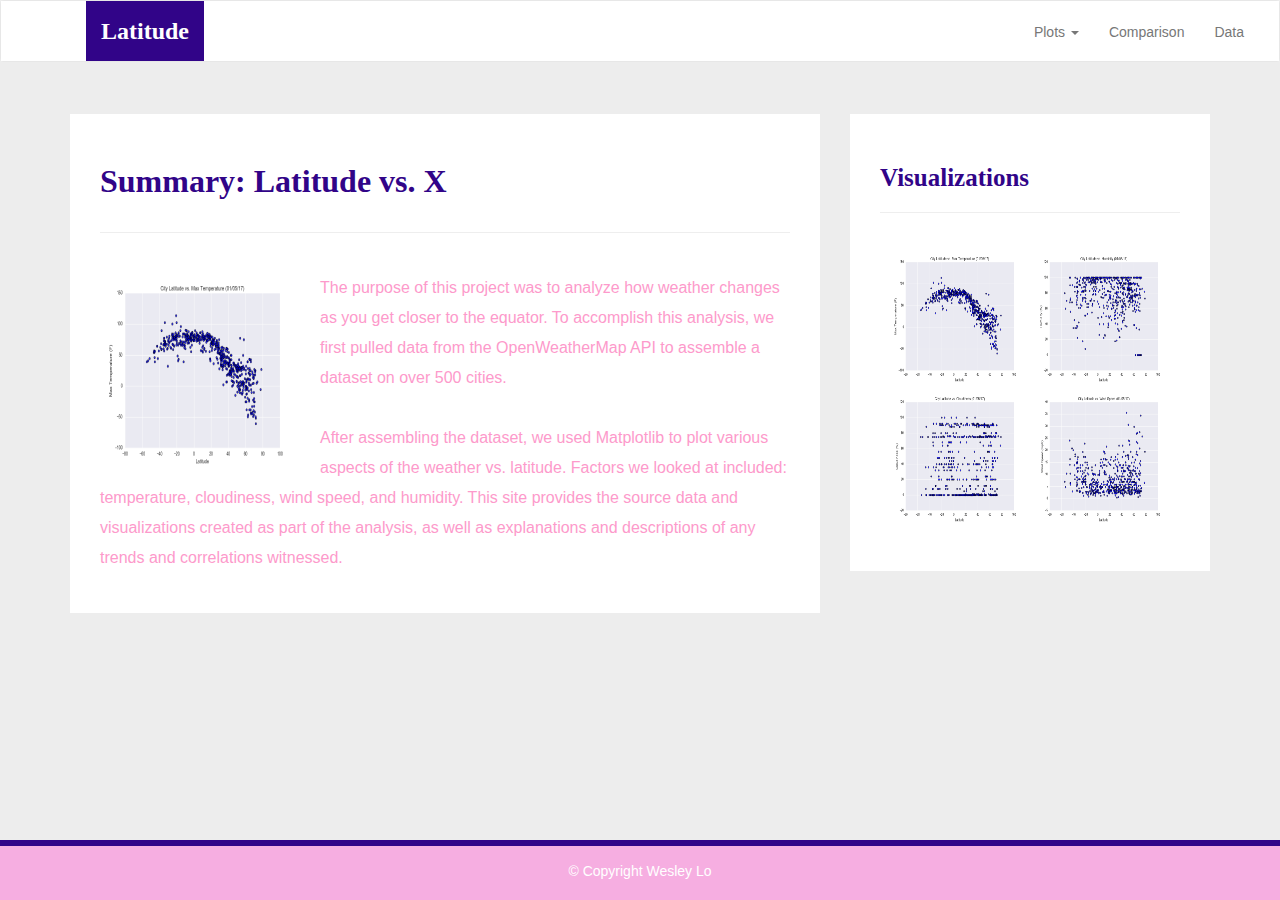
<file: index.html>
<!DOCTYPE html>
<html lang="en-us">
  <head>

    <meta charset="UTF-8">
    <meta name="viewport" content="width=device-width, initial-scale=1.0">
    <meta http-equiv="X-UA-Compatible" content="ie=edge">

    <title>Bootstrap Visualization Dashboard</title>

    <!-- Boostrap Stylesheet -->
    <link rel="stylesheet" href="static/css/bootstrap.min.css" media="screen">

    <!-- Our own CSS stylesheet -->
    <link rel="stylesheet" href="static/css/styles.css" media="screen">

  </head>

  <body>
    <!-- Start of navbar -->
    <nav class="navbar navbar-default">
      <div class="container-fluid navbar-custom">

        <!-- Brand and toggle get grouped for better mobile display -->
        <div class="row">
          <div class="navbar-header">
            <button type="button" class="navbar-toggle collapsed" data-toggle="collapse" data-target="#bs-example-navbar-collapse-1" aria-expanded="false">
              <span class="sr-only">Toggle Navigation</span>
              <span class="icon-bar"></span>
              <span class="icon-bar"></span>
              <span class="icon-bar"></span>
            </button>
            <div class="col-xs-9 phone-nav">
              <a class="navbar-brand" href="#" id="logo">Latitude</a>
            </div>
          </div>

          <!-- Collect the nav links, forms, and other content for toggling -->
          <div class="collapse navbar-collapse" id="bs-example-navbar-collapse-1">
            <ul class="nav navbar-nav navbar-right navbar-right-custom">
              <li class="dropdown">
                <a href="#" class="dropdown-toggle" data-toggle="dropdown" role="button" aria-haspopup="true" aria-expanded="false">Plots <span class="caret"></span></a>
                <ul class="dropdown-menu">
                 <li><a href="temp.html">Max Temperature</a></li>
                  <li><a href="humidity.html">Humidity</a></li>
                  <li><a href="cloudiness.html">Cloudiness</a></li>
                  <li><a href="wind.html">Wind Speed</a></li>
                </ul>
              </li>
              <li><a href="comparison.html">Comparison</a></li>
              <li><a href="data.html">Data</a></li>
            </ul>
          </div><!-- /.navbar-collapse -->
        </div>
      </div><!-- /.container-fluid -->
    </nav>
    <!-- End of navbar -->

    <!-- Start of container -->
    <div class="container">
      <section class="row">
        <div class="col-md-8">
          <article class="description-content">
            <h1 class="description-header">Summary: Latitude vs. X</h1>
            <hr class="description-hr"/>
            <img src="static/img/Fig1.png" alt="" id="description-image"/>
            <p>The purpose of this project was to analyze how weather changes as you get closer to the equator. To accomplish this analysis, we first pulled data from the OpenWeatherMap API to assemble a dataset on over 500 cities.</p>
            <p>After assembling the dataset, we used Matplotlib to plot various aspects of the weather vs. latitude. Factors we looked at included: temperature, cloudiness, wind speed, and humidity. This site provides the source data and visualizations created as part of the analysis, as well as explanations and descriptions of any trends and correlations witnessed.</p>
          </article>
        </div>
        <div class="col-md-4">

          <!-- Start of Visualizations imageNav Area -->
          <section id="imageNav-area">
            <div class="imageNav-content">
              <h2 class="imageNav-header">Visualizations</h2>
              <hr />
              <div id="images">
                <a href="temp.html"><img src="static/img/Fig1.png" alt="Latitude vs. Max Temperature" class="imageNav-photo"></a>
                <a href="humidity.html"><img src="static/img/Fig2.png" alt="Latitude vs. Humidity" class="imageNav-photo"></a>
                <a href="cloudiness.html"><img src="static/img/Fig3.png" alt="Latitude vs. Cloudiness" class="imageNav-photo"></a>
                <a href="wind.html"><img src="static/img/Fig4.png" alt="Latitude vs. Wind Speed" class="imageNav-photo"></a>
              </div>
            </div>
          </section>
          <!-- End of the Visualizations imageNav Area -->

        </div>
      </section>
    </div>
    <!-- End of container -->

    <!-- Start of footer -->
    <footer class="footer navbar-fixed-bottom">
      <div class="two-toned-footer-color"></div>
      <p class="text-muted text-muted-footer text-center">
        &copy; Copyright Wesley Lo
      </p>
    </footer>
    <!-- End of footer -->

    <!-- jQuery CDN -->
    <script type="text/javascript" src="https://code.jquery.com/jquery-2.1.4.min.js"></script>

    <!-- Bootstrap CDN -->
    <script src="https://maxcdn.bootstrapcdn.com/bootstrap/3.3.6/js/bootstrap.min.js"></script>
  </body>

</html>
</file>
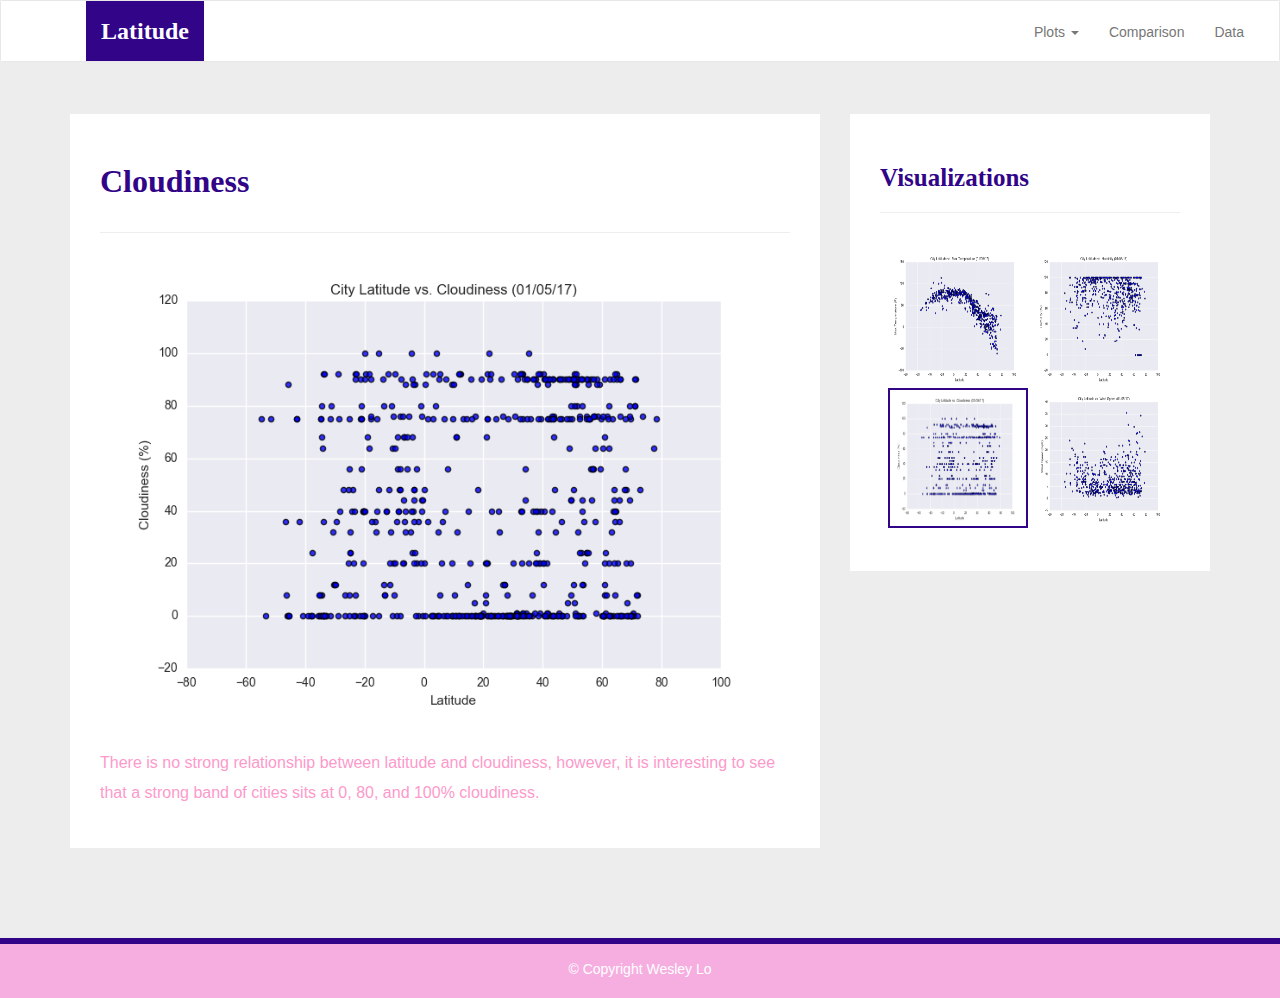
<file: cloudiness.html>
<!DOCTYPE html>
<html lang="en-us">
  <head>

    <meta charset="UTF-8">
    <meta name="viewport" content="width=device-width, initial-scale=1.0">
    <meta http-equiv="X-UA-Compatible" content="ie=edge">

    <title>Bootstrap Visualization Dashboard</title>

    <!-- Boostrap Stylesheet -->
    <link rel="stylesheet" href="/static/css/bootstrap.min.css" media="screen">

    <!-- Our own CSS stylesheet -->
    <link rel="stylesheet" href="/static/css/styles.css" media="screen">

  </head>

  <body>
    <!-- Start of navbar -->
    <nav class="navbar navbar-default">
      <div class="container-fluid navbar-custom">

        <!-- Brand and toggle get grouped for better mobile display -->
        <div class="row">
          <div class="navbar-header">
            <button type="button" class="navbar-toggle collapsed" data-toggle="collapse" data-target="#bs-example-navbar-collapse-1" aria-expanded="false">
              <span class="sr-only">Toggle Navigation</span>
              <span class="icon-bar"></span>
              <span class="icon-bar"></span>
              <span class="icon-bar"></span>
            </button>
            <div class="col-xs-9 phone-nav">
              <a class="navbar-brand" href="/index.html" id="logo">Latitude</a>
            </div>
          </div>

          <!-- Collect the nav links, forms, and other content for toggling -->
          <div class="collapse navbar-collapse" id="bs-example-navbar-collapse-1">
            <ul class="nav navbar-nav navbar-right navbar-right-custom">
              <li class="dropdown">
                <a href="#" class="dropdown-toggle" data-toggle="dropdown" role="button" aria-haspopup="true" aria-expanded="false">Plots <span class="caret"></span></a>
                <ul class="dropdown-menu">
                 <li><a href="temp.html">Max Temperature</a></li>
                  <li><a href="humidity.html">Humidity</a></li>
                  <li><a href="cloudiness.html">Cloudiness</a></li>
                  <li><a href="wind.html">Wind Speed</a></li>
                </ul>
              </li>
              <li><a href="/comparison.html">Comparison</a></li>
              <li><a href="/data.html">Data</a></li>
            </ul>
          </div><!-- /.navbar-collapse -->
        </div>
      </div><!-- /.container-fluid -->
    </nav>
    <!-- End of navbar -->

    <!-- Start of container -->
    <div class="container">
      <section class="row">
        <div class="col-md-8">
          <article class="description-content">
            <h1 class="description-header">Cloudiness</h1>
            <hr class="description-hr"/>
            <img src="/static/img/Fig3.png" alt="" class="img-responsive"/>
            <p>There is no strong relationship between latitude and cloudiness, however, it is interesting to see that a strong band of cities sits at 0, 80, and 100% cloudiness.</p>
          </article>
        </div>
        <div class="col-md-4">

          <!-- Start of Visualizations imageNav Area -->
          <section id="imageNav-area">
            <div class="imageNav-content">
              <h2 class="imageNav-header">Visualizations</h2>
              <hr />
              <div id="images">
                <a href="temp.html"><img src="/static/img/Fig1.png" alt="Latitude vs. Max Temperature" class="imageNav-photo"></a>
                <a href="humidity.html"><img src="/static/img/Fig2.png" alt="Latitude vs. Humidity" class="imageNav-photo"></a>
                <a href="cloudiness.html"><img src="/static/img/Fig3.png" alt="Latitude vs. Cloudiness" class="imageNav-photo active"></a>
                <a href="wind.html"><img src="/static/img/Fig4.png" alt="Latitude vs. Wind Speed" class="imageNav-photo"></a>
              </div>
            </div>
          </section>
          <!-- End of the Visualizations imageNav Area -->

        </div>
      </section>
    </div>
    <!-- End of container -->

    <!-- Start of footer -->
    <footer class="footer navbar-fixed-bottom">
      <div class="two-toned-footer-color"></div>
      <p class="text-muted text-muted-footer text-center">
        &copy; Copyright Wesley Lo
      </p>
    </footer>
    <!-- End of footer -->

    <!-- jQuery CDN -->
    <script type="text/javascript" src="https://code.jquery.com/jquery-2.1.4.min.js"></script>

    <!-- Bootstrap CDN -->
    <script src="https://maxcdn.bootstrapcdn.com/bootstrap/3.3.6/js/bootstrap.min.js"></script>
  </body>

</html>
</file>
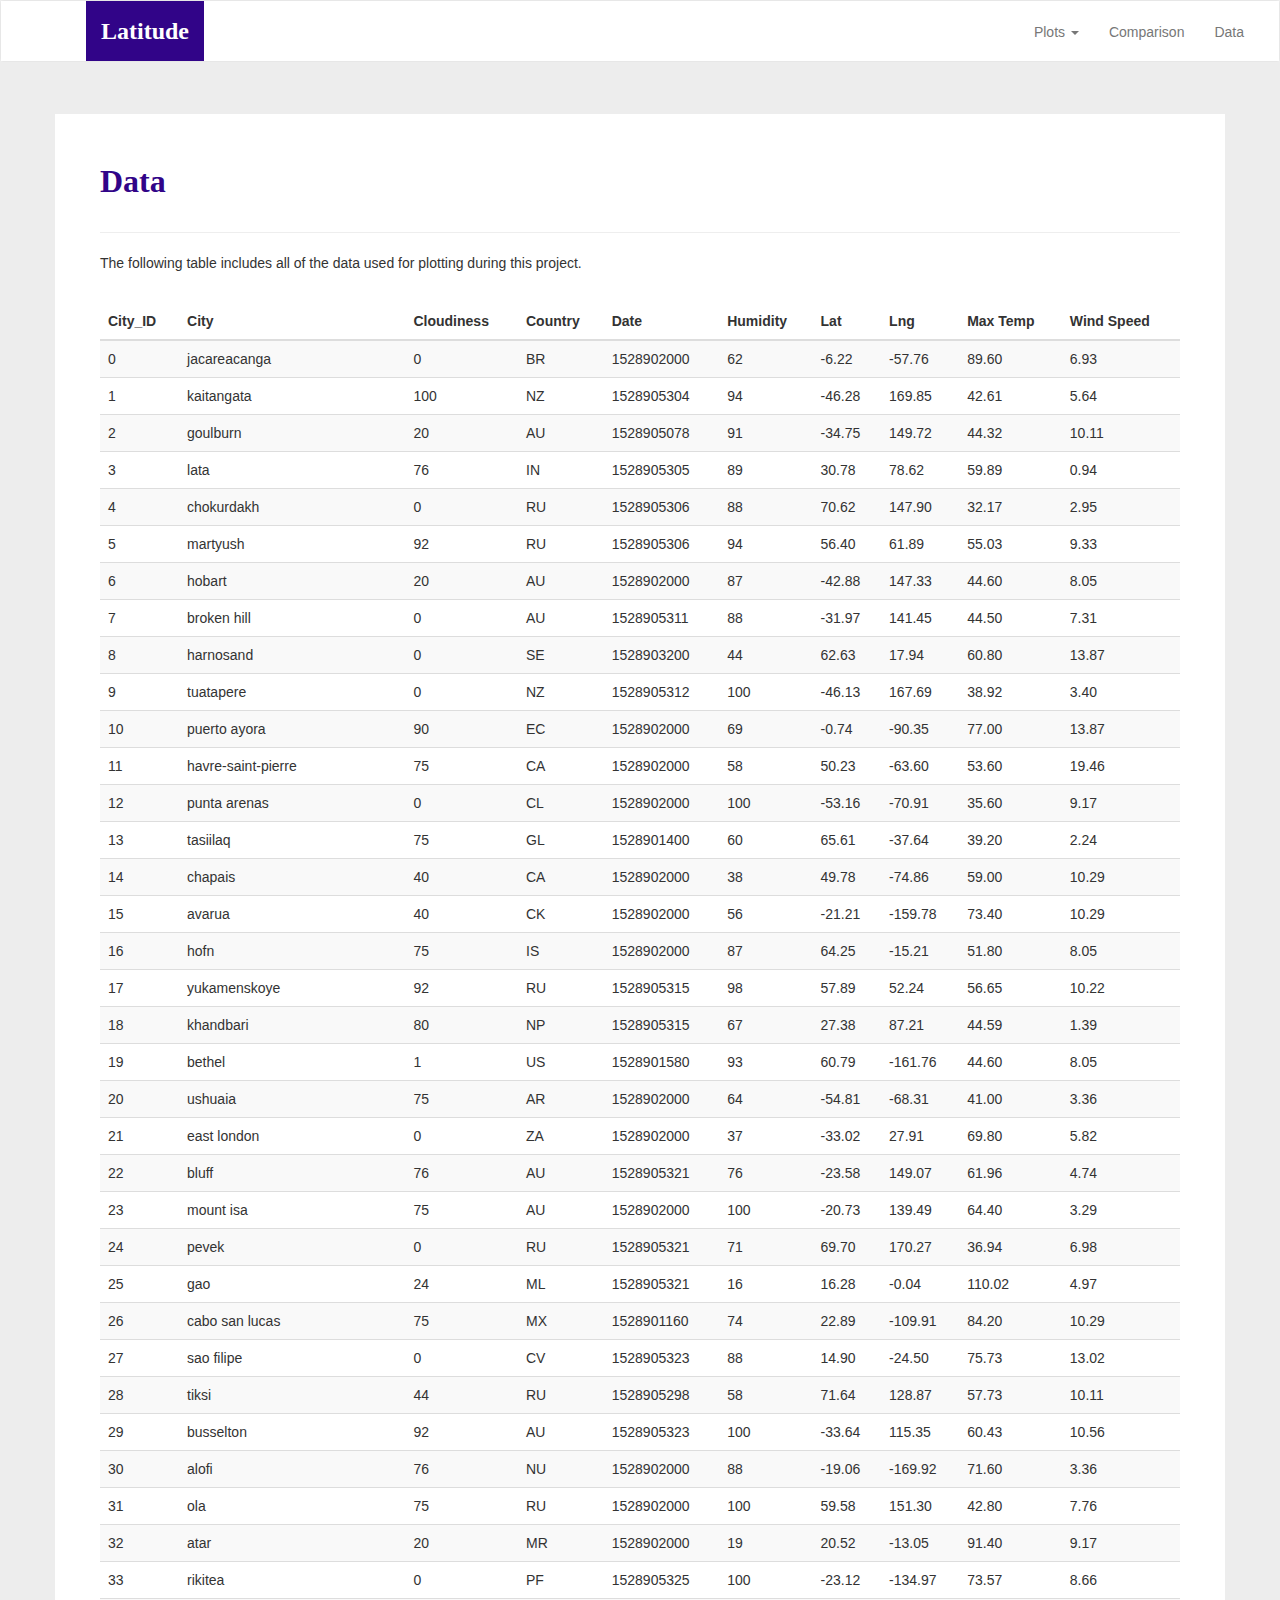
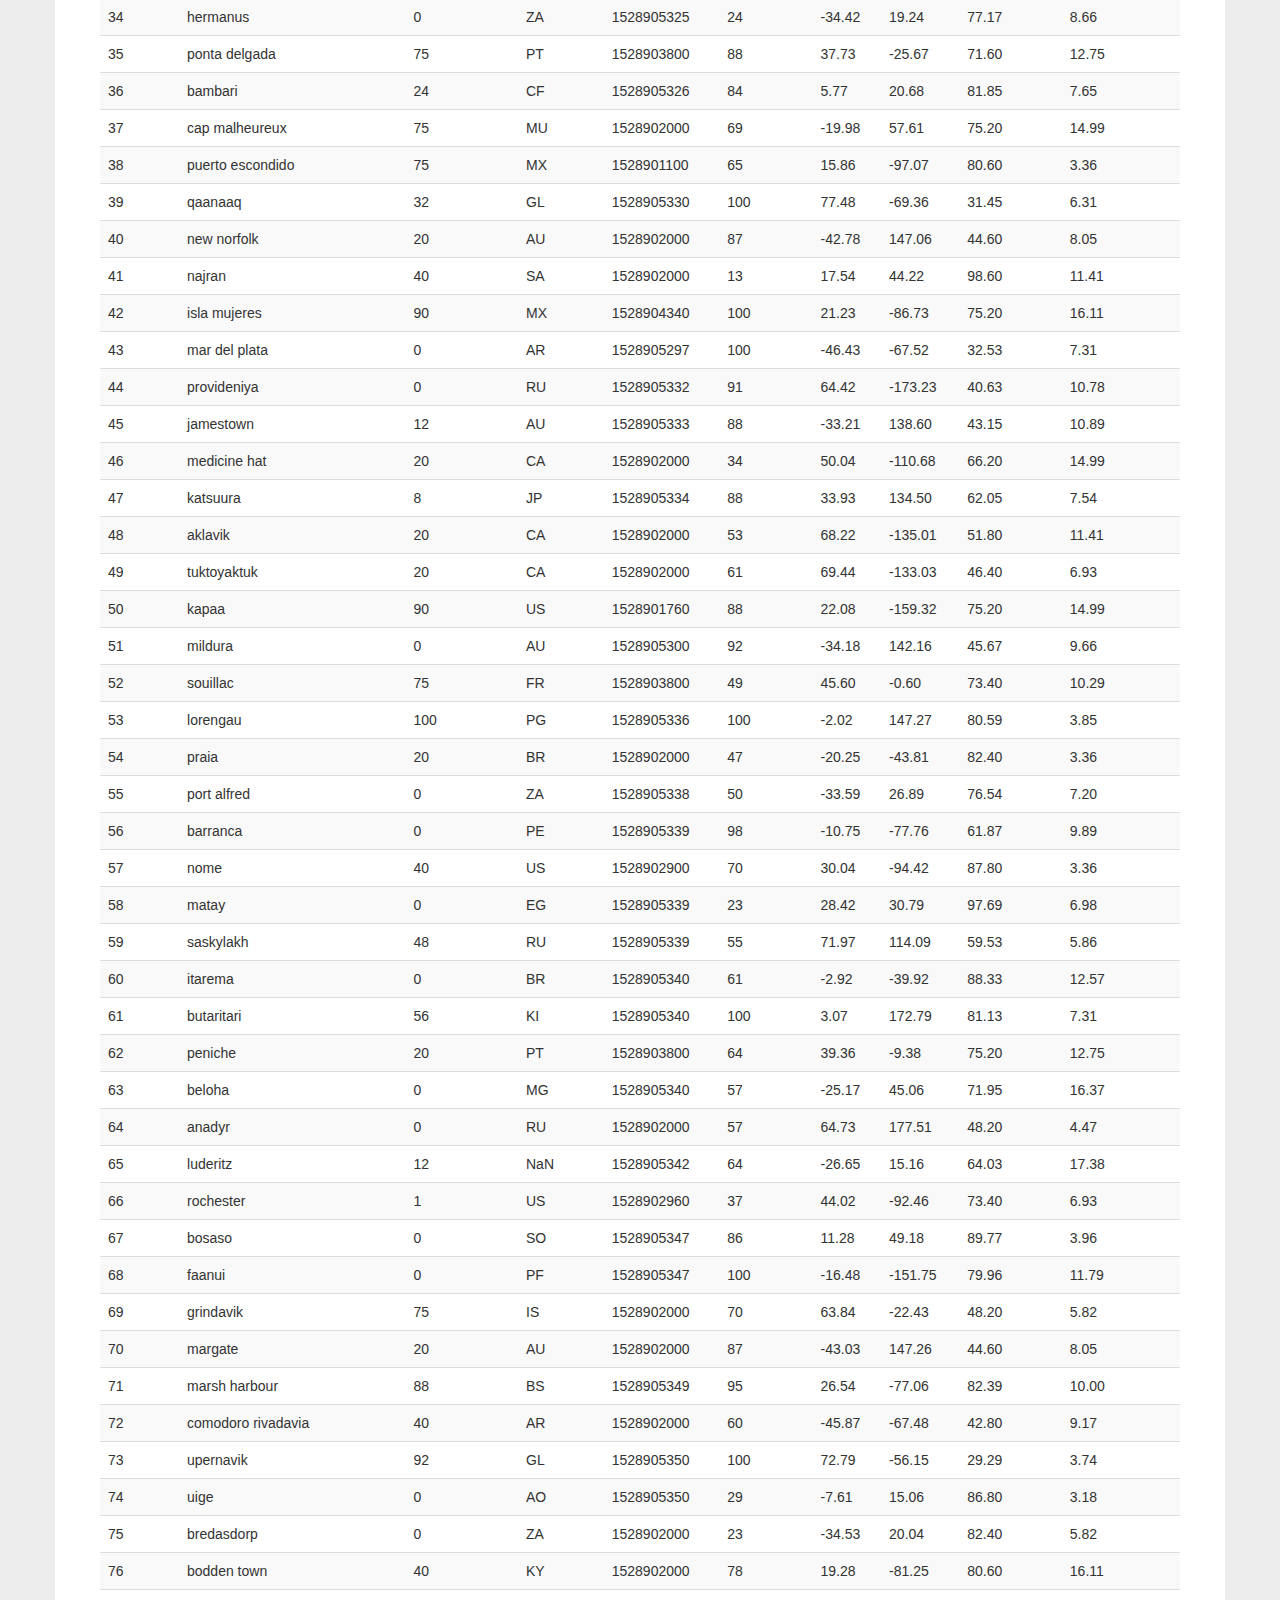
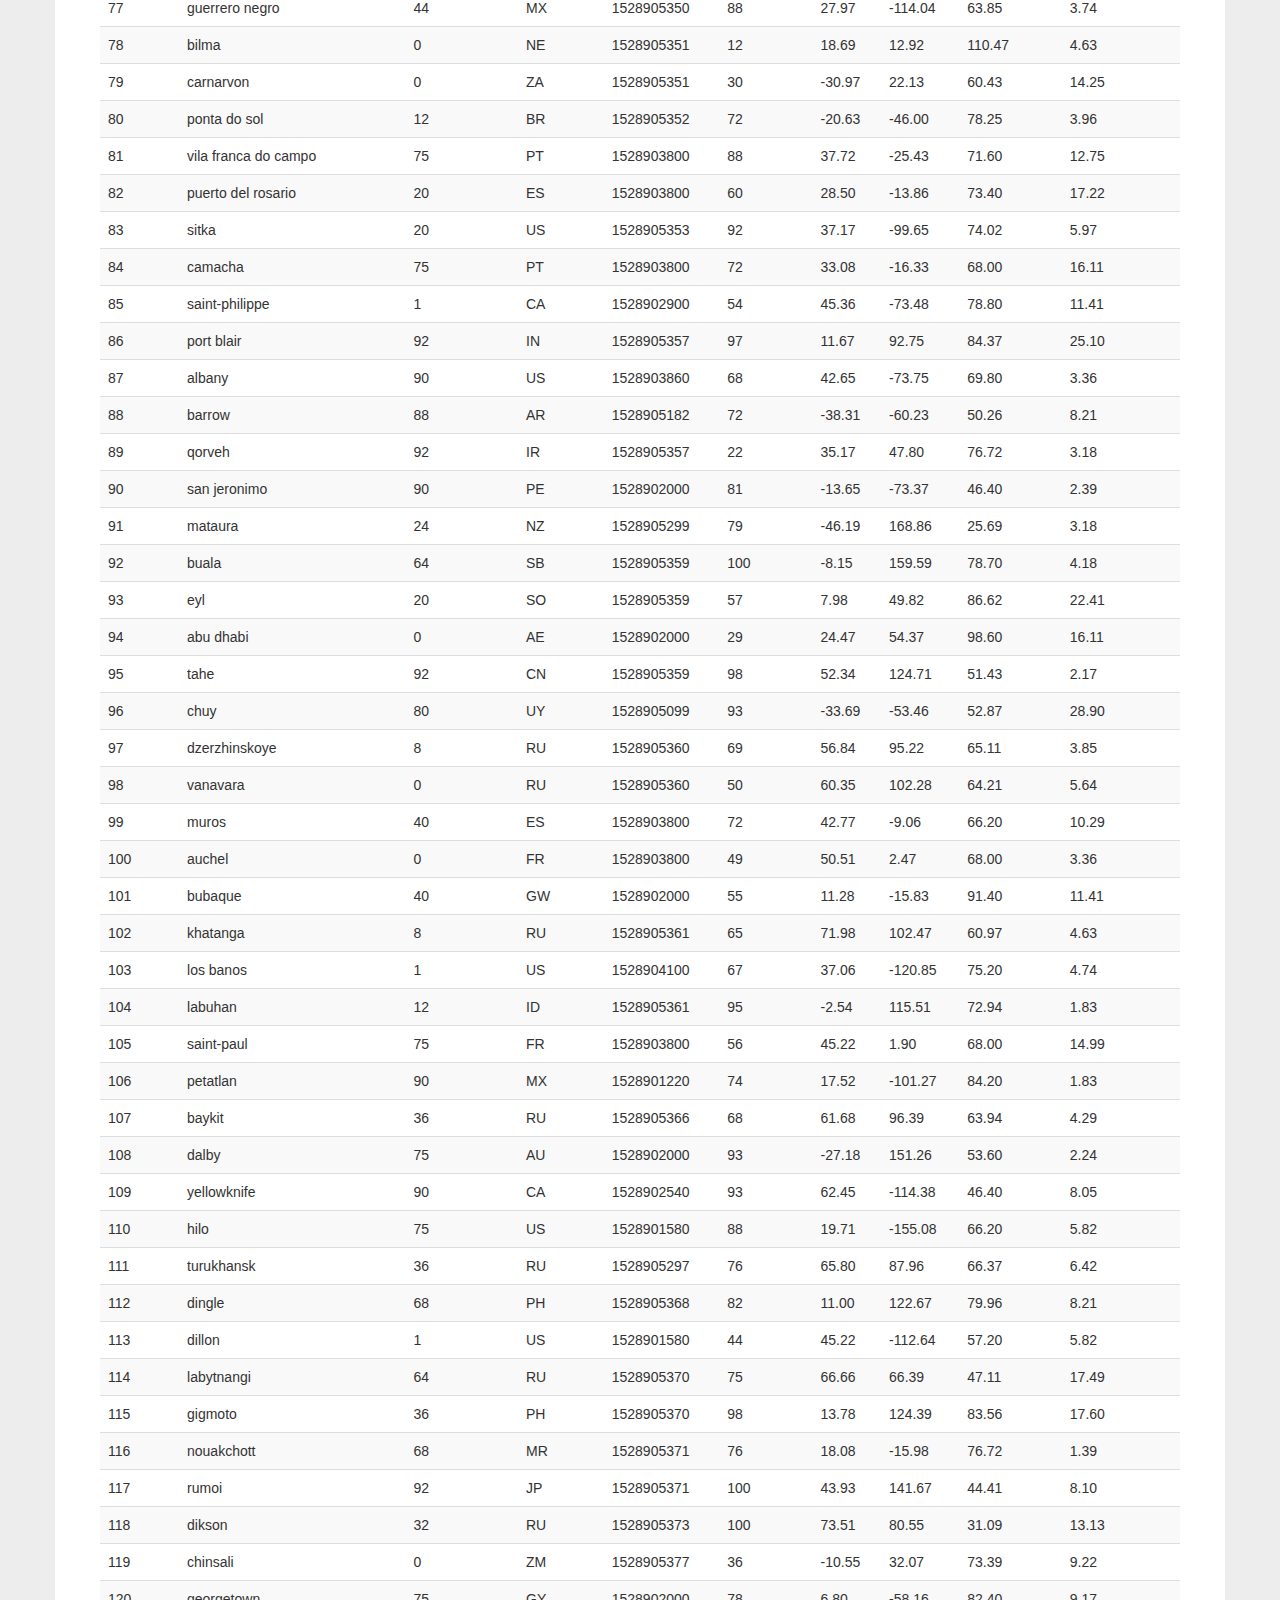
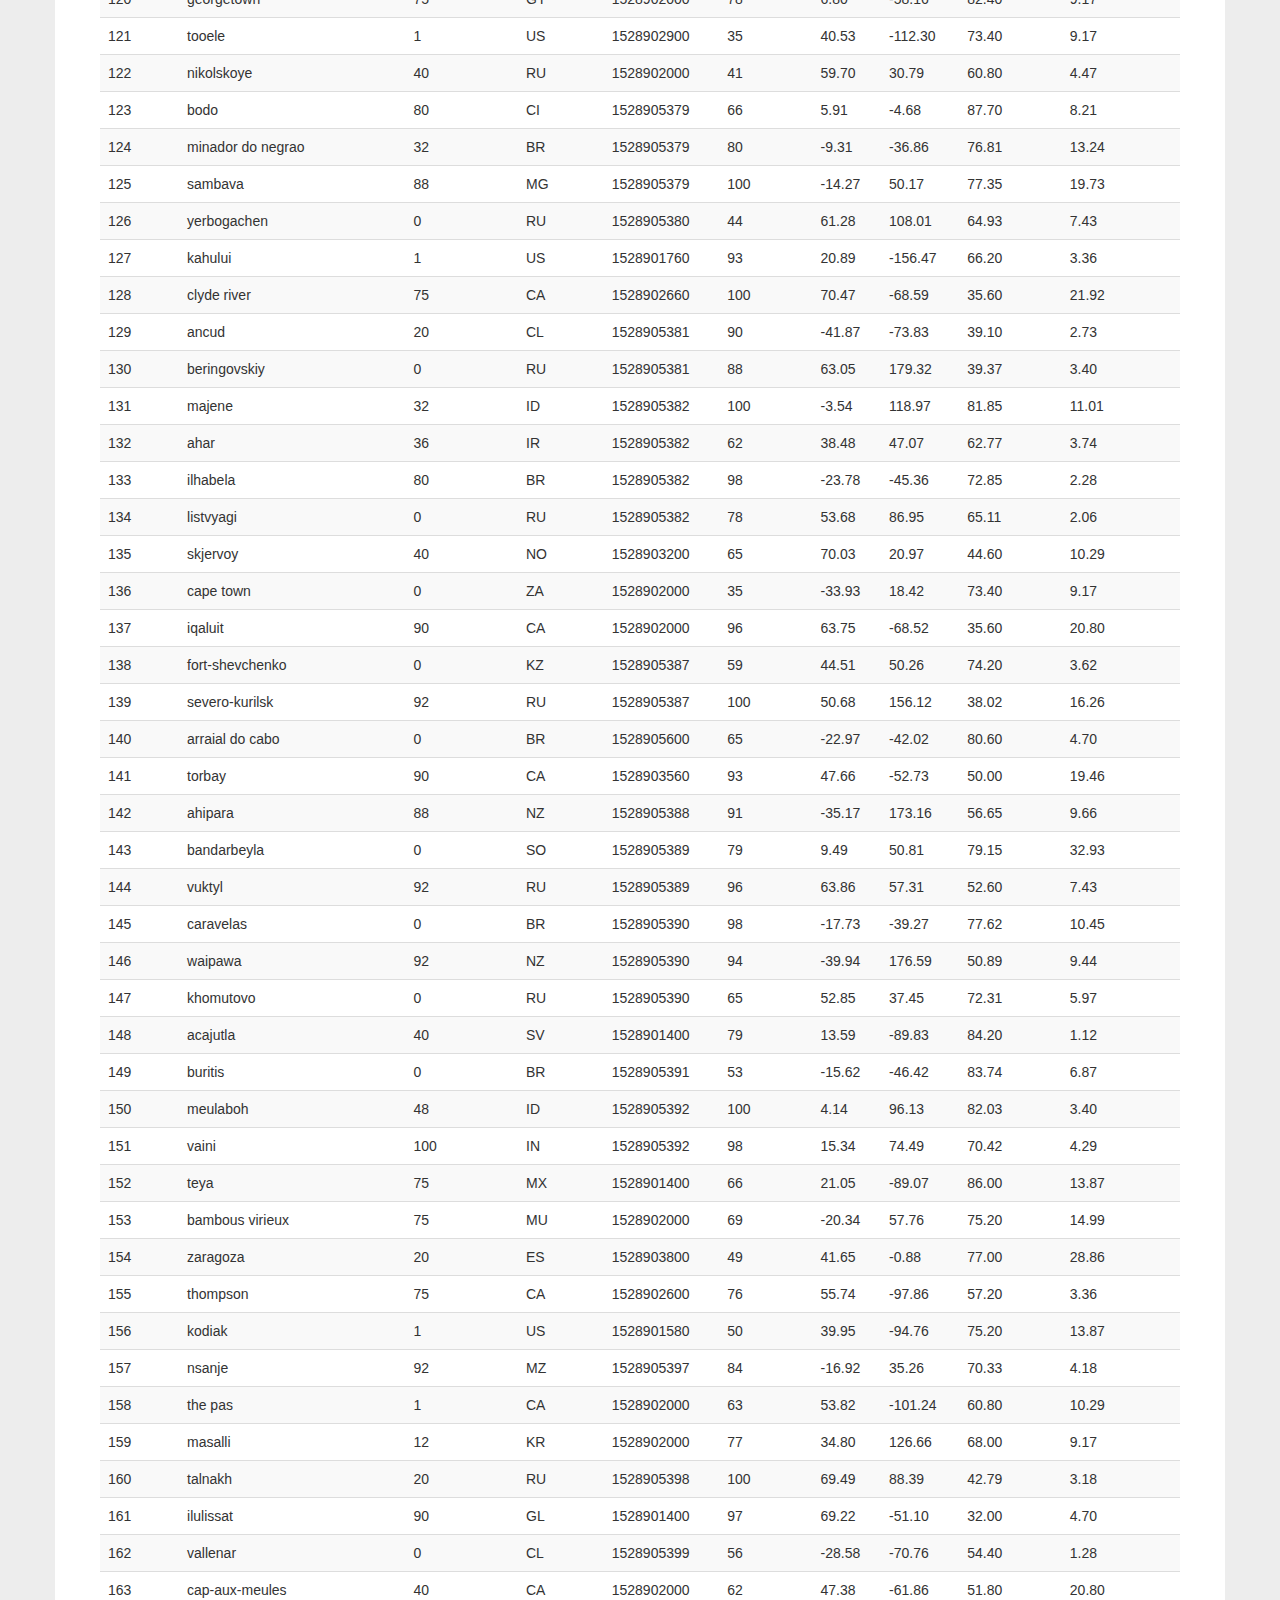
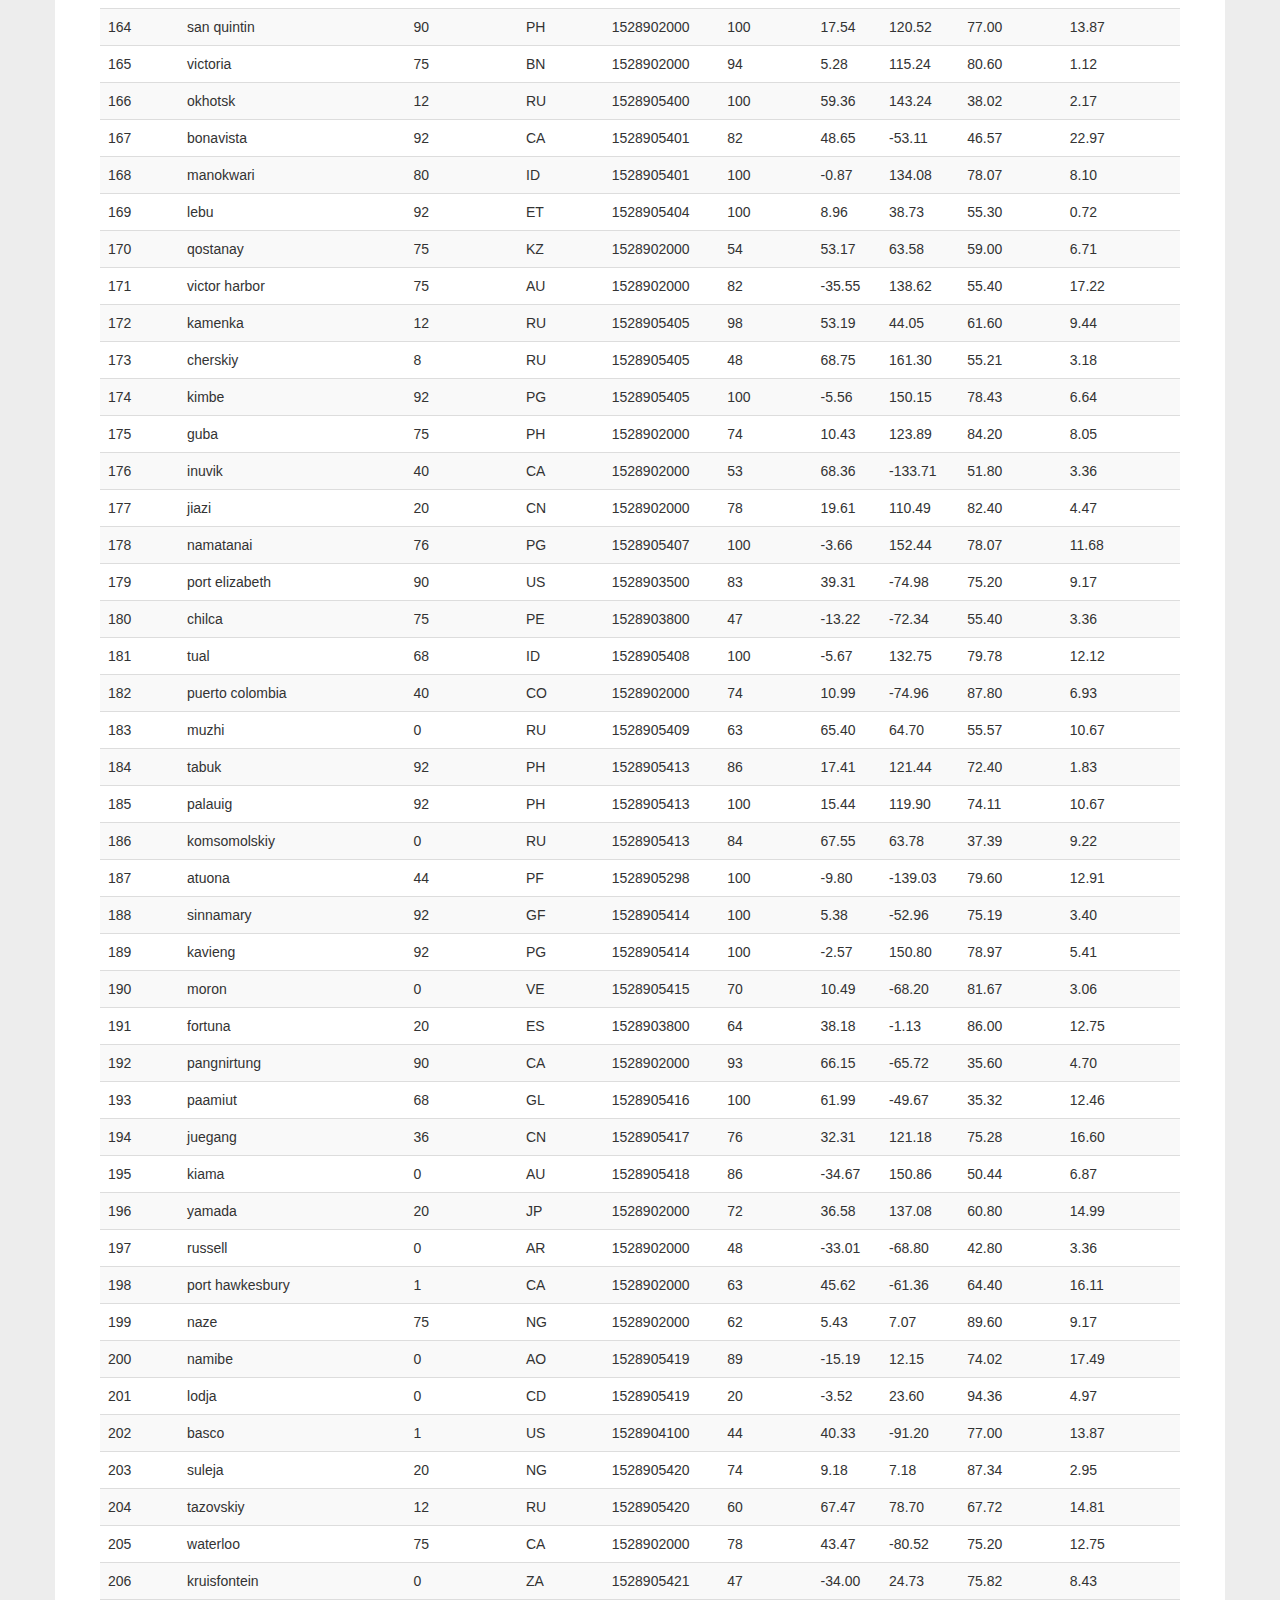
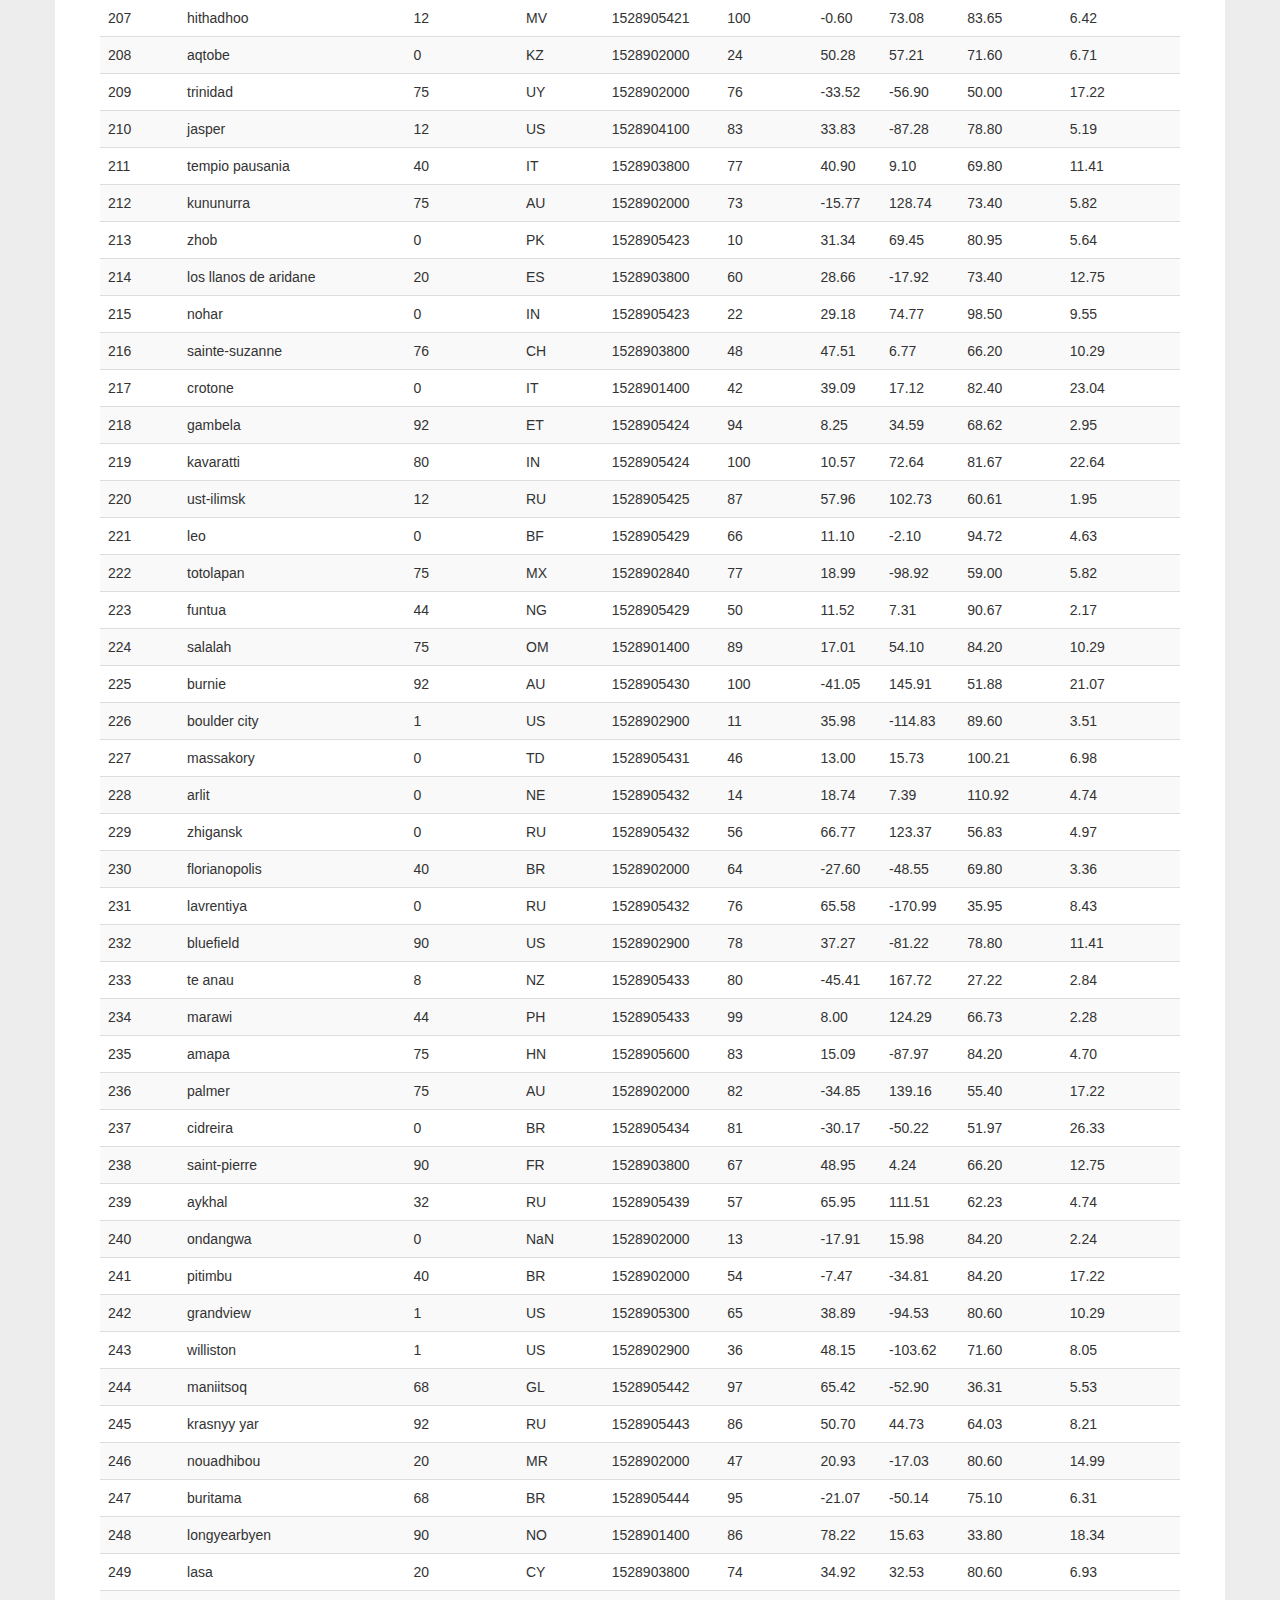
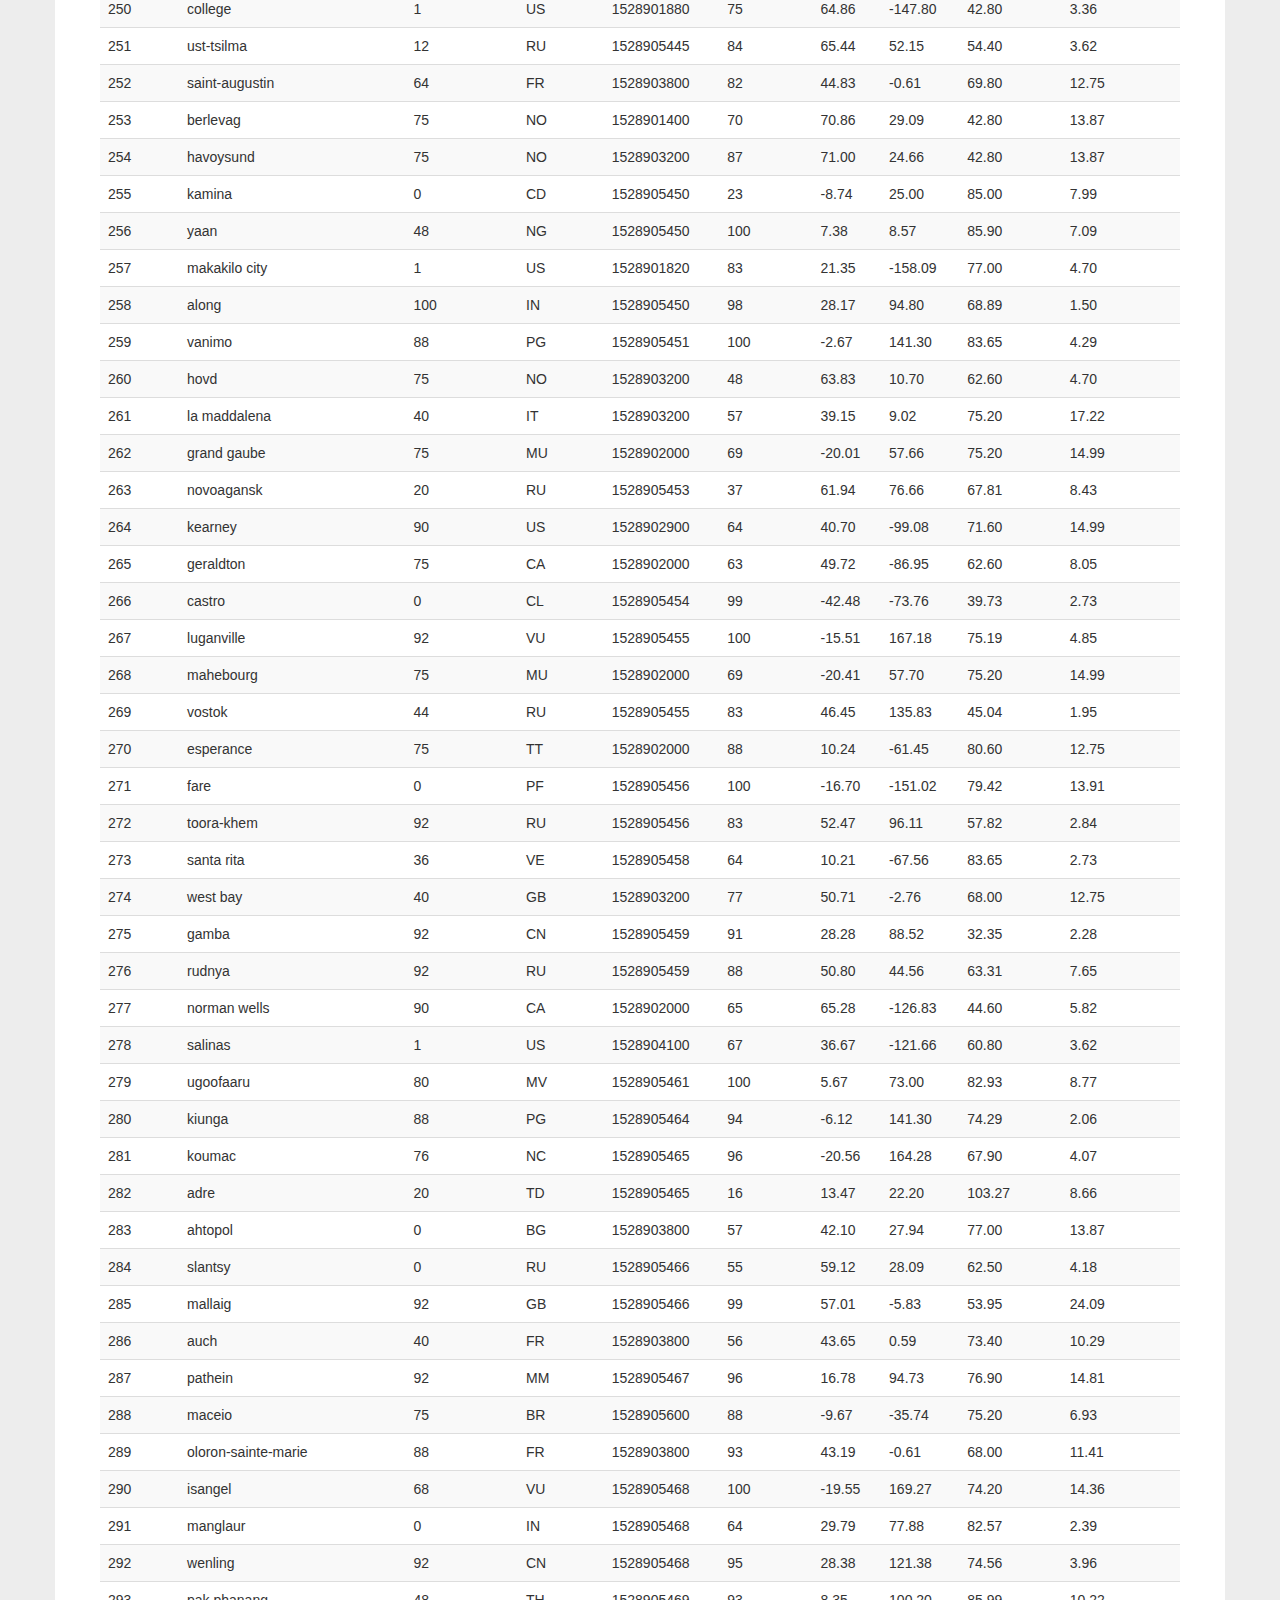
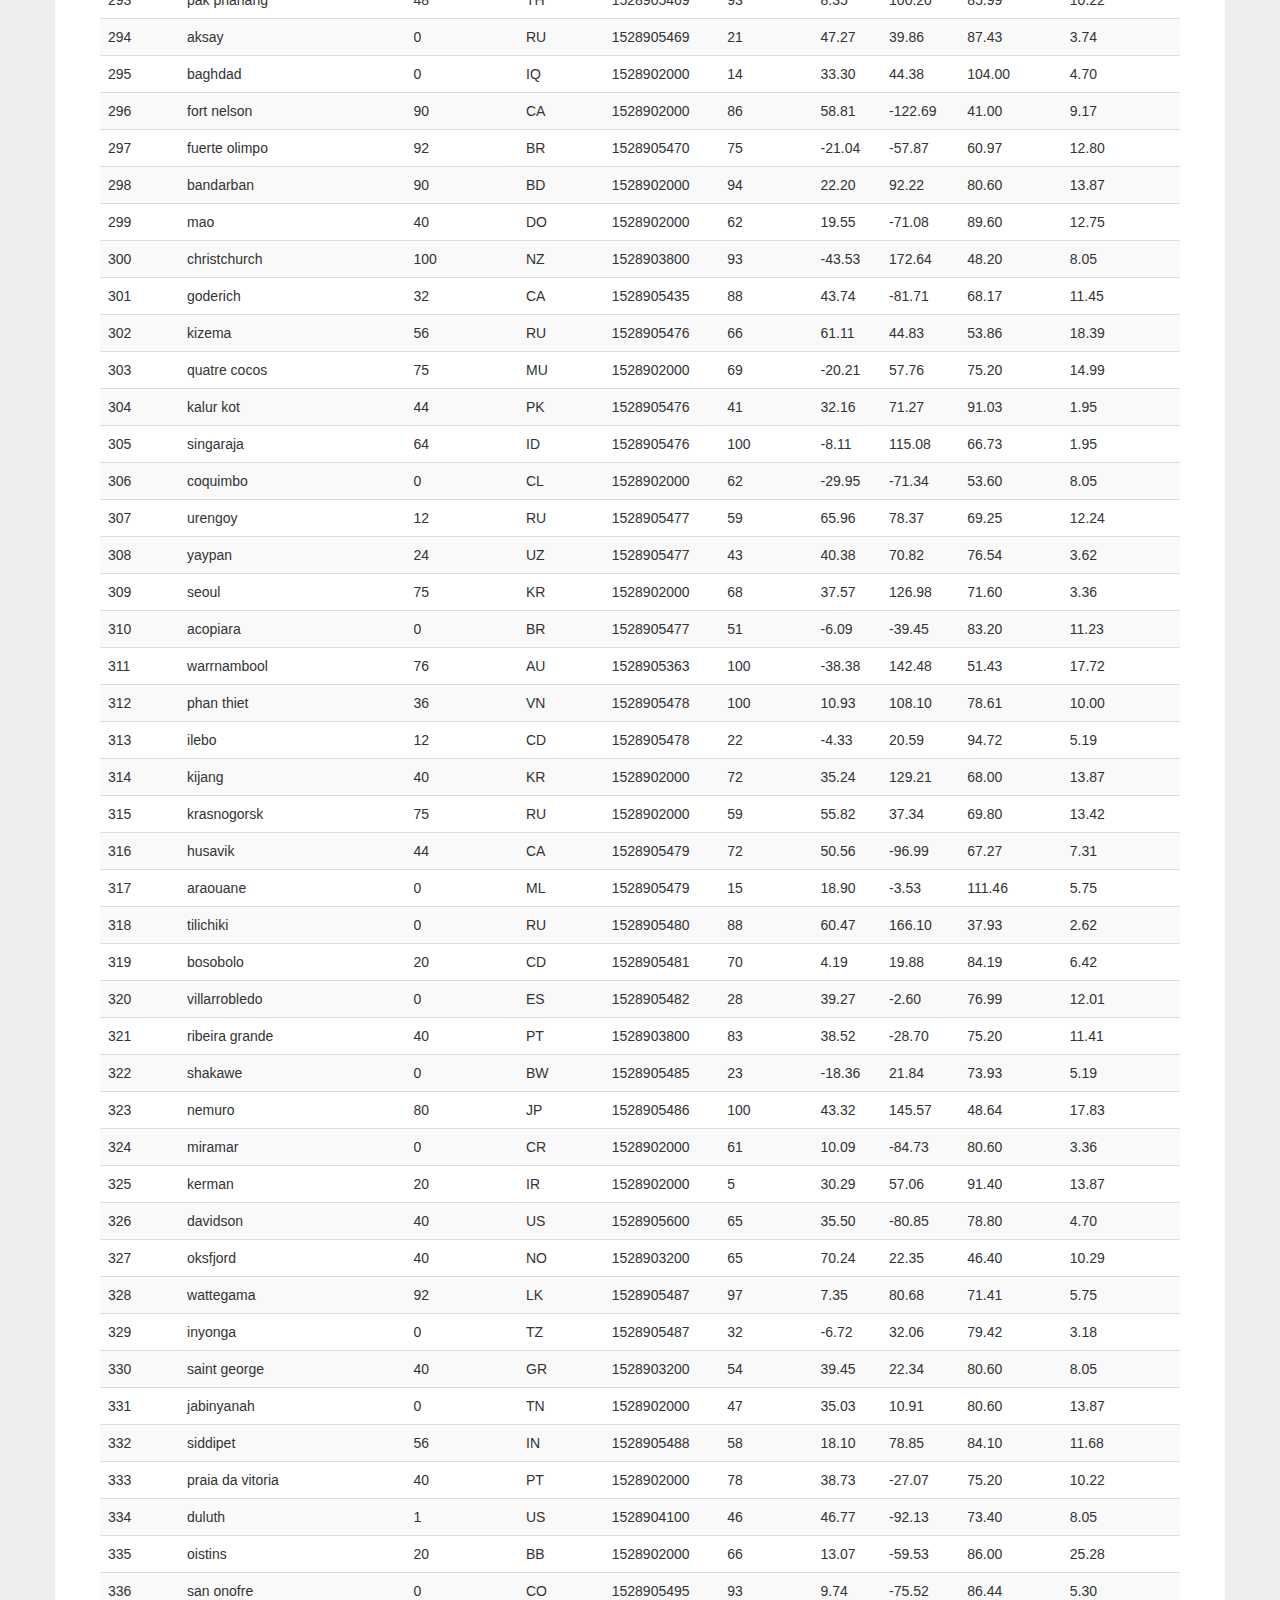
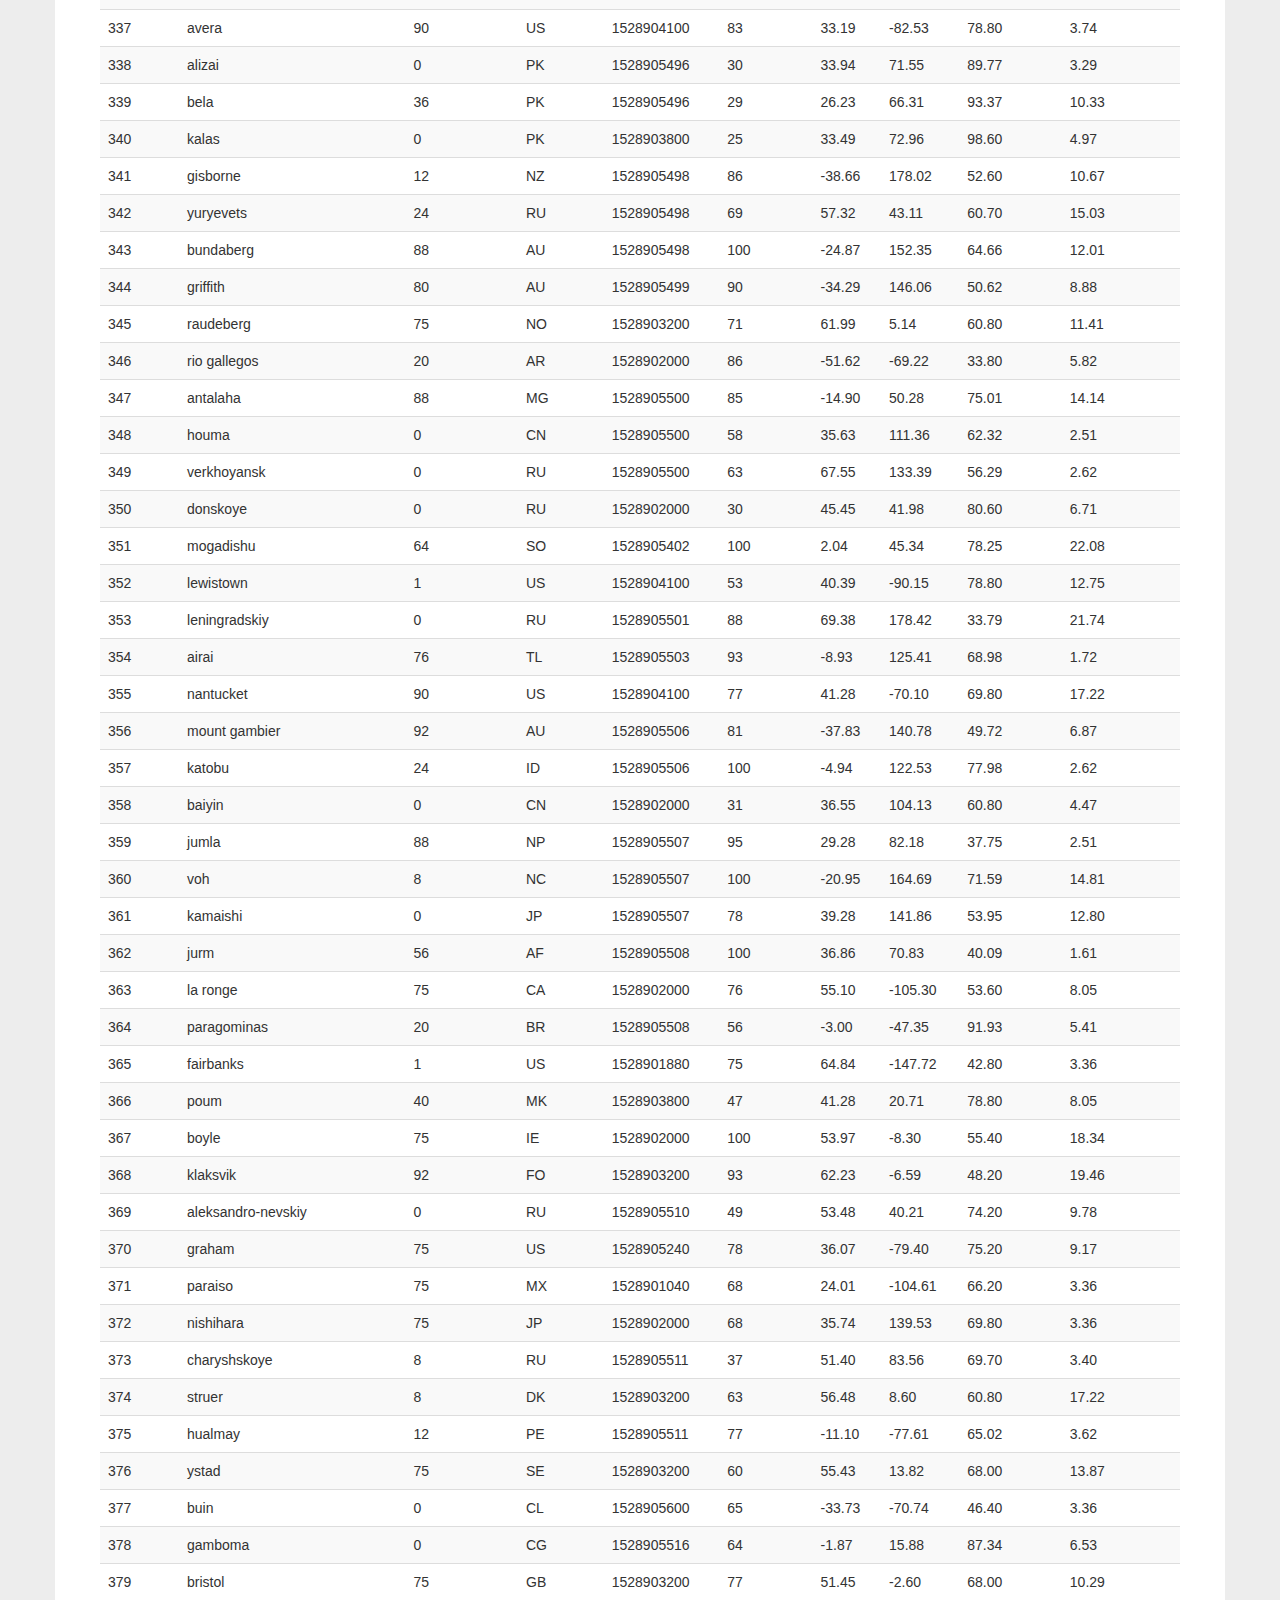
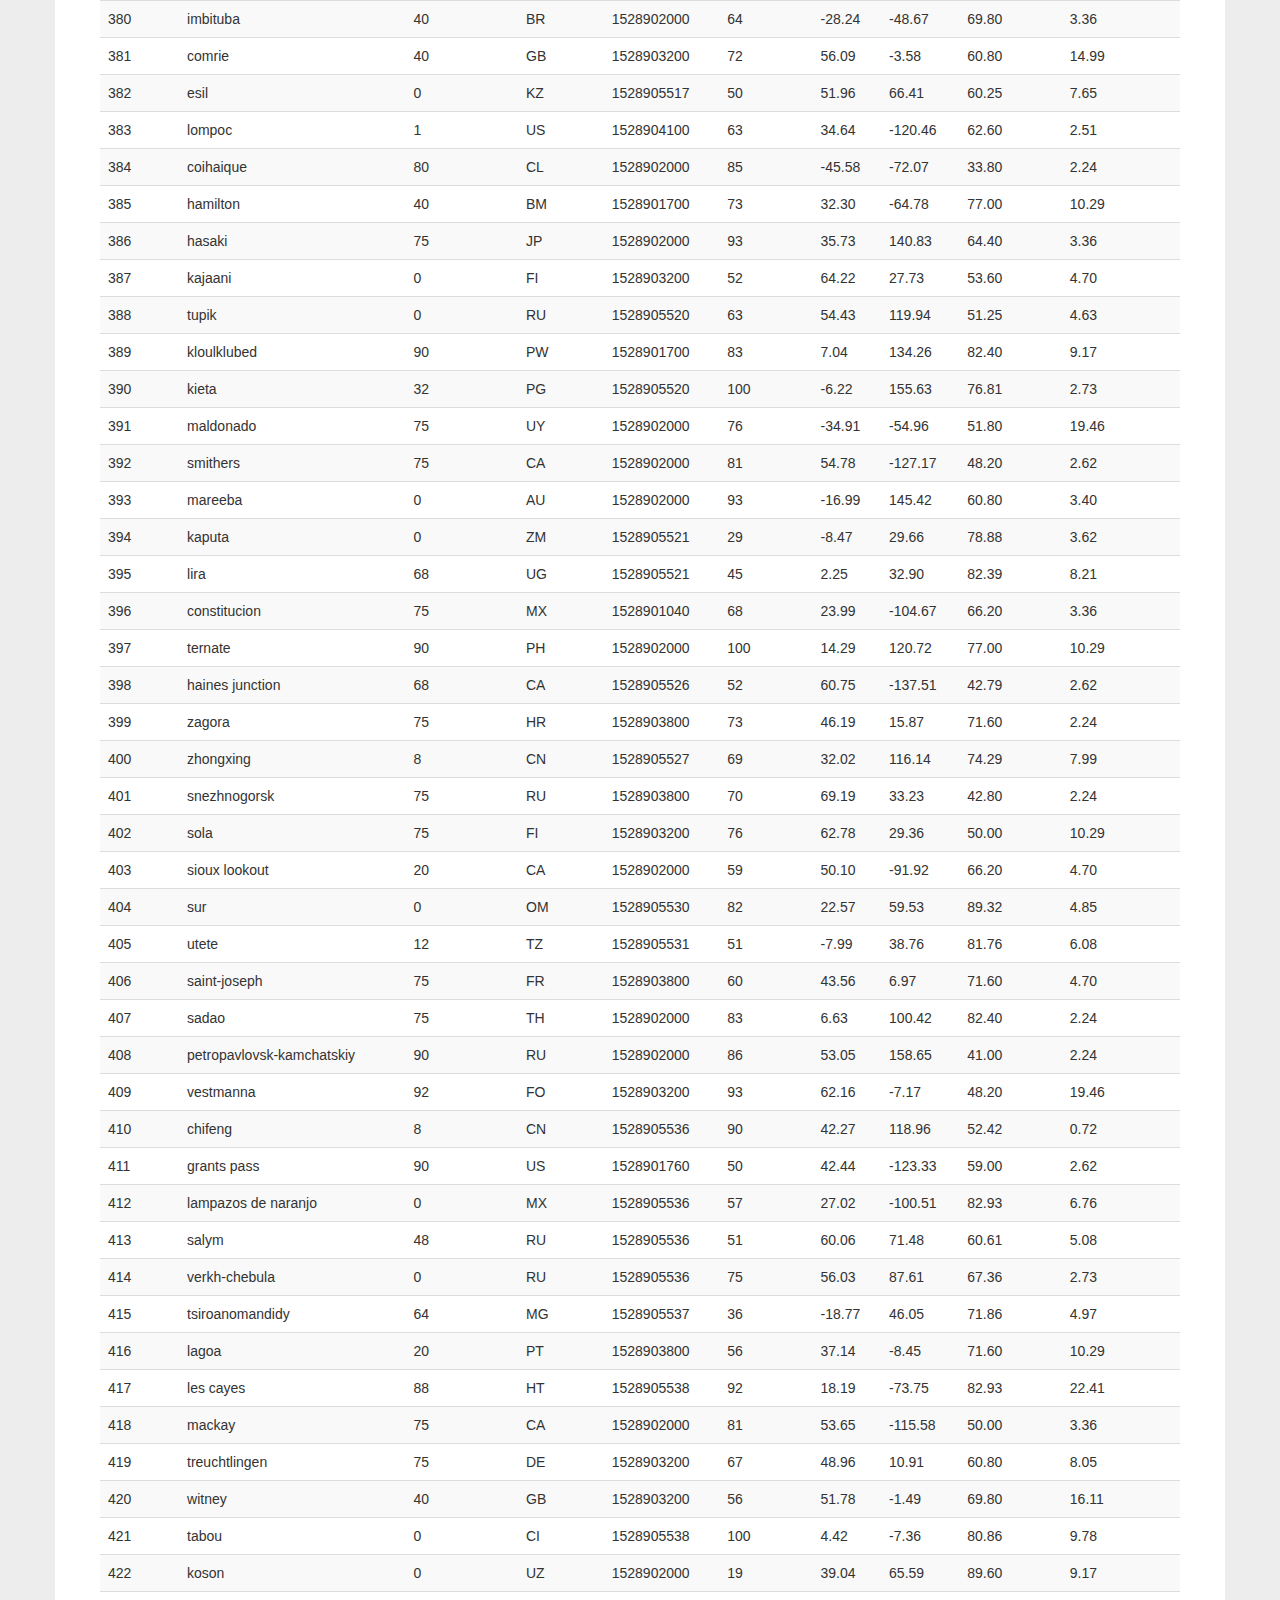
<file: data.html>
<!DOCTYPE html>
<html lang="en-us">
  <head>

    <meta charset="UTF-8">
    <meta name="viewport" content="width=device-width, initial-scale=1.0">
    <meta http-equiv="X-UA-Compatible" content="ie=edge">

    <title>Bootstrap Visualization Dashboard</title>

    <!-- Boostrap Stylesheet -->
    <link rel="stylesheet" href="static/css/bootstrap.min.css" media="screen">

    <!-- Our own CSS stylesheet -->
    <link rel="stylesheet" href="static/css/styles.css" media="screen">

  </head>

  <body>
    <!-- Start of navbar -->
    <nav class="navbar navbar-default">
      <div class="container-fluid navbar-custom">

        <!-- Brand and toggle get grouped for better mobile display -->
        <div class="row">
          <div class="navbar-header">
            <button type="button" class="navbar-toggle collapsed" data-toggle="collapse" data-target="#bs-example-navbar-collapse-1" aria-expanded="false">
              <span class="sr-only">Toggle Navigation</span>
              <span class="icon-bar"></span>
              <span class="icon-bar"></span>
              <span class="icon-bar"></span>
            </button>
            <div class="col-xs-9 phone-nav">
              <a class="navbar-brand" href="index.html" id="logo">Latitude</a>
            </div>
          </div>

          <!-- Collect the nav links, forms, and other content for toggling -->
          <div class="collapse navbar-collapse" id="bs-example-navbar-collapse-1">
            <ul class="nav navbar-nav navbar-right navbar-right-custom">
              <li class="dropdown">
                <a href="#" class="dropdown-toggle" data-toggle="dropdown" role="button" aria-haspopup="true" aria-expanded="false">Plots <span class="caret"></span></a>
                <ul class="dropdown-menu">
                 <li><a href="/temp.html">Max Temperature</a></li>
                  <li><a href="/humidity.html">Humidity</a></li>
                  <li><a href="/cloudiness.html">Cloudiness</a></li>
                  <li><a href="/wind.html">Wind Speed</a></li>
                </ul>
              </li>
              <li><a href="comparison.html">Comparison</a></li>
              <li><a href="data.html">Data</a></li>
            </ul>
          </div><!-- /.navbar-collapse -->
        </div>
      </div><!-- /.container-fluid -->
    </nav>
    <!-- End of navbar -->

    <!-- Start of container -->
    <div class="container">
      <article class="description-content row">
        <div class="col-xs-12">
          <h1 class="description-header">Data</h1>
          <hr class="description-hr"/>
          <p class="description-text">The following table includes all of the data used for plotting during this project.</p>
          <div class="table-responsive">
            <table class="table table-striped table-hover">
              <thead>
                <tr style="text-align: right;">
                  <th>City_ID</th>
                  <th>City</th>
                  <th>Cloudiness</th>
                  <th>Country</th>
                  <th>Date</th>
                  <th>Humidity</th>
                  <th>Lat</th>
                  <th>Lng</th>
                  <th>Max Temp</th>
                  <th>Wind Speed</th>
                </tr>
              </thead>
              <tbody>
                <tr>
                  <td>0</td>
                  <td>jacareacanga</td>
                  <td>0</td>
                  <td>BR</td>
                  <td>1528902000</td>
                  <td>62</td>
                  <td>-6.22</td>
                  <td>-57.76</td>
                  <td>89.60</td>
                  <td>6.93</td>
                </tr>
                <tr>
                  <td>1</td>
                  <td>kaitangata</td>
                  <td>100</td>
                  <td>NZ</td>
                  <td>1528905304</td>
                  <td>94</td>
                  <td>-46.28</td>
                  <td>169.85</td>
                  <td>42.61</td>
                  <td>5.64</td>
                </tr>
                <tr>
                  <td>2</td>
                  <td>goulburn</td>
                  <td>20</td>
                  <td>AU</td>
                  <td>1528905078</td>
                  <td>91</td>
                  <td>-34.75</td>
                  <td>149.72</td>
                  <td>44.32</td>
                  <td>10.11</td>
                </tr>
                <tr>
                  <td>3</td>
                  <td>lata</td>
                  <td>76</td>
                  <td>IN</td>
                  <td>1528905305</td>
                  <td>89</td>
                  <td>30.78</td>
                  <td>78.62</td>
                  <td>59.89</td>
                  <td>0.94</td>
                </tr>
                <tr>
                  <td>4</td>
                  <td>chokurdakh</td>
                  <td>0</td>
                  <td>RU</td>
                  <td>1528905306</td>
                  <td>88</td>
                  <td>70.62</td>
                  <td>147.90</td>
                  <td>32.17</td>
                  <td>2.95</td>
                </tr>
                <tr>
                  <td>5</td>
                  <td>martyush</td>
                  <td>92</td>
                  <td>RU</td>
                  <td>1528905306</td>
                  <td>94</td>
                  <td>56.40</td>
                  <td>61.89</td>
                  <td>55.03</td>
                  <td>9.33</td>
                </tr>
                <tr>
                  <td>6</td>
                  <td>hobart</td>
                  <td>20</td>
                  <td>AU</td>
                  <td>1528902000</td>
                  <td>87</td>
                  <td>-42.88</td>
                  <td>147.33</td>
                  <td>44.60</td>
                  <td>8.05</td>
                </tr>
                <tr>
                  <td>7</td>
                  <td>broken hill</td>
                  <td>0</td>
                  <td>AU</td>
                  <td>1528905311</td>
                  <td>88</td>
                  <td>-31.97</td>
                  <td>141.45</td>
                  <td>44.50</td>
                  <td>7.31</td>
                </tr>
                <tr>
                  <td>8</td>
                  <td>harnosand</td>
                  <td>0</td>
                  <td>SE</td>
                  <td>1528903200</td>
                  <td>44</td>
                  <td>62.63</td>
                  <td>17.94</td>
                  <td>60.80</td>
                  <td>13.87</td>
                </tr>
                <tr>
                  <td>9</td>
                  <td>tuatapere</td>
                  <td>0</td>
                  <td>NZ</td>
                  <td>1528905312</td>
                  <td>100</td>
                  <td>-46.13</td>
                  <td>167.69</td>
                  <td>38.92</td>
                  <td>3.40</td>
                </tr>
                <tr>
                  <td>10</td>
                  <td>puerto ayora</td>
                  <td>90</td>
                  <td>EC</td>
                  <td>1528902000</td>
                  <td>69</td>
                  <td>-0.74</td>
                  <td>-90.35</td>
                  <td>77.00</td>
                  <td>13.87</td>
                </tr>
                <tr>
                  <td>11</td>
                  <td>havre-saint-pierre</td>
                  <td>75</td>
                  <td>CA</td>
                  <td>1528902000</td>
                  <td>58</td>
                  <td>50.23</td>
                  <td>-63.60</td>
                  <td>53.60</td>
                  <td>19.46</td>
                </tr>
                <tr>
                  <td>12</td>
                  <td>punta arenas</td>
                  <td>0</td>
                  <td>CL</td>
                  <td>1528902000</td>
                  <td>100</td>
                  <td>-53.16</td>
                  <td>-70.91</td>
                  <td>35.60</td>
                  <td>9.17</td>
                </tr>
                <tr>
                  <td>13</td>
                  <td>tasiilaq</td>
                  <td>75</td>
                  <td>GL</td>
                  <td>1528901400</td>
                  <td>60</td>
                  <td>65.61</td>
                  <td>-37.64</td>
                  <td>39.20</td>
                  <td>2.24</td>
                </tr>
                <tr>
                  <td>14</td>
                  <td>chapais</td>
                  <td>40</td>
                  <td>CA</td>
                  <td>1528902000</td>
                  <td>38</td>
                  <td>49.78</td>
                  <td>-74.86</td>
                  <td>59.00</td>
                  <td>10.29</td>
                </tr>
                <tr>
                  <td>15</td>
                  <td>avarua</td>
                  <td>40</td>
                  <td>CK</td>
                  <td>1528902000</td>
                  <td>56</td>
                  <td>-21.21</td>
                  <td>-159.78</td>
                  <td>73.40</td>
                  <td>10.29</td>
                </tr>
                <tr>
                  <td>16</td>
                  <td>hofn</td>
                  <td>75</td>
                  <td>IS</td>
                  <td>1528902000</td>
                  <td>87</td>
                  <td>64.25</td>
                  <td>-15.21</td>
                  <td>51.80</td>
                  <td>8.05</td>
                </tr>
                <tr>
                  <td>17</td>
                  <td>yukamenskoye</td>
                  <td>92</td>
                  <td>RU</td>
                  <td>1528905315</td>
                  <td>98</td>
                  <td>57.89</td>
                  <td>52.24</td>
                  <td>56.65</td>
                  <td>10.22</td>
                </tr>
                <tr>
                  <td>18</td>
                  <td>khandbari</td>
                  <td>80</td>
                  <td>NP</td>
                  <td>1528905315</td>
                  <td>67</td>
                  <td>27.38</td>
                  <td>87.21</td>
                  <td>44.59</td>
                  <td>1.39</td>
                </tr>
                <tr>
                  <td>19</td>
                  <td>bethel</td>
                  <td>1</td>
                  <td>US</td>
                  <td>1528901580</td>
                  <td>93</td>
                  <td>60.79</td>
                  <td>-161.76</td>
                  <td>44.60</td>
                  <td>8.05</td>
                </tr>
                <tr>
                  <td>20</td>
                  <td>ushuaia</td>
                  <td>75</td>
                  <td>AR</td>
                  <td>1528902000</td>
                  <td>64</td>
                  <td>-54.81</td>
                  <td>-68.31</td>
                  <td>41.00</td>
                  <td>3.36</td>
                </tr>
                <tr>
                  <td>21</td>
                  <td>east london</td>
                  <td>0</td>
                  <td>ZA</td>
                  <td>1528902000</td>
                  <td>37</td>
                  <td>-33.02</td>
                  <td>27.91</td>
                  <td>69.80</td>
                  <td>5.82</td>
                </tr>
                <tr>
                  <td>22</td>
                  <td>bluff</td>
                  <td>76</td>
                  <td>AU</td>
                  <td>1528905321</td>
                  <td>76</td>
                  <td>-23.58</td>
                  <td>149.07</td>
                  <td>61.96</td>
                  <td>4.74</td>
                </tr>
                <tr>
                  <td>23</td>
                  <td>mount isa</td>
                  <td>75</td>
                  <td>AU</td>
                  <td>1528902000</td>
                  <td>100</td>
                  <td>-20.73</td>
                  <td>139.49</td>
                  <td>64.40</td>
                  <td>3.29</td>
                </tr>
                <tr>
                  <td>24</td>
                  <td>pevek</td>
                  <td>0</td>
                  <td>RU</td>
                  <td>1528905321</td>
                  <td>71</td>
                  <td>69.70</td>
                  <td>170.27</td>
                  <td>36.94</td>
                  <td>6.98</td>
                </tr>
                <tr>
                  <td>25</td>
                  <td>gao</td>
                  <td>24</td>
                  <td>ML</td>
                  <td>1528905321</td>
                  <td>16</td>
                  <td>16.28</td>
                  <td>-0.04</td>
                  <td>110.02</td>
                  <td>4.97</td>
                </tr>
                <tr>
                  <td>26</td>
                  <td>cabo san lucas</td>
                  <td>75</td>
                  <td>MX</td>
                  <td>1528901160</td>
                  <td>74</td>
                  <td>22.89</td>
                  <td>-109.91</td>
                  <td>84.20</td>
                  <td>10.29</td>
                </tr>
                <tr>
                  <td>27</td>
                  <td>sao filipe</td>
                  <td>0</td>
                  <td>CV</td>
                  <td>1528905323</td>
                  <td>88</td>
                  <td>14.90</td>
                  <td>-24.50</td>
                  <td>75.73</td>
                  <td>13.02</td>
                </tr>
                <tr>
                  <td>28</td>
                  <td>tiksi</td>
                  <td>44</td>
                  <td>RU</td>
                  <td>1528905298</td>
                  <td>58</td>
                  <td>71.64</td>
                  <td>128.87</td>
                  <td>57.73</td>
                  <td>10.11</td>
                </tr>
                <tr>
                  <td>29</td>
                  <td>busselton</td>
                  <td>92</td>
                  <td>AU</td>
                  <td>1528905323</td>
                  <td>100</td>
                  <td>-33.64</td>
                  <td>115.35</td>
                  <td>60.43</td>
                  <td>10.56</td>
                </tr>
                <tr>
                  <td>30</td>
                  <td>alofi</td>
                  <td>76</td>
                  <td>NU</td>
                  <td>1528902000</td>
                  <td>88</td>
                  <td>-19.06</td>
                  <td>-169.92</td>
                  <td>71.60</td>
                  <td>3.36</td>
                </tr>
                <tr>
                  <td>31</td>
                  <td>ola</td>
                  <td>75</td>
                  <td>RU</td>
                  <td>1528902000</td>
                  <td>100</td>
                  <td>59.58</td>
                  <td>151.30</td>
                  <td>42.80</td>
                  <td>7.76</td>
                </tr>
                <tr>
                  <td>32</td>
                  <td>atar</td>
                  <td>20</td>
                  <td>MR</td>
                  <td>1528902000</td>
                  <td>19</td>
                  <td>20.52</td>
                  <td>-13.05</td>
                  <td>91.40</td>
                  <td>9.17</td>
                </tr>
                <tr>
                  <td>33</td>
                  <td>rikitea</td>
                  <td>0</td>
                  <td>PF</td>
                  <td>1528905325</td>
                  <td>100</td>
                  <td>-23.12</td>
                  <td>-134.97</td>
                  <td>73.57</td>
                  <td>8.66</td>
                </tr>
                <tr>
                  <td>34</td>
                  <td>hermanus</td>
                  <td>0</td>
                  <td>ZA</td>
                  <td>1528905325</td>
                  <td>24</td>
                  <td>-34.42</td>
                  <td>19.24</td>
                  <td>77.17</td>
                  <td>8.66</td>
                </tr>
                <tr>
                  <td>35</td>
                  <td>ponta delgada</td>
                  <td>75</td>
                  <td>PT</td>
                  <td>1528903800</td>
                  <td>88</td>
                  <td>37.73</td>
                  <td>-25.67</td>
                  <td>71.60</td>
                  <td>12.75</td>
                </tr>
                <tr>
                  <td>36</td>
                  <td>bambari</td>
                  <td>24</td>
                  <td>CF</td>
                  <td>1528905326</td>
                  <td>84</td>
                  <td>5.77</td>
                  <td>20.68</td>
                  <td>81.85</td>
                  <td>7.65</td>
                </tr>
                <tr>
                  <td>37</td>
                  <td>cap malheureux</td>
                  <td>75</td>
                  <td>MU</td>
                  <td>1528902000</td>
                  <td>69</td>
                  <td>-19.98</td>
                  <td>57.61</td>
                  <td>75.20</td>
                  <td>14.99</td>
                </tr>
                <tr>
                  <td>38</td>
                  <td>puerto escondido</td>
                  <td>75</td>
                  <td>MX</td>
                  <td>1528901100</td>
                  <td>65</td>
                  <td>15.86</td>
                  <td>-97.07</td>
                  <td>80.60</td>
                  <td>3.36</td>
                </tr>
                <tr>
                  <td>39</td>
                  <td>qaanaaq</td>
                  <td>32</td>
                  <td>GL</td>
                  <td>1528905330</td>
                  <td>100</td>
                  <td>77.48</td>
                  <td>-69.36</td>
                  <td>31.45</td>
                  <td>6.31</td>
                </tr>
                <tr>
                  <td>40</td>
                  <td>new norfolk</td>
                  <td>20</td>
                  <td>AU</td>
                  <td>1528902000</td>
                  <td>87</td>
                  <td>-42.78</td>
                  <td>147.06</td>
                  <td>44.60</td>
                  <td>8.05</td>
                </tr>
                <tr>
                  <td>41</td>
                  <td>najran</td>
                  <td>40</td>
                  <td>SA</td>
                  <td>1528902000</td>
                  <td>13</td>
                  <td>17.54</td>
                  <td>44.22</td>
                  <td>98.60</td>
                  <td>11.41</td>
                </tr>
                <tr>
                  <td>42</td>
                  <td>isla mujeres</td>
                  <td>90</td>
                  <td>MX</td>
                  <td>1528904340</td>
                  <td>100</td>
                  <td>21.23</td>
                  <td>-86.73</td>
                  <td>75.20</td>
                  <td>16.11</td>
                </tr>
                <tr>
                  <td>43</td>
                  <td>mar del plata</td>
                  <td>0</td>
                  <td>AR</td>
                  <td>1528905297</td>
                  <td>100</td>
                  <td>-46.43</td>
                  <td>-67.52</td>
                  <td>32.53</td>
                  <td>7.31</td>
                </tr>
                <tr>
                  <td>44</td>
                  <td>provideniya</td>
                  <td>0</td>
                  <td>RU</td>
                  <td>1528905332</td>
                  <td>91</td>
                  <td>64.42</td>
                  <td>-173.23</td>
                  <td>40.63</td>
                  <td>10.78</td>
                </tr>
                <tr>
                  <td>45</td>
                  <td>jamestown</td>
                  <td>12</td>
                  <td>AU</td>
                  <td>1528905333</td>
                  <td>88</td>
                  <td>-33.21</td>
                  <td>138.60</td>
                  <td>43.15</td>
                  <td>10.89</td>
                </tr>
                <tr>
                  <td>46</td>
                  <td>medicine hat</td>
                  <td>20</td>
                  <td>CA</td>
                  <td>1528902000</td>
                  <td>34</td>
                  <td>50.04</td>
                  <td>-110.68</td>
                  <td>66.20</td>
                  <td>14.99</td>
                </tr>
                <tr>
                  <td>47</td>
                  <td>katsuura</td>
                  <td>8</td>
                  <td>JP</td>
                  <td>1528905334</td>
                  <td>88</td>
                  <td>33.93</td>
                  <td>134.50</td>
                  <td>62.05</td>
                  <td>7.54</td>
                </tr>
                <tr>
                  <td>48</td>
                  <td>aklavik</td>
                  <td>20</td>
                  <td>CA</td>
                  <td>1528902000</td>
                  <td>53</td>
                  <td>68.22</td>
                  <td>-135.01</td>
                  <td>51.80</td>
                  <td>11.41</td>
                </tr>
                <tr>
                  <td>49</td>
                  <td>tuktoyaktuk</td>
                  <td>20</td>
                  <td>CA</td>
                  <td>1528902000</td>
                  <td>61</td>
                  <td>69.44</td>
                  <td>-133.03</td>
                  <td>46.40</td>
                  <td>6.93</td>
                </tr>
                <tr>
                  <td>50</td>
                  <td>kapaa</td>
                  <td>90</td>
                  <td>US</td>
                  <td>1528901760</td>
                  <td>88</td>
                  <td>22.08</td>
                  <td>-159.32</td>
                  <td>75.20</td>
                  <td>14.99</td>
                </tr>
                <tr>
                  <td>51</td>
                  <td>mildura</td>
                  <td>0</td>
                  <td>AU</td>
                  <td>1528905300</td>
                  <td>92</td>
                  <td>-34.18</td>
                  <td>142.16</td>
                  <td>45.67</td>
                  <td>9.66</td>
                </tr>
                <tr>
                  <td>52</td>
                  <td>souillac</td>
                  <td>75</td>
                  <td>FR</td>
                  <td>1528903800</td>
                  <td>49</td>
                  <td>45.60</td>
                  <td>-0.60</td>
                  <td>73.40</td>
                  <td>10.29</td>
                </tr>
                <tr>
                  <td>53</td>
                  <td>lorengau</td>
                  <td>100</td>
                  <td>PG</td>
                  <td>1528905336</td>
                  <td>100</td>
                  <td>-2.02</td>
                  <td>147.27</td>
                  <td>80.59</td>
                  <td>3.85</td>
                </tr>
                <tr>
                  <td>54</td>
                  <td>praia</td>
                  <td>20</td>
                  <td>BR</td>
                  <td>1528902000</td>
                  <td>47</td>
                  <td>-20.25</td>
                  <td>-43.81</td>
                  <td>82.40</td>
                  <td>3.36</td>
                </tr>
                <tr>
                  <td>55</td>
                  <td>port alfred</td>
                  <td>0</td>
                  <td>ZA</td>
                  <td>1528905338</td>
                  <td>50</td>
                  <td>-33.59</td>
                  <td>26.89</td>
                  <td>76.54</td>
                  <td>7.20</td>
                </tr>
                <tr>
                  <td>56</td>
                  <td>barranca</td>
                  <td>0</td>
                  <td>PE</td>
                  <td>1528905339</td>
                  <td>98</td>
                  <td>-10.75</td>
                  <td>-77.76</td>
                  <td>61.87</td>
                  <td>9.89</td>
                </tr>
                <tr>
                  <td>57</td>
                  <td>nome</td>
                  <td>40</td>
                  <td>US</td>
                  <td>1528902900</td>
                  <td>70</td>
                  <td>30.04</td>
                  <td>-94.42</td>
                  <td>87.80</td>
                  <td>3.36</td>
                </tr>
                <tr>
                  <td>58</td>
                  <td>matay</td>
                  <td>0</td>
                  <td>EG</td>
                  <td>1528905339</td>
                  <td>23</td>
                  <td>28.42</td>
                  <td>30.79</td>
                  <td>97.69</td>
                  <td>6.98</td>
                </tr>
                <tr>
                  <td>59</td>
                  <td>saskylakh</td>
                  <td>48</td>
                  <td>RU</td>
                  <td>1528905339</td>
                  <td>55</td>
                  <td>71.97</td>
                  <td>114.09</td>
                  <td>59.53</td>
                  <td>5.86</td>
                </tr>
                <tr>
                  <td>60</td>
                  <td>itarema</td>
                  <td>0</td>
                  <td>BR</td>
                  <td>1528905340</td>
                  <td>61</td>
                  <td>-2.92</td>
                  <td>-39.92</td>
                  <td>88.33</td>
                  <td>12.57</td>
                </tr>
                <tr>
                  <td>61</td>
                  <td>butaritari</td>
                  <td>56</td>
                  <td>KI</td>
                  <td>1528905340</td>
                  <td>100</td>
                  <td>3.07</td>
                  <td>172.79</td>
                  <td>81.13</td>
                  <td>7.31</td>
                </tr>
                <tr>
                  <td>62</td>
                  <td>peniche</td>
                  <td>20</td>
                  <td>PT</td>
                  <td>1528903800</td>
                  <td>64</td>
                  <td>39.36</td>
                  <td>-9.38</td>
                  <td>75.20</td>
                  <td>12.75</td>
                </tr>
                <tr>
                  <td>63</td>
                  <td>beloha</td>
                  <td>0</td>
                  <td>MG</td>
                  <td>1528905340</td>
                  <td>57</td>
                  <td>-25.17</td>
                  <td>45.06</td>
                  <td>71.95</td>
                  <td>16.37</td>
                </tr>
                <tr>
                  <td>64</td>
                  <td>anadyr</td>
                  <td>0</td>
                  <td>RU</td>
                  <td>1528902000</td>
                  <td>57</td>
                  <td>64.73</td>
                  <td>177.51</td>
                  <td>48.20</td>
                  <td>4.47</td>
                </tr>
                <tr>
                  <td>65</td>
                  <td>luderitz</td>
                  <td>12</td>
                  <td>NaN</td>
                  <td>1528905342</td>
                  <td>64</td>
                  <td>-26.65</td>
                  <td>15.16</td>
                  <td>64.03</td>
                  <td>17.38</td>
                </tr>
                <tr>
                  <td>66</td>
                  <td>rochester</td>
                  <td>1</td>
                  <td>US</td>
                  <td>1528902960</td>
                  <td>37</td>
                  <td>44.02</td>
                  <td>-92.46</td>
                  <td>73.40</td>
                  <td>6.93</td>
                </tr>
                <tr>
                  <td>67</td>
                  <td>bosaso</td>
                  <td>0</td>
                  <td>SO</td>
                  <td>1528905347</td>
                  <td>86</td>
                  <td>11.28</td>
                  <td>49.18</td>
                  <td>89.77</td>
                  <td>3.96</td>
                </tr>
                <tr>
                  <td>68</td>
                  <td>faanui</td>
                  <td>0</td>
                  <td>PF</td>
                  <td>1528905347</td>
                  <td>100</td>
                  <td>-16.48</td>
                  <td>-151.75</td>
                  <td>79.96</td>
                  <td>11.79</td>
                </tr>
                <tr>
                  <td>69</td>
                  <td>grindavik</td>
                  <td>75</td>
                  <td>IS</td>
                  <td>1528902000</td>
                  <td>70</td>
                  <td>63.84</td>
                  <td>-22.43</td>
                  <td>48.20</td>
                  <td>5.82</td>
                </tr>
                <tr>
                  <td>70</td>
                  <td>margate</td>
                  <td>20</td>
                  <td>AU</td>
                  <td>1528902000</td>
                  <td>87</td>
                  <td>-43.03</td>
                  <td>147.26</td>
                  <td>44.60</td>
                  <td>8.05</td>
                </tr>
                <tr>
                  <td>71</td>
                  <td>marsh harbour</td>
                  <td>88</td>
                  <td>BS</td>
                  <td>1528905349</td>
                  <td>95</td>
                  <td>26.54</td>
                  <td>-77.06</td>
                  <td>82.39</td>
                  <td>10.00</td>
                </tr>
                <tr>
                  <td>72</td>
                  <td>comodoro rivadavia</td>
                  <td>40</td>
                  <td>AR</td>
                  <td>1528902000</td>
                  <td>60</td>
                  <td>-45.87</td>
                  <td>-67.48</td>
                  <td>42.80</td>
                  <td>9.17</td>
                </tr>
                <tr>
                  <td>73</td>
                  <td>upernavik</td>
                  <td>92</td>
                  <td>GL</td>
                  <td>1528905350</td>
                  <td>100</td>
                  <td>72.79</td>
                  <td>-56.15</td>
                  <td>29.29</td>
                  <td>3.74</td>
                </tr>
                <tr>
                  <td>74</td>
                  <td>uige</td>
                  <td>0</td>
                  <td>AO</td>
                  <td>1528905350</td>
                  <td>29</td>
                  <td>-7.61</td>
                  <td>15.06</td>
                  <td>86.80</td>
                  <td>3.18</td>
                </tr>
                <tr>
                  <td>75</td>
                  <td>bredasdorp</td>
                  <td>0</td>
                  <td>ZA</td>
                  <td>1528902000</td>
                  <td>23</td>
                  <td>-34.53</td>
                  <td>20.04</td>
                  <td>82.40</td>
                  <td>5.82</td>
                </tr>
                <tr>
                  <td>76</td>
                  <td>bodden town</td>
                  <td>40</td>
                  <td>KY</td>
                  <td>1528902000</td>
                  <td>78</td>
                  <td>19.28</td>
                  <td>-81.25</td>
                  <td>80.60</td>
                  <td>16.11</td>
                </tr>
                <tr>
                  <td>77</td>
                  <td>guerrero negro</td>
                  <td>44</td>
                  <td>MX</td>
                  <td>1528905350</td>
                  <td>88</td>
                  <td>27.97</td>
                  <td>-114.04</td>
                  <td>63.85</td>
                  <td>3.74</td>
                </tr>
                <tr>
                  <td>78</td>
                  <td>bilma</td>
                  <td>0</td>
                  <td>NE</td>
                  <td>1528905351</td>
                  <td>12</td>
                  <td>18.69</td>
                  <td>12.92</td>
                  <td>110.47</td>
                  <td>4.63</td>
                </tr>
                <tr>
                  <td>79</td>
                  <td>carnarvon</td>
                  <td>0</td>
                  <td>ZA</td>
                  <td>1528905351</td>
                  <td>30</td>
                  <td>-30.97</td>
                  <td>22.13</td>
                  <td>60.43</td>
                  <td>14.25</td>
                </tr>
                <tr>
                  <td>80</td>
                  <td>ponta do sol</td>
                  <td>12</td>
                  <td>BR</td>
                  <td>1528905352</td>
                  <td>72</td>
                  <td>-20.63</td>
                  <td>-46.00</td>
                  <td>78.25</td>
                  <td>3.96</td>
                </tr>
                <tr>
                  <td>81</td>
                  <td>vila franca do campo</td>
                  <td>75</td>
                  <td>PT</td>
                  <td>1528903800</td>
                  <td>88</td>
                  <td>37.72</td>
                  <td>-25.43</td>
                  <td>71.60</td>
                  <td>12.75</td>
                </tr>
                <tr>
                  <td>82</td>
                  <td>puerto del rosario</td>
                  <td>20</td>
                  <td>ES</td>
                  <td>1528903800</td>
                  <td>60</td>
                  <td>28.50</td>
                  <td>-13.86</td>
                  <td>73.40</td>
                  <td>17.22</td>
                </tr>
                <tr>
                  <td>83</td>
                  <td>sitka</td>
                  <td>20</td>
                  <td>US</td>
                  <td>1528905353</td>
                  <td>92</td>
                  <td>37.17</td>
                  <td>-99.65</td>
                  <td>74.02</td>
                  <td>5.97</td>
                </tr>
                <tr>
                  <td>84</td>
                  <td>camacha</td>
                  <td>75</td>
                  <td>PT</td>
                  <td>1528903800</td>
                  <td>72</td>
                  <td>33.08</td>
                  <td>-16.33</td>
                  <td>68.00</td>
                  <td>16.11</td>
                </tr>
                <tr>
                  <td>85</td>
                  <td>saint-philippe</td>
                  <td>1</td>
                  <td>CA</td>
                  <td>1528902900</td>
                  <td>54</td>
                  <td>45.36</td>
                  <td>-73.48</td>
                  <td>78.80</td>
                  <td>11.41</td>
                </tr>
                <tr>
                  <td>86</td>
                  <td>port blair</td>
                  <td>92</td>
                  <td>IN</td>
                  <td>1528905357</td>
                  <td>97</td>
                  <td>11.67</td>
                  <td>92.75</td>
                  <td>84.37</td>
                  <td>25.10</td>
                </tr>
                <tr>
                  <td>87</td>
                  <td>albany</td>
                  <td>90</td>
                  <td>US</td>
                  <td>1528903860</td>
                  <td>68</td>
                  <td>42.65</td>
                  <td>-73.75</td>
                  <td>69.80</td>
                  <td>3.36</td>
                </tr>
                <tr>
                  <td>88</td>
                  <td>barrow</td>
                  <td>88</td>
                  <td>AR</td>
                  <td>1528905182</td>
                  <td>72</td>
                  <td>-38.31</td>
                  <td>-60.23</td>
                  <td>50.26</td>
                  <td>8.21</td>
                </tr>
                <tr>
                  <td>89</td>
                  <td>qorveh</td>
                  <td>92</td>
                  <td>IR</td>
                  <td>1528905357</td>
                  <td>22</td>
                  <td>35.17</td>
                  <td>47.80</td>
                  <td>76.72</td>
                  <td>3.18</td>
                </tr>
                <tr>
                  <td>90</td>
                  <td>san jeronimo</td>
                  <td>90</td>
                  <td>PE</td>
                  <td>1528902000</td>
                  <td>81</td>
                  <td>-13.65</td>
                  <td>-73.37</td>
                  <td>46.40</td>
                  <td>2.39</td>
                </tr>
                <tr>
                  <td>91</td>
                  <td>mataura</td>
                  <td>24</td>
                  <td>NZ</td>
                  <td>1528905299</td>
                  <td>79</td>
                  <td>-46.19</td>
                  <td>168.86</td>
                  <td>25.69</td>
                  <td>3.18</td>
                </tr>
                <tr>
                  <td>92</td>
                  <td>buala</td>
                  <td>64</td>
                  <td>SB</td>
                  <td>1528905359</td>
                  <td>100</td>
                  <td>-8.15</td>
                  <td>159.59</td>
                  <td>78.70</td>
                  <td>4.18</td>
                </tr>
                <tr>
                  <td>93</td>
                  <td>eyl</td>
                  <td>20</td>
                  <td>SO</td>
                  <td>1528905359</td>
                  <td>57</td>
                  <td>7.98</td>
                  <td>49.82</td>
                  <td>86.62</td>
                  <td>22.41</td>
                </tr>
                <tr>
                  <td>94</td>
                  <td>abu dhabi</td>
                  <td>0</td>
                  <td>AE</td>
                  <td>1528902000</td>
                  <td>29</td>
                  <td>24.47</td>
                  <td>54.37</td>
                  <td>98.60</td>
                  <td>16.11</td>
                </tr>
                <tr>
                  <td>95</td>
                  <td>tahe</td>
                  <td>92</td>
                  <td>CN</td>
                  <td>1528905359</td>
                  <td>98</td>
                  <td>52.34</td>
                  <td>124.71</td>
                  <td>51.43</td>
                  <td>2.17</td>
                </tr>
                <tr>
                  <td>96</td>
                  <td>chuy</td>
                  <td>80</td>
                  <td>UY</td>
                  <td>1528905099</td>
                  <td>93</td>
                  <td>-33.69</td>
                  <td>-53.46</td>
                  <td>52.87</td>
                  <td>28.90</td>
                </tr>
                <tr>
                  <td>97</td>
                  <td>dzerzhinskoye</td>
                  <td>8</td>
                  <td>RU</td>
                  <td>1528905360</td>
                  <td>69</td>
                  <td>56.84</td>
                  <td>95.22</td>
                  <td>65.11</td>
                  <td>3.85</td>
                </tr>
                <tr>
                  <td>98</td>
                  <td>vanavara</td>
                  <td>0</td>
                  <td>RU</td>
                  <td>1528905360</td>
                  <td>50</td>
                  <td>60.35</td>
                  <td>102.28</td>
                  <td>64.21</td>
                  <td>5.64</td>
                </tr>
                <tr>
                  <td>99</td>
                  <td>muros</td>
                  <td>40</td>
                  <td>ES</td>
                  <td>1528903800</td>
                  <td>72</td>
                  <td>42.77</td>
                  <td>-9.06</td>
                  <td>66.20</td>
                  <td>10.29</td>
                </tr>
                <tr>
                  <td>100</td>
                  <td>auchel</td>
                  <td>0</td>
                  <td>FR</td>
                  <td>1528903800</td>
                  <td>49</td>
                  <td>50.51</td>
                  <td>2.47</td>
                  <td>68.00</td>
                  <td>3.36</td>
                </tr>
                <tr>
                  <td>101</td>
                  <td>bubaque</td>
                  <td>40</td>
                  <td>GW</td>
                  <td>1528902000</td>
                  <td>55</td>
                  <td>11.28</td>
                  <td>-15.83</td>
                  <td>91.40</td>
                  <td>11.41</td>
                </tr>
                <tr>
                  <td>102</td>
                  <td>khatanga</td>
                  <td>8</td>
                  <td>RU</td>
                  <td>1528905361</td>
                  <td>65</td>
                  <td>71.98</td>
                  <td>102.47</td>
                  <td>60.97</td>
                  <td>4.63</td>
                </tr>
                <tr>
                  <td>103</td>
                  <td>los banos</td>
                  <td>1</td>
                  <td>US</td>
                  <td>1528904100</td>
                  <td>67</td>
                  <td>37.06</td>
                  <td>-120.85</td>
                  <td>75.20</td>
                  <td>4.74</td>
                </tr>
                <tr>
                  <td>104</td>
                  <td>labuhan</td>
                  <td>12</td>
                  <td>ID</td>
                  <td>1528905361</td>
                  <td>95</td>
                  <td>-2.54</td>
                  <td>115.51</td>
                  <td>72.94</td>
                  <td>1.83</td>
                </tr>
                <tr>
                  <td>105</td>
                  <td>saint-paul</td>
                  <td>75</td>
                  <td>FR</td>
                  <td>1528903800</td>
                  <td>56</td>
                  <td>45.22</td>
                  <td>1.90</td>
                  <td>68.00</td>
                  <td>14.99</td>
                </tr>
                <tr>
                  <td>106</td>
                  <td>petatlan</td>
                  <td>90</td>
                  <td>MX</td>
                  <td>1528901220</td>
                  <td>74</td>
                  <td>17.52</td>
                  <td>-101.27</td>
                  <td>84.20</td>
                  <td>1.83</td>
                </tr>
                <tr>
                  <td>107</td>
                  <td>baykit</td>
                  <td>36</td>
                  <td>RU</td>
                  <td>1528905366</td>
                  <td>68</td>
                  <td>61.68</td>
                  <td>96.39</td>
                  <td>63.94</td>
                  <td>4.29</td>
                </tr>
                <tr>
                  <td>108</td>
                  <td>dalby</td>
                  <td>75</td>
                  <td>AU</td>
                  <td>1528902000</td>
                  <td>93</td>
                  <td>-27.18</td>
                  <td>151.26</td>
                  <td>53.60</td>
                  <td>2.24</td>
                </tr>
                <tr>
                  <td>109</td>
                  <td>yellowknife</td>
                  <td>90</td>
                  <td>CA</td>
                  <td>1528902540</td>
                  <td>93</td>
                  <td>62.45</td>
                  <td>-114.38</td>
                  <td>46.40</td>
                  <td>8.05</td>
                </tr>
                <tr>
                  <td>110</td>
                  <td>hilo</td>
                  <td>75</td>
                  <td>US</td>
                  <td>1528901580</td>
                  <td>88</td>
                  <td>19.71</td>
                  <td>-155.08</td>
                  <td>66.20</td>
                  <td>5.82</td>
                </tr>
                <tr>
                  <td>111</td>
                  <td>turukhansk</td>
                  <td>36</td>
                  <td>RU</td>
                  <td>1528905297</td>
                  <td>76</td>
                  <td>65.80</td>
                  <td>87.96</td>
                  <td>66.37</td>
                  <td>6.42</td>
                </tr>
                <tr>
                  <td>112</td>
                  <td>dingle</td>
                  <td>68</td>
                  <td>PH</td>
                  <td>1528905368</td>
                  <td>82</td>
                  <td>11.00</td>
                  <td>122.67</td>
                  <td>79.96</td>
                  <td>8.21</td>
                </tr>
                <tr>
                  <td>113</td>
                  <td>dillon</td>
                  <td>1</td>
                  <td>US</td>
                  <td>1528901580</td>
                  <td>44</td>
                  <td>45.22</td>
                  <td>-112.64</td>
                  <td>57.20</td>
                  <td>5.82</td>
                </tr>
                <tr>
                  <td>114</td>
                  <td>labytnangi</td>
                  <td>64</td>
                  <td>RU</td>
                  <td>1528905370</td>
                  <td>75</td>
                  <td>66.66</td>
                  <td>66.39</td>
                  <td>47.11</td>
                  <td>17.49</td>
                </tr>
                <tr>
                  <td>115</td>
                  <td>gigmoto</td>
                  <td>36</td>
                  <td>PH</td>
                  <td>1528905370</td>
                  <td>98</td>
                  <td>13.78</td>
                  <td>124.39</td>
                  <td>83.56</td>
                  <td>17.60</td>
                </tr>
                <tr>
                  <td>116</td>
                  <td>nouakchott</td>
                  <td>68</td>
                  <td>MR</td>
                  <td>1528905371</td>
                  <td>76</td>
                  <td>18.08</td>
                  <td>-15.98</td>
                  <td>76.72</td>
                  <td>1.39</td>
                </tr>
                <tr>
                  <td>117</td>
                  <td>rumoi</td>
                  <td>92</td>
                  <td>JP</td>
                  <td>1528905371</td>
                  <td>100</td>
                  <td>43.93</td>
                  <td>141.67</td>
                  <td>44.41</td>
                  <td>8.10</td>
                </tr>
                <tr>
                  <td>118</td>
                  <td>dikson</td>
                  <td>32</td>
                  <td>RU</td>
                  <td>1528905373</td>
                  <td>100</td>
                  <td>73.51</td>
                  <td>80.55</td>
                  <td>31.09</td>
                  <td>13.13</td>
                </tr>
                <tr>
                  <td>119</td>
                  <td>chinsali</td>
                  <td>0</td>
                  <td>ZM</td>
                  <td>1528905377</td>
                  <td>36</td>
                  <td>-10.55</td>
                  <td>32.07</td>
                  <td>73.39</td>
                  <td>9.22</td>
                </tr>
                <tr>
                  <td>120</td>
                  <td>georgetown</td>
                  <td>75</td>
                  <td>GY</td>
                  <td>1528902000</td>
                  <td>78</td>
                  <td>6.80</td>
                  <td>-58.16</td>
                  <td>82.40</td>
                  <td>9.17</td>
                </tr>
                <tr>
                  <td>121</td>
                  <td>tooele</td>
                  <td>1</td>
                  <td>US</td>
                  <td>1528902900</td>
                  <td>35</td>
                  <td>40.53</td>
                  <td>-112.30</td>
                  <td>73.40</td>
                  <td>9.17</td>
                </tr>
                <tr>
                  <td>122</td>
                  <td>nikolskoye</td>
                  <td>40</td>
                  <td>RU</td>
                  <td>1528902000</td>
                  <td>41</td>
                  <td>59.70</td>
                  <td>30.79</td>
                  <td>60.80</td>
                  <td>4.47</td>
                </tr>
                <tr>
                  <td>123</td>
                  <td>bodo</td>
                  <td>80</td>
                  <td>CI</td>
                  <td>1528905379</td>
                  <td>66</td>
                  <td>5.91</td>
                  <td>-4.68</td>
                  <td>87.70</td>
                  <td>8.21</td>
                </tr>
                <tr>
                  <td>124</td>
                  <td>minador do negrao</td>
                  <td>32</td>
                  <td>BR</td>
                  <td>1528905379</td>
                  <td>80</td>
                  <td>-9.31</td>
                  <td>-36.86</td>
                  <td>76.81</td>
                  <td>13.24</td>
                </tr>
                <tr>
                  <td>125</td>
                  <td>sambava</td>
                  <td>88</td>
                  <td>MG</td>
                  <td>1528905379</td>
                  <td>100</td>
                  <td>-14.27</td>
                  <td>50.17</td>
                  <td>77.35</td>
                  <td>19.73</td>
                </tr>
                <tr>
                  <td>126</td>
                  <td>yerbogachen</td>
                  <td>0</td>
                  <td>RU</td>
                  <td>1528905380</td>
                  <td>44</td>
                  <td>61.28</td>
                  <td>108.01</td>
                  <td>64.93</td>
                  <td>7.43</td>
                </tr>
                <tr>
                  <td>127</td>
                  <td>kahului</td>
                  <td>1</td>
                  <td>US</td>
                  <td>1528901760</td>
                  <td>93</td>
                  <td>20.89</td>
                  <td>-156.47</td>
                  <td>66.20</td>
                  <td>3.36</td>
                </tr>
                <tr>
                  <td>128</td>
                  <td>clyde river</td>
                  <td>75</td>
                  <td>CA</td>
                  <td>1528902660</td>
                  <td>100</td>
                  <td>70.47</td>
                  <td>-68.59</td>
                  <td>35.60</td>
                  <td>21.92</td>
                </tr>
                <tr>
                  <td>129</td>
                  <td>ancud</td>
                  <td>20</td>
                  <td>CL</td>
                  <td>1528905381</td>
                  <td>90</td>
                  <td>-41.87</td>
                  <td>-73.83</td>
                  <td>39.10</td>
                  <td>2.73</td>
                </tr>
                <tr>
                  <td>130</td>
                  <td>beringovskiy</td>
                  <td>0</td>
                  <td>RU</td>
                  <td>1528905381</td>
                  <td>88</td>
                  <td>63.05</td>
                  <td>179.32</td>
                  <td>39.37</td>
                  <td>3.40</td>
                </tr>
                <tr>
                  <td>131</td>
                  <td>majene</td>
                  <td>32</td>
                  <td>ID</td>
                  <td>1528905382</td>
                  <td>100</td>
                  <td>-3.54</td>
                  <td>118.97</td>
                  <td>81.85</td>
                  <td>11.01</td>
                </tr>
                <tr>
                  <td>132</td>
                  <td>ahar</td>
                  <td>36</td>
                  <td>IR</td>
                  <td>1528905382</td>
                  <td>62</td>
                  <td>38.48</td>
                  <td>47.07</td>
                  <td>62.77</td>
                  <td>3.74</td>
                </tr>
                <tr>
                  <td>133</td>
                  <td>ilhabela</td>
                  <td>80</td>
                  <td>BR</td>
                  <td>1528905382</td>
                  <td>98</td>
                  <td>-23.78</td>
                  <td>-45.36</td>
                  <td>72.85</td>
                  <td>2.28</td>
                </tr>
                <tr>
                  <td>134</td>
                  <td>listvyagi</td>
                  <td>0</td>
                  <td>RU</td>
                  <td>1528905382</td>
                  <td>78</td>
                  <td>53.68</td>
                  <td>86.95</td>
                  <td>65.11</td>
                  <td>2.06</td>
                </tr>
                <tr>
                  <td>135</td>
                  <td>skjervoy</td>
                  <td>40</td>
                  <td>NO</td>
                  <td>1528903200</td>
                  <td>65</td>
                  <td>70.03</td>
                  <td>20.97</td>
                  <td>44.60</td>
                  <td>10.29</td>
                </tr>
                <tr>
                  <td>136</td>
                  <td>cape town</td>
                  <td>0</td>
                  <td>ZA</td>
                  <td>1528902000</td>
                  <td>35</td>
                  <td>-33.93</td>
                  <td>18.42</td>
                  <td>73.40</td>
                  <td>9.17</td>
                </tr>
                <tr>
                  <td>137</td>
                  <td>iqaluit</td>
                  <td>90</td>
                  <td>CA</td>
                  <td>1528902000</td>
                  <td>96</td>
                  <td>63.75</td>
                  <td>-68.52</td>
                  <td>35.60</td>
                  <td>20.80</td>
                </tr>
                <tr>
                  <td>138</td>
                  <td>fort-shevchenko</td>
                  <td>0</td>
                  <td>KZ</td>
                  <td>1528905387</td>
                  <td>59</td>
                  <td>44.51</td>
                  <td>50.26</td>
                  <td>74.20</td>
                  <td>3.62</td>
                </tr>
                <tr>
                  <td>139</td>
                  <td>severo-kurilsk</td>
                  <td>92</td>
                  <td>RU</td>
                  <td>1528905387</td>
                  <td>100</td>
                  <td>50.68</td>
                  <td>156.12</td>
                  <td>38.02</td>
                  <td>16.26</td>
                </tr>
                <tr>
                  <td>140</td>
                  <td>arraial do cabo</td>
                  <td>0</td>
                  <td>BR</td>
                  <td>1528905600</td>
                  <td>65</td>
                  <td>-22.97</td>
                  <td>-42.02</td>
                  <td>80.60</td>
                  <td>4.70</td>
                </tr>
                <tr>
                  <td>141</td>
                  <td>torbay</td>
                  <td>90</td>
                  <td>CA</td>
                  <td>1528903560</td>
                  <td>93</td>
                  <td>47.66</td>
                  <td>-52.73</td>
                  <td>50.00</td>
                  <td>19.46</td>
                </tr>
                <tr>
                  <td>142</td>
                  <td>ahipara</td>
                  <td>88</td>
                  <td>NZ</td>
                  <td>1528905388</td>
                  <td>91</td>
                  <td>-35.17</td>
                  <td>173.16</td>
                  <td>56.65</td>
                  <td>9.66</td>
                </tr>
                <tr>
                  <td>143</td>
                  <td>bandarbeyla</td>
                  <td>0</td>
                  <td>SO</td>
                  <td>1528905389</td>
                  <td>79</td>
                  <td>9.49</td>
                  <td>50.81</td>
                  <td>79.15</td>
                  <td>32.93</td>
                </tr>
                <tr>
                  <td>144</td>
                  <td>vuktyl</td>
                  <td>92</td>
                  <td>RU</td>
                  <td>1528905389</td>
                  <td>96</td>
                  <td>63.86</td>
                  <td>57.31</td>
                  <td>52.60</td>
                  <td>7.43</td>
                </tr>
                <tr>
                  <td>145</td>
                  <td>caravelas</td>
                  <td>0</td>
                  <td>BR</td>
                  <td>1528905390</td>
                  <td>98</td>
                  <td>-17.73</td>
                  <td>-39.27</td>
                  <td>77.62</td>
                  <td>10.45</td>
                </tr>
                <tr>
                  <td>146</td>
                  <td>waipawa</td>
                  <td>92</td>
                  <td>NZ</td>
                  <td>1528905390</td>
                  <td>94</td>
                  <td>-39.94</td>
                  <td>176.59</td>
                  <td>50.89</td>
                  <td>9.44</td>
                </tr>
                <tr>
                  <td>147</td>
                  <td>khomutovo</td>
                  <td>0</td>
                  <td>RU</td>
                  <td>1528905390</td>
                  <td>65</td>
                  <td>52.85</td>
                  <td>37.45</td>
                  <td>72.31</td>
                  <td>5.97</td>
                </tr>
                <tr>
                  <td>148</td>
                  <td>acajutla</td>
                  <td>40</td>
                  <td>SV</td>
                  <td>1528901400</td>
                  <td>79</td>
                  <td>13.59</td>
                  <td>-89.83</td>
                  <td>84.20</td>
                  <td>1.12</td>
                </tr>
                <tr>
                  <td>149</td>
                  <td>buritis</td>
                  <td>0</td>
                  <td>BR</td>
                  <td>1528905391</td>
                  <td>53</td>
                  <td>-15.62</td>
                  <td>-46.42</td>
                  <td>83.74</td>
                  <td>6.87</td>
                </tr>
                <tr>
                  <td>150</td>
                  <td>meulaboh</td>
                  <td>48</td>
                  <td>ID</td>
                  <td>1528905392</td>
                  <td>100</td>
                  <td>4.14</td>
                  <td>96.13</td>
                  <td>82.03</td>
                  <td>3.40</td>
                </tr>
                <tr>
                  <td>151</td>
                  <td>vaini</td>
                  <td>100</td>
                  <td>IN</td>
                  <td>1528905392</td>
                  <td>98</td>
                  <td>15.34</td>
                  <td>74.49</td>
                  <td>70.42</td>
                  <td>4.29</td>
                </tr>
                <tr>
                  <td>152</td>
                  <td>teya</td>
                  <td>75</td>
                  <td>MX</td>
                  <td>1528901400</td>
                  <td>66</td>
                  <td>21.05</td>
                  <td>-89.07</td>
                  <td>86.00</td>
                  <td>13.87</td>
                </tr>
                <tr>
                  <td>153</td>
                  <td>bambous virieux</td>
                  <td>75</td>
                  <td>MU</td>
                  <td>1528902000</td>
                  <td>69</td>
                  <td>-20.34</td>
                  <td>57.76</td>
                  <td>75.20</td>
                  <td>14.99</td>
                </tr>
                <tr>
                  <td>154</td>
                  <td>zaragoza</td>
                  <td>20</td>
                  <td>ES</td>
                  <td>1528903800</td>
                  <td>49</td>
                  <td>41.65</td>
                  <td>-0.88</td>
                  <td>77.00</td>
                  <td>28.86</td>
                </tr>
                <tr>
                  <td>155</td>
                  <td>thompson</td>
                  <td>75</td>
                  <td>CA</td>
                  <td>1528902600</td>
                  <td>76</td>
                  <td>55.74</td>
                  <td>-97.86</td>
                  <td>57.20</td>
                  <td>3.36</td>
                </tr>
                <tr>
                  <td>156</td>
                  <td>kodiak</td>
                  <td>1</td>
                  <td>US</td>
                  <td>1528901580</td>
                  <td>50</td>
                  <td>39.95</td>
                  <td>-94.76</td>
                  <td>75.20</td>
                  <td>13.87</td>
                </tr>
                <tr>
                  <td>157</td>
                  <td>nsanje</td>
                  <td>92</td>
                  <td>MZ</td>
                  <td>1528905397</td>
                  <td>84</td>
                  <td>-16.92</td>
                  <td>35.26</td>
                  <td>70.33</td>
                  <td>4.18</td>
                </tr>
                <tr>
                  <td>158</td>
                  <td>the pas</td>
                  <td>1</td>
                  <td>CA</td>
                  <td>1528902000</td>
                  <td>63</td>
                  <td>53.82</td>
                  <td>-101.24</td>
                  <td>60.80</td>
                  <td>10.29</td>
                </tr>
                <tr>
                  <td>159</td>
                  <td>masalli</td>
                  <td>12</td>
                  <td>KR</td>
                  <td>1528902000</td>
                  <td>77</td>
                  <td>34.80</td>
                  <td>126.66</td>
                  <td>68.00</td>
                  <td>9.17</td>
                </tr>
                <tr>
                  <td>160</td>
                  <td>talnakh</td>
                  <td>20</td>
                  <td>RU</td>
                  <td>1528905398</td>
                  <td>100</td>
                  <td>69.49</td>
                  <td>88.39</td>
                  <td>42.79</td>
                  <td>3.18</td>
                </tr>
                <tr>
                  <td>161</td>
                  <td>ilulissat</td>
                  <td>90</td>
                  <td>GL</td>
                  <td>1528901400</td>
                  <td>97</td>
                  <td>69.22</td>
                  <td>-51.10</td>
                  <td>32.00</td>
                  <td>4.70</td>
                </tr>
                <tr>
                  <td>162</td>
                  <td>vallenar</td>
                  <td>0</td>
                  <td>CL</td>
                  <td>1528905399</td>
                  <td>56</td>
                  <td>-28.58</td>
                  <td>-70.76</td>
                  <td>54.40</td>
                  <td>1.28</td>
                </tr>
                <tr>
                  <td>163</td>
                  <td>cap-aux-meules</td>
                  <td>40</td>
                  <td>CA</td>
                  <td>1528902000</td>
                  <td>62</td>
                  <td>47.38</td>
                  <td>-61.86</td>
                  <td>51.80</td>
                  <td>20.80</td>
                </tr>
                <tr>
                  <td>164</td>
                  <td>san quintin</td>
                  <td>90</td>
                  <td>PH</td>
                  <td>1528902000</td>
                  <td>100</td>
                  <td>17.54</td>
                  <td>120.52</td>
                  <td>77.00</td>
                  <td>13.87</td>
                </tr>
                <tr>
                  <td>165</td>
                  <td>victoria</td>
                  <td>75</td>
                  <td>BN</td>
                  <td>1528902000</td>
                  <td>94</td>
                  <td>5.28</td>
                  <td>115.24</td>
                  <td>80.60</td>
                  <td>1.12</td>
                </tr>
                <tr>
                  <td>166</td>
                  <td>okhotsk</td>
                  <td>12</td>
                  <td>RU</td>
                  <td>1528905400</td>
                  <td>100</td>
                  <td>59.36</td>
                  <td>143.24</td>
                  <td>38.02</td>
                  <td>2.17</td>
                </tr>
                <tr>
                  <td>167</td>
                  <td>bonavista</td>
                  <td>92</td>
                  <td>CA</td>
                  <td>1528905401</td>
                  <td>82</td>
                  <td>48.65</td>
                  <td>-53.11</td>
                  <td>46.57</td>
                  <td>22.97</td>
                </tr>
                <tr>
                  <td>168</td>
                  <td>manokwari</td>
                  <td>80</td>
                  <td>ID</td>
                  <td>1528905401</td>
                  <td>100</td>
                  <td>-0.87</td>
                  <td>134.08</td>
                  <td>78.07</td>
                  <td>8.10</td>
                </tr>
                <tr>
                  <td>169</td>
                  <td>lebu</td>
                  <td>92</td>
                  <td>ET</td>
                  <td>1528905404</td>
                  <td>100</td>
                  <td>8.96</td>
                  <td>38.73</td>
                  <td>55.30</td>
                  <td>0.72</td>
                </tr>
                <tr>
                  <td>170</td>
                  <td>qostanay</td>
                  <td>75</td>
                  <td>KZ</td>
                  <td>1528902000</td>
                  <td>54</td>
                  <td>53.17</td>
                  <td>63.58</td>
                  <td>59.00</td>
                  <td>6.71</td>
                </tr>
                <tr>
                  <td>171</td>
                  <td>victor harbor</td>
                  <td>75</td>
                  <td>AU</td>
                  <td>1528902000</td>
                  <td>82</td>
                  <td>-35.55</td>
                  <td>138.62</td>
                  <td>55.40</td>
                  <td>17.22</td>
                </tr>
                <tr>
                  <td>172</td>
                  <td>kamenka</td>
                  <td>12</td>
                  <td>RU</td>
                  <td>1528905405</td>
                  <td>98</td>
                  <td>53.19</td>
                  <td>44.05</td>
                  <td>61.60</td>
                  <td>9.44</td>
                </tr>
                <tr>
                  <td>173</td>
                  <td>cherskiy</td>
                  <td>8</td>
                  <td>RU</td>
                  <td>1528905405</td>
                  <td>48</td>
                  <td>68.75</td>
                  <td>161.30</td>
                  <td>55.21</td>
                  <td>3.18</td>
                </tr>
                <tr>
                  <td>174</td>
                  <td>kimbe</td>
                  <td>92</td>
                  <td>PG</td>
                  <td>1528905405</td>
                  <td>100</td>
                  <td>-5.56</td>
                  <td>150.15</td>
                  <td>78.43</td>
                  <td>6.64</td>
                </tr>
                <tr>
                  <td>175</td>
                  <td>guba</td>
                  <td>75</td>
                  <td>PH</td>
                  <td>1528902000</td>
                  <td>74</td>
                  <td>10.43</td>
                  <td>123.89</td>
                  <td>84.20</td>
                  <td>8.05</td>
                </tr>
                <tr>
                  <td>176</td>
                  <td>inuvik</td>
                  <td>40</td>
                  <td>CA</td>
                  <td>1528902000</td>
                  <td>53</td>
                  <td>68.36</td>
                  <td>-133.71</td>
                  <td>51.80</td>
                  <td>3.36</td>
                </tr>
                <tr>
                  <td>177</td>
                  <td>jiazi</td>
                  <td>20</td>
                  <td>CN</td>
                  <td>1528902000</td>
                  <td>78</td>
                  <td>19.61</td>
                  <td>110.49</td>
                  <td>82.40</td>
                  <td>4.47</td>
                </tr>
                <tr>
                  <td>178</td>
                  <td>namatanai</td>
                  <td>76</td>
                  <td>PG</td>
                  <td>1528905407</td>
                  <td>100</td>
                  <td>-3.66</td>
                  <td>152.44</td>
                  <td>78.07</td>
                  <td>11.68</td>
                </tr>
                <tr>
                  <td>179</td>
                  <td>port elizabeth</td>
                  <td>90</td>
                  <td>US</td>
                  <td>1528903500</td>
                  <td>83</td>
                  <td>39.31</td>
                  <td>-74.98</td>
                  <td>75.20</td>
                  <td>9.17</td>
                </tr>
                <tr>
                  <td>180</td>
                  <td>chilca</td>
                  <td>75</td>
                  <td>PE</td>
                  <td>1528903800</td>
                  <td>47</td>
                  <td>-13.22</td>
                  <td>-72.34</td>
                  <td>55.40</td>
                  <td>3.36</td>
                </tr>
                <tr>
                  <td>181</td>
                  <td>tual</td>
                  <td>68</td>
                  <td>ID</td>
                  <td>1528905408</td>
                  <td>100</td>
                  <td>-5.67</td>
                  <td>132.75</td>
                  <td>79.78</td>
                  <td>12.12</td>
                </tr>
                <tr>
                  <td>182</td>
                  <td>puerto colombia</td>
                  <td>40</td>
                  <td>CO</td>
                  <td>1528902000</td>
                  <td>74</td>
                  <td>10.99</td>
                  <td>-74.96</td>
                  <td>87.80</td>
                  <td>6.93</td>
                </tr>
                <tr>
                  <td>183</td>
                  <td>muzhi</td>
                  <td>0</td>
                  <td>RU</td>
                  <td>1528905409</td>
                  <td>63</td>
                  <td>65.40</td>
                  <td>64.70</td>
                  <td>55.57</td>
                  <td>10.67</td>
                </tr>
                <tr>
                  <td>184</td>
                  <td>tabuk</td>
                  <td>92</td>
                  <td>PH</td>
                  <td>1528905413</td>
                  <td>86</td>
                  <td>17.41</td>
                  <td>121.44</td>
                  <td>72.40</td>
                  <td>1.83</td>
                </tr>
                <tr>
                  <td>185</td>
                  <td>palauig</td>
                  <td>92</td>
                  <td>PH</td>
                  <td>1528905413</td>
                  <td>100</td>
                  <td>15.44</td>
                  <td>119.90</td>
                  <td>74.11</td>
                  <td>10.67</td>
                </tr>
                <tr>
                  <td>186</td>
                  <td>komsomolskiy</td>
                  <td>0</td>
                  <td>RU</td>
                  <td>1528905413</td>
                  <td>84</td>
                  <td>67.55</td>
                  <td>63.78</td>
                  <td>37.39</td>
                  <td>9.22</td>
                </tr>
                <tr>
                  <td>187</td>
                  <td>atuona</td>
                  <td>44</td>
                  <td>PF</td>
                  <td>1528905298</td>
                  <td>100</td>
                  <td>-9.80</td>
                  <td>-139.03</td>
                  <td>79.60</td>
                  <td>12.91</td>
                </tr>
                <tr>
                  <td>188</td>
                  <td>sinnamary</td>
                  <td>92</td>
                  <td>GF</td>
                  <td>1528905414</td>
                  <td>100</td>
                  <td>5.38</td>
                  <td>-52.96</td>
                  <td>75.19</td>
                  <td>3.40</td>
                </tr>
                <tr>
                  <td>189</td>
                  <td>kavieng</td>
                  <td>92</td>
                  <td>PG</td>
                  <td>1528905414</td>
                  <td>100</td>
                  <td>-2.57</td>
                  <td>150.80</td>
                  <td>78.97</td>
                  <td>5.41</td>
                </tr>
                <tr>
                  <td>190</td>
                  <td>moron</td>
                  <td>0</td>
                  <td>VE</td>
                  <td>1528905415</td>
                  <td>70</td>
                  <td>10.49</td>
                  <td>-68.20</td>
                  <td>81.67</td>
                  <td>3.06</td>
                </tr>
                <tr>
                  <td>191</td>
                  <td>fortuna</td>
                  <td>20</td>
                  <td>ES</td>
                  <td>1528903800</td>
                  <td>64</td>
                  <td>38.18</td>
                  <td>-1.13</td>
                  <td>86.00</td>
                  <td>12.75</td>
                </tr>
                <tr>
                  <td>192</td>
                  <td>pangnirtung</td>
                  <td>90</td>
                  <td>CA</td>
                  <td>1528902000</td>
                  <td>93</td>
                  <td>66.15</td>
                  <td>-65.72</td>
                  <td>35.60</td>
                  <td>4.70</td>
                </tr>
                <tr>
                  <td>193</td>
                  <td>paamiut</td>
                  <td>68</td>
                  <td>GL</td>
                  <td>1528905416</td>
                  <td>100</td>
                  <td>61.99</td>
                  <td>-49.67</td>
                  <td>35.32</td>
                  <td>12.46</td>
                </tr>
                <tr>
                  <td>194</td>
                  <td>juegang</td>
                  <td>36</td>
                  <td>CN</td>
                  <td>1528905417</td>
                  <td>76</td>
                  <td>32.31</td>
                  <td>121.18</td>
                  <td>75.28</td>
                  <td>16.60</td>
                </tr>
                <tr>
                  <td>195</td>
                  <td>kiama</td>
                  <td>0</td>
                  <td>AU</td>
                  <td>1528905418</td>
                  <td>86</td>
                  <td>-34.67</td>
                  <td>150.86</td>
                  <td>50.44</td>
                  <td>6.87</td>
                </tr>
                <tr>
                  <td>196</td>
                  <td>yamada</td>
                  <td>20</td>
                  <td>JP</td>
                  <td>1528902000</td>
                  <td>72</td>
                  <td>36.58</td>
                  <td>137.08</td>
                  <td>60.80</td>
                  <td>14.99</td>
                </tr>
                <tr>
                  <td>197</td>
                  <td>russell</td>
                  <td>0</td>
                  <td>AR</td>
                  <td>1528902000</td>
                  <td>48</td>
                  <td>-33.01</td>
                  <td>-68.80</td>
                  <td>42.80</td>
                  <td>3.36</td>
                </tr>
                <tr>
                  <td>198</td>
                  <td>port hawkesbury</td>
                  <td>1</td>
                  <td>CA</td>
                  <td>1528902000</td>
                  <td>63</td>
                  <td>45.62</td>
                  <td>-61.36</td>
                  <td>64.40</td>
                  <td>16.11</td>
                </tr>
                <tr>
                  <td>199</td>
                  <td>naze</td>
                  <td>75</td>
                  <td>NG</td>
                  <td>1528902000</td>
                  <td>62</td>
                  <td>5.43</td>
                  <td>7.07</td>
                  <td>89.60</td>
                  <td>9.17</td>
                </tr>
                <tr>
                  <td>200</td>
                  <td>namibe</td>
                  <td>0</td>
                  <td>AO</td>
                  <td>1528905419</td>
                  <td>89</td>
                  <td>-15.19</td>
                  <td>12.15</td>
                  <td>74.02</td>
                  <td>17.49</td>
                </tr>
                <tr>
                  <td>201</td>
                  <td>lodja</td>
                  <td>0</td>
                  <td>CD</td>
                  <td>1528905419</td>
                  <td>20</td>
                  <td>-3.52</td>
                  <td>23.60</td>
                  <td>94.36</td>
                  <td>4.97</td>
                </tr>
                <tr>
                  <td>202</td>
                  <td>basco</td>
                  <td>1</td>
                  <td>US</td>
                  <td>1528904100</td>
                  <td>44</td>
                  <td>40.33</td>
                  <td>-91.20</td>
                  <td>77.00</td>
                  <td>13.87</td>
                </tr>
                <tr>
                  <td>203</td>
                  <td>suleja</td>
                  <td>20</td>
                  <td>NG</td>
                  <td>1528905420</td>
                  <td>74</td>
                  <td>9.18</td>
                  <td>7.18</td>
                  <td>87.34</td>
                  <td>2.95</td>
                </tr>
                <tr>
                  <td>204</td>
                  <td>tazovskiy</td>
                  <td>12</td>
                  <td>RU</td>
                  <td>1528905420</td>
                  <td>60</td>
                  <td>67.47</td>
                  <td>78.70</td>
                  <td>67.72</td>
                  <td>14.81</td>
                </tr>
                <tr>
                  <td>205</td>
                  <td>waterloo</td>
                  <td>75</td>
                  <td>CA</td>
                  <td>1528902000</td>
                  <td>78</td>
                  <td>43.47</td>
                  <td>-80.52</td>
                  <td>75.20</td>
                  <td>12.75</td>
                </tr>
                <tr>
                  <td>206</td>
                  <td>kruisfontein</td>
                  <td>0</td>
                  <td>ZA</td>
                  <td>1528905421</td>
                  <td>47</td>
                  <td>-34.00</td>
                  <td>24.73</td>
                  <td>75.82</td>
                  <td>8.43</td>
                </tr>
                <tr>
                  <td>207</td>
                  <td>hithadhoo</td>
                  <td>12</td>
                  <td>MV</td>
                  <td>1528905421</td>
                  <td>100</td>
                  <td>-0.60</td>
                  <td>73.08</td>
                  <td>83.65</td>
                  <td>6.42</td>
                </tr>
                <tr>
                  <td>208</td>
                  <td>aqtobe</td>
                  <td>0</td>
                  <td>KZ</td>
                  <td>1528902000</td>
                  <td>24</td>
                  <td>50.28</td>
                  <td>57.21</td>
                  <td>71.60</td>
                  <td>6.71</td>
                </tr>
                <tr>
                  <td>209</td>
                  <td>trinidad</td>
                  <td>75</td>
                  <td>UY</td>
                  <td>1528902000</td>
                  <td>76</td>
                  <td>-33.52</td>
                  <td>-56.90</td>
                  <td>50.00</td>
                  <td>17.22</td>
                </tr>
                <tr>
                  <td>210</td>
                  <td>jasper</td>
                  <td>12</td>
                  <td>US</td>
                  <td>1528904100</td>
                  <td>83</td>
                  <td>33.83</td>
                  <td>-87.28</td>
                  <td>78.80</td>
                  <td>5.19</td>
                </tr>
                <tr>
                  <td>211</td>
                  <td>tempio pausania</td>
                  <td>40</td>
                  <td>IT</td>
                  <td>1528903800</td>
                  <td>77</td>
                  <td>40.90</td>
                  <td>9.10</td>
                  <td>69.80</td>
                  <td>11.41</td>
                </tr>
                <tr>
                  <td>212</td>
                  <td>kununurra</td>
                  <td>75</td>
                  <td>AU</td>
                  <td>1528902000</td>
                  <td>73</td>
                  <td>-15.77</td>
                  <td>128.74</td>
                  <td>73.40</td>
                  <td>5.82</td>
                </tr>
                <tr>
                  <td>213</td>
                  <td>zhob</td>
                  <td>0</td>
                  <td>PK</td>
                  <td>1528905423</td>
                  <td>10</td>
                  <td>31.34</td>
                  <td>69.45</td>
                  <td>80.95</td>
                  <td>5.64</td>
                </tr>
                <tr>
                  <td>214</td>
                  <td>los llanos de aridane</td>
                  <td>20</td>
                  <td>ES</td>
                  <td>1528903800</td>
                  <td>60</td>
                  <td>28.66</td>
                  <td>-17.92</td>
                  <td>73.40</td>
                  <td>12.75</td>
                </tr>
                <tr>
                  <td>215</td>
                  <td>nohar</td>
                  <td>0</td>
                  <td>IN</td>
                  <td>1528905423</td>
                  <td>22</td>
                  <td>29.18</td>
                  <td>74.77</td>
                  <td>98.50</td>
                  <td>9.55</td>
                </tr>
                <tr>
                  <td>216</td>
                  <td>sainte-suzanne</td>
                  <td>76</td>
                  <td>CH</td>
                  <td>1528903800</td>
                  <td>48</td>
                  <td>47.51</td>
                  <td>6.77</td>
                  <td>66.20</td>
                  <td>10.29</td>
                </tr>
                <tr>
                  <td>217</td>
                  <td>crotone</td>
                  <td>0</td>
                  <td>IT</td>
                  <td>1528901400</td>
                  <td>42</td>
                  <td>39.09</td>
                  <td>17.12</td>
                  <td>82.40</td>
                  <td>23.04</td>
                </tr>
                <tr>
                  <td>218</td>
                  <td>gambela</td>
                  <td>92</td>
                  <td>ET</td>
                  <td>1528905424</td>
                  <td>94</td>
                  <td>8.25</td>
                  <td>34.59</td>
                  <td>68.62</td>
                  <td>2.95</td>
                </tr>
                <tr>
                  <td>219</td>
                  <td>kavaratti</td>
                  <td>80</td>
                  <td>IN</td>
                  <td>1528905424</td>
                  <td>100</td>
                  <td>10.57</td>
                  <td>72.64</td>
                  <td>81.67</td>
                  <td>22.64</td>
                </tr>
                <tr>
                  <td>220</td>
                  <td>ust-ilimsk</td>
                  <td>12</td>
                  <td>RU</td>
                  <td>1528905425</td>
                  <td>87</td>
                  <td>57.96</td>
                  <td>102.73</td>
                  <td>60.61</td>
                  <td>1.95</td>
                </tr>
                <tr>
                  <td>221</td>
                  <td>leo</td>
                  <td>0</td>
                  <td>BF</td>
                  <td>1528905429</td>
                  <td>66</td>
                  <td>11.10</td>
                  <td>-2.10</td>
                  <td>94.72</td>
                  <td>4.63</td>
                </tr>
                <tr>
                  <td>222</td>
                  <td>totolapan</td>
                  <td>75</td>
                  <td>MX</td>
                  <td>1528902840</td>
                  <td>77</td>
                  <td>18.99</td>
                  <td>-98.92</td>
                  <td>59.00</td>
                  <td>5.82</td>
                </tr>
                <tr>
                  <td>223</td>
                  <td>funtua</td>
                  <td>44</td>
                  <td>NG</td>
                  <td>1528905429</td>
                  <td>50</td>
                  <td>11.52</td>
                  <td>7.31</td>
                  <td>90.67</td>
                  <td>2.17</td>
                </tr>
                <tr>
                  <td>224</td>
                  <td>salalah</td>
                  <td>75</td>
                  <td>OM</td>
                  <td>1528901400</td>
                  <td>89</td>
                  <td>17.01</td>
                  <td>54.10</td>
                  <td>84.20</td>
                  <td>10.29</td>
                </tr>
                <tr>
                  <td>225</td>
                  <td>burnie</td>
                  <td>92</td>
                  <td>AU</td>
                  <td>1528905430</td>
                  <td>100</td>
                  <td>-41.05</td>
                  <td>145.91</td>
                  <td>51.88</td>
                  <td>21.07</td>
                </tr>
                <tr>
                  <td>226</td>
                  <td>boulder city</td>
                  <td>1</td>
                  <td>US</td>
                  <td>1528902900</td>
                  <td>11</td>
                  <td>35.98</td>
                  <td>-114.83</td>
                  <td>89.60</td>
                  <td>3.51</td>
                </tr>
                <tr>
                  <td>227</td>
                  <td>massakory</td>
                  <td>0</td>
                  <td>TD</td>
                  <td>1528905431</td>
                  <td>46</td>
                  <td>13.00</td>
                  <td>15.73</td>
                  <td>100.21</td>
                  <td>6.98</td>
                </tr>
                <tr>
                  <td>228</td>
                  <td>arlit</td>
                  <td>0</td>
                  <td>NE</td>
                  <td>1528905432</td>
                  <td>14</td>
                  <td>18.74</td>
                  <td>7.39</td>
                  <td>110.92</td>
                  <td>4.74</td>
                </tr>
                <tr>
                  <td>229</td>
                  <td>zhigansk</td>
                  <td>0</td>
                  <td>RU</td>
                  <td>1528905432</td>
                  <td>56</td>
                  <td>66.77</td>
                  <td>123.37</td>
                  <td>56.83</td>
                  <td>4.97</td>
                </tr>
                <tr>
                  <td>230</td>
                  <td>florianopolis</td>
                  <td>40</td>
                  <td>BR</td>
                  <td>1528902000</td>
                  <td>64</td>
                  <td>-27.60</td>
                  <td>-48.55</td>
                  <td>69.80</td>
                  <td>3.36</td>
                </tr>
                <tr>
                  <td>231</td>
                  <td>lavrentiya</td>
                  <td>0</td>
                  <td>RU</td>
                  <td>1528905432</td>
                  <td>76</td>
                  <td>65.58</td>
                  <td>-170.99</td>
                  <td>35.95</td>
                  <td>8.43</td>
                </tr>
                <tr>
                  <td>232</td>
                  <td>bluefield</td>
                  <td>90</td>
                  <td>US</td>
                  <td>1528902900</td>
                  <td>78</td>
                  <td>37.27</td>
                  <td>-81.22</td>
                  <td>78.80</td>
                  <td>11.41</td>
                </tr>
                <tr>
                  <td>233</td>
                  <td>te anau</td>
                  <td>8</td>
                  <td>NZ</td>
                  <td>1528905433</td>
                  <td>80</td>
                  <td>-45.41</td>
                  <td>167.72</td>
                  <td>27.22</td>
                  <td>2.84</td>
                </tr>
                <tr>
                  <td>234</td>
                  <td>marawi</td>
                  <td>44</td>
                  <td>PH</td>
                  <td>1528905433</td>
                  <td>99</td>
                  <td>8.00</td>
                  <td>124.29</td>
                  <td>66.73</td>
                  <td>2.28</td>
                </tr>
                <tr>
                  <td>235</td>
                  <td>amapa</td>
                  <td>75</td>
                  <td>HN</td>
                  <td>1528905600</td>
                  <td>83</td>
                  <td>15.09</td>
                  <td>-87.97</td>
                  <td>84.20</td>
                  <td>4.70</td>
                </tr>
                <tr>
                  <td>236</td>
                  <td>palmer</td>
                  <td>75</td>
                  <td>AU</td>
                  <td>1528902000</td>
                  <td>82</td>
                  <td>-34.85</td>
                  <td>139.16</td>
                  <td>55.40</td>
                  <td>17.22</td>
                </tr>
                <tr>
                  <td>237</td>
                  <td>cidreira</td>
                  <td>0</td>
                  <td>BR</td>
                  <td>1528905434</td>
                  <td>81</td>
                  <td>-30.17</td>
                  <td>-50.22</td>
                  <td>51.97</td>
                  <td>26.33</td>
                </tr>
                <tr>
                  <td>238</td>
                  <td>saint-pierre</td>
                  <td>90</td>
                  <td>FR</td>
                  <td>1528903800</td>
                  <td>67</td>
                  <td>48.95</td>
                  <td>4.24</td>
                  <td>66.20</td>
                  <td>12.75</td>
                </tr>
                <tr>
                  <td>239</td>
                  <td>aykhal</td>
                  <td>32</td>
                  <td>RU</td>
                  <td>1528905439</td>
                  <td>57</td>
                  <td>65.95</td>
                  <td>111.51</td>
                  <td>62.23</td>
                  <td>4.74</td>
                </tr>
                <tr>
                  <td>240</td>
                  <td>ondangwa</td>
                  <td>0</td>
                  <td>NaN</td>
                  <td>1528902000</td>
                  <td>13</td>
                  <td>-17.91</td>
                  <td>15.98</td>
                  <td>84.20</td>
                  <td>2.24</td>
                </tr>
                <tr>
                  <td>241</td>
                  <td>pitimbu</td>
                  <td>40</td>
                  <td>BR</td>
                  <td>1528902000</td>
                  <td>54</td>
                  <td>-7.47</td>
                  <td>-34.81</td>
                  <td>84.20</td>
                  <td>17.22</td>
                </tr>
                <tr>
                  <td>242</td>
                  <td>grandview</td>
                  <td>1</td>
                  <td>US</td>
                  <td>1528905300</td>
                  <td>65</td>
                  <td>38.89</td>
                  <td>-94.53</td>
                  <td>80.60</td>
                  <td>10.29</td>
                </tr>
                <tr>
                  <td>243</td>
                  <td>williston</td>
                  <td>1</td>
                  <td>US</td>
                  <td>1528902900</td>
                  <td>36</td>
                  <td>48.15</td>
                  <td>-103.62</td>
                  <td>71.60</td>
                  <td>8.05</td>
                </tr>
                <tr>
                  <td>244</td>
                  <td>maniitsoq</td>
                  <td>68</td>
                  <td>GL</td>
                  <td>1528905442</td>
                  <td>97</td>
                  <td>65.42</td>
                  <td>-52.90</td>
                  <td>36.31</td>
                  <td>5.53</td>
                </tr>
                <tr>
                  <td>245</td>
                  <td>krasnyy yar</td>
                  <td>92</td>
                  <td>RU</td>
                  <td>1528905443</td>
                  <td>86</td>
                  <td>50.70</td>
                  <td>44.73</td>
                  <td>64.03</td>
                  <td>8.21</td>
                </tr>
                <tr>
                  <td>246</td>
                  <td>nouadhibou</td>
                  <td>20</td>
                  <td>MR</td>
                  <td>1528902000</td>
                  <td>47</td>
                  <td>20.93</td>
                  <td>-17.03</td>
                  <td>80.60</td>
                  <td>14.99</td>
                </tr>
                <tr>
                  <td>247</td>
                  <td>buritama</td>
                  <td>68</td>
                  <td>BR</td>
                  <td>1528905444</td>
                  <td>95</td>
                  <td>-21.07</td>
                  <td>-50.14</td>
                  <td>75.10</td>
                  <td>6.31</td>
                </tr>
                <tr>
                  <td>248</td>
                  <td>longyearbyen</td>
                  <td>90</td>
                  <td>NO</td>
                  <td>1528901400</td>
                  <td>86</td>
                  <td>78.22</td>
                  <td>15.63</td>
                  <td>33.80</td>
                  <td>18.34</td>
                </tr>
                <tr>
                  <td>249</td>
                  <td>lasa</td>
                  <td>20</td>
                  <td>CY</td>
                  <td>1528903800</td>
                  <td>74</td>
                  <td>34.92</td>
                  <td>32.53</td>
                  <td>80.60</td>
                  <td>6.93</td>
                </tr>
                <tr>
                  <td>250</td>
                  <td>college</td>
                  <td>1</td>
                  <td>US</td>
                  <td>1528901880</td>
                  <td>75</td>
                  <td>64.86</td>
                  <td>-147.80</td>
                  <td>42.80</td>
                  <td>3.36</td>
                </tr>
                <tr>
                  <td>251</td>
                  <td>ust-tsilma</td>
                  <td>12</td>
                  <td>RU</td>
                  <td>1528905445</td>
                  <td>84</td>
                  <td>65.44</td>
                  <td>52.15</td>
                  <td>54.40</td>
                  <td>3.62</td>
                </tr>
                <tr>
                  <td>252</td>
                  <td>saint-augustin</td>
                  <td>64</td>
                  <td>FR</td>
                  <td>1528903800</td>
                  <td>82</td>
                  <td>44.83</td>
                  <td>-0.61</td>
                  <td>69.80</td>
                  <td>12.75</td>
                </tr>
                <tr>
                  <td>253</td>
                  <td>berlevag</td>
                  <td>75</td>
                  <td>NO</td>
                  <td>1528901400</td>
                  <td>70</td>
                  <td>70.86</td>
                  <td>29.09</td>
                  <td>42.80</td>
                  <td>13.87</td>
                </tr>
                <tr>
                  <td>254</td>
                  <td>havoysund</td>
                  <td>75</td>
                  <td>NO</td>
                  <td>1528903200</td>
                  <td>87</td>
                  <td>71.00</td>
                  <td>24.66</td>
                  <td>42.80</td>
                  <td>13.87</td>
                </tr>
                <tr>
                  <td>255</td>
                  <td>kamina</td>
                  <td>0</td>
                  <td>CD</td>
                  <td>1528905450</td>
                  <td>23</td>
                  <td>-8.74</td>
                  <td>25.00</td>
                  <td>85.00</td>
                  <td>7.99</td>
                </tr>
                <tr>
                  <td>256</td>
                  <td>yaan</td>
                  <td>48</td>
                  <td>NG</td>
                  <td>1528905450</td>
                  <td>100</td>
                  <td>7.38</td>
                  <td>8.57</td>
                  <td>85.90</td>
                  <td>7.09</td>
                </tr>
                <tr>
                  <td>257</td>
                  <td>makakilo city</td>
                  <td>1</td>
                  <td>US</td>
                  <td>1528901820</td>
                  <td>83</td>
                  <td>21.35</td>
                  <td>-158.09</td>
                  <td>77.00</td>
                  <td>4.70</td>
                </tr>
                <tr>
                  <td>258</td>
                  <td>along</td>
                  <td>100</td>
                  <td>IN</td>
                  <td>1528905450</td>
                  <td>98</td>
                  <td>28.17</td>
                  <td>94.80</td>
                  <td>68.89</td>
                  <td>1.50</td>
                </tr>
                <tr>
                  <td>259</td>
                  <td>vanimo</td>
                  <td>88</td>
                  <td>PG</td>
                  <td>1528905451</td>
                  <td>100</td>
                  <td>-2.67</td>
                  <td>141.30</td>
                  <td>83.65</td>
                  <td>4.29</td>
                </tr>
                <tr>
                  <td>260</td>
                  <td>hovd</td>
                  <td>75</td>
                  <td>NO</td>
                  <td>1528903200</td>
                  <td>48</td>
                  <td>63.83</td>
                  <td>10.70</td>
                  <td>62.60</td>
                  <td>4.70</td>
                </tr>
                <tr>
                  <td>261</td>
                  <td>la maddalena</td>
                  <td>40</td>
                  <td>IT</td>
                  <td>1528903200</td>
                  <td>57</td>
                  <td>39.15</td>
                  <td>9.02</td>
                  <td>75.20</td>
                  <td>17.22</td>
                </tr>
                <tr>
                  <td>262</td>
                  <td>grand gaube</td>
                  <td>75</td>
                  <td>MU</td>
                  <td>1528902000</td>
                  <td>69</td>
                  <td>-20.01</td>
                  <td>57.66</td>
                  <td>75.20</td>
                  <td>14.99</td>
                </tr>
                <tr>
                  <td>263</td>
                  <td>novoagansk</td>
                  <td>20</td>
                  <td>RU</td>
                  <td>1528905453</td>
                  <td>37</td>
                  <td>61.94</td>
                  <td>76.66</td>
                  <td>67.81</td>
                  <td>8.43</td>
                </tr>
                <tr>
                  <td>264</td>
                  <td>kearney</td>
                  <td>90</td>
                  <td>US</td>
                  <td>1528902900</td>
                  <td>64</td>
                  <td>40.70</td>
                  <td>-99.08</td>
                  <td>71.60</td>
                  <td>14.99</td>
                </tr>
                <tr>
                  <td>265</td>
                  <td>geraldton</td>
                  <td>75</td>
                  <td>CA</td>
                  <td>1528902000</td>
                  <td>63</td>
                  <td>49.72</td>
                  <td>-86.95</td>
                  <td>62.60</td>
                  <td>8.05</td>
                </tr>
                <tr>
                  <td>266</td>
                  <td>castro</td>
                  <td>0</td>
                  <td>CL</td>
                  <td>1528905454</td>
                  <td>99</td>
                  <td>-42.48</td>
                  <td>-73.76</td>
                  <td>39.73</td>
                  <td>2.73</td>
                </tr>
                <tr>
                  <td>267</td>
                  <td>luganville</td>
                  <td>92</td>
                  <td>VU</td>
                  <td>1528905455</td>
                  <td>100</td>
                  <td>-15.51</td>
                  <td>167.18</td>
                  <td>75.19</td>
                  <td>4.85</td>
                </tr>
                <tr>
                  <td>268</td>
                  <td>mahebourg</td>
                  <td>75</td>
                  <td>MU</td>
                  <td>1528902000</td>
                  <td>69</td>
                  <td>-20.41</td>
                  <td>57.70</td>
                  <td>75.20</td>
                  <td>14.99</td>
                </tr>
                <tr>
                  <td>269</td>
                  <td>vostok</td>
                  <td>44</td>
                  <td>RU</td>
                  <td>1528905455</td>
                  <td>83</td>
                  <td>46.45</td>
                  <td>135.83</td>
                  <td>45.04</td>
                  <td>1.95</td>
                </tr>
                <tr>
                  <td>270</td>
                  <td>esperance</td>
                  <td>75</td>
                  <td>TT</td>
                  <td>1528902000</td>
                  <td>88</td>
                  <td>10.24</td>
                  <td>-61.45</td>
                  <td>80.60</td>
                  <td>12.75</td>
                </tr>
                <tr>
                  <td>271</td>
                  <td>fare</td>
                  <td>0</td>
                  <td>PF</td>
                  <td>1528905456</td>
                  <td>100</td>
                  <td>-16.70</td>
                  <td>-151.02</td>
                  <td>79.42</td>
                  <td>13.91</td>
                </tr>
                <tr>
                  <td>272</td>
                  <td>toora-khem</td>
                  <td>92</td>
                  <td>RU</td>
                  <td>1528905456</td>
                  <td>83</td>
                  <td>52.47</td>
                  <td>96.11</td>
                  <td>57.82</td>
                  <td>2.84</td>
                </tr>
                <tr>
                  <td>273</td>
                  <td>santa rita</td>
                  <td>36</td>
                  <td>VE</td>
                  <td>1528905458</td>
                  <td>64</td>
                  <td>10.21</td>
                  <td>-67.56</td>
                  <td>83.65</td>
                  <td>2.73</td>
                </tr>
                <tr>
                  <td>274</td>
                  <td>west bay</td>
                  <td>40</td>
                  <td>GB</td>
                  <td>1528903200</td>
                  <td>77</td>
                  <td>50.71</td>
                  <td>-2.76</td>
                  <td>68.00</td>
                  <td>12.75</td>
                </tr>
                <tr>
                  <td>275</td>
                  <td>gamba</td>
                  <td>92</td>
                  <td>CN</td>
                  <td>1528905459</td>
                  <td>91</td>
                  <td>28.28</td>
                  <td>88.52</td>
                  <td>32.35</td>
                  <td>2.28</td>
                </tr>
                <tr>
                  <td>276</td>
                  <td>rudnya</td>
                  <td>92</td>
                  <td>RU</td>
                  <td>1528905459</td>
                  <td>88</td>
                  <td>50.80</td>
                  <td>44.56</td>
                  <td>63.31</td>
                  <td>7.65</td>
                </tr>
                <tr>
                  <td>277</td>
                  <td>norman wells</td>
                  <td>90</td>
                  <td>CA</td>
                  <td>1528902000</td>
                  <td>65</td>
                  <td>65.28</td>
                  <td>-126.83</td>
                  <td>44.60</td>
                  <td>5.82</td>
                </tr>
                <tr>
                  <td>278</td>
                  <td>salinas</td>
                  <td>1</td>
                  <td>US</td>
                  <td>1528904100</td>
                  <td>67</td>
                  <td>36.67</td>
                  <td>-121.66</td>
                  <td>60.80</td>
                  <td>3.62</td>
                </tr>
                <tr>
                  <td>279</td>
                  <td>ugoofaaru</td>
                  <td>80</td>
                  <td>MV</td>
                  <td>1528905461</td>
                  <td>100</td>
                  <td>5.67</td>
                  <td>73.00</td>
                  <td>82.93</td>
                  <td>8.77</td>
                </tr>
                <tr>
                  <td>280</td>
                  <td>kiunga</td>
                  <td>88</td>
                  <td>PG</td>
                  <td>1528905464</td>
                  <td>94</td>
                  <td>-6.12</td>
                  <td>141.30</td>
                  <td>74.29</td>
                  <td>2.06</td>
                </tr>
                <tr>
                  <td>281</td>
                  <td>koumac</td>
                  <td>76</td>
                  <td>NC</td>
                  <td>1528905465</td>
                  <td>96</td>
                  <td>-20.56</td>
                  <td>164.28</td>
                  <td>67.90</td>
                  <td>4.07</td>
                </tr>
                <tr>
                  <td>282</td>
                  <td>adre</td>
                  <td>20</td>
                  <td>TD</td>
                  <td>1528905465</td>
                  <td>16</td>
                  <td>13.47</td>
                  <td>22.20</td>
                  <td>103.27</td>
                  <td>8.66</td>
                </tr>
                <tr>
                  <td>283</td>
                  <td>ahtopol</td>
                  <td>0</td>
                  <td>BG</td>
                  <td>1528903800</td>
                  <td>57</td>
                  <td>42.10</td>
                  <td>27.94</td>
                  <td>77.00</td>
                  <td>13.87</td>
                </tr>
                <tr>
                  <td>284</td>
                  <td>slantsy</td>
                  <td>0</td>
                  <td>RU</td>
                  <td>1528905466</td>
                  <td>55</td>
                  <td>59.12</td>
                  <td>28.09</td>
                  <td>62.50</td>
                  <td>4.18</td>
                </tr>
                <tr>
                  <td>285</td>
                  <td>mallaig</td>
                  <td>92</td>
                  <td>GB</td>
                  <td>1528905466</td>
                  <td>99</td>
                  <td>57.01</td>
                  <td>-5.83</td>
                  <td>53.95</td>
                  <td>24.09</td>
                </tr>
                <tr>
                  <td>286</td>
                  <td>auch</td>
                  <td>40</td>
                  <td>FR</td>
                  <td>1528903800</td>
                  <td>56</td>
                  <td>43.65</td>
                  <td>0.59</td>
                  <td>73.40</td>
                  <td>10.29</td>
                </tr>
                <tr>
                  <td>287</td>
                  <td>pathein</td>
                  <td>92</td>
                  <td>MM</td>
                  <td>1528905467</td>
                  <td>96</td>
                  <td>16.78</td>
                  <td>94.73</td>
                  <td>76.90</td>
                  <td>14.81</td>
                </tr>
                <tr>
                  <td>288</td>
                  <td>maceio</td>
                  <td>75</td>
                  <td>BR</td>
                  <td>1528905600</td>
                  <td>88</td>
                  <td>-9.67</td>
                  <td>-35.74</td>
                  <td>75.20</td>
                  <td>6.93</td>
                </tr>
                <tr>
                  <td>289</td>
                  <td>oloron-sainte-marie</td>
                  <td>88</td>
                  <td>FR</td>
                  <td>1528903800</td>
                  <td>93</td>
                  <td>43.19</td>
                  <td>-0.61</td>
                  <td>68.00</td>
                  <td>11.41</td>
                </tr>
                <tr>
                  <td>290</td>
                  <td>isangel</td>
                  <td>68</td>
                  <td>VU</td>
                  <td>1528905468</td>
                  <td>100</td>
                  <td>-19.55</td>
                  <td>169.27</td>
                  <td>74.20</td>
                  <td>14.36</td>
                </tr>
                <tr>
                  <td>291</td>
                  <td>manglaur</td>
                  <td>0</td>
                  <td>IN</td>
                  <td>1528905468</td>
                  <td>64</td>
                  <td>29.79</td>
                  <td>77.88</td>
                  <td>82.57</td>
                  <td>2.39</td>
                </tr>
                <tr>
                  <td>292</td>
                  <td>wenling</td>
                  <td>92</td>
                  <td>CN</td>
                  <td>1528905468</td>
                  <td>95</td>
                  <td>28.38</td>
                  <td>121.38</td>
                  <td>74.56</td>
                  <td>3.96</td>
                </tr>
                <tr>
                  <td>293</td>
                  <td>pak phanang</td>
                  <td>48</td>
                  <td>TH</td>
                  <td>1528905469</td>
                  <td>93</td>
                  <td>8.35</td>
                  <td>100.20</td>
                  <td>85.99</td>
                  <td>10.22</td>
                </tr>
                <tr>
                  <td>294</td>
                  <td>aksay</td>
                  <td>0</td>
                  <td>RU</td>
                  <td>1528905469</td>
                  <td>21</td>
                  <td>47.27</td>
                  <td>39.86</td>
                  <td>87.43</td>
                  <td>3.74</td>
                </tr>
                <tr>
                  <td>295</td>
                  <td>baghdad</td>
                  <td>0</td>
                  <td>IQ</td>
                  <td>1528902000</td>
                  <td>14</td>
                  <td>33.30</td>
                  <td>44.38</td>
                  <td>104.00</td>
                  <td>4.70</td>
                </tr>
                <tr>
                  <td>296</td>
                  <td>fort nelson</td>
                  <td>90</td>
                  <td>CA</td>
                  <td>1528902000</td>
                  <td>86</td>
                  <td>58.81</td>
                  <td>-122.69</td>
                  <td>41.00</td>
                  <td>9.17</td>
                </tr>
                <tr>
                  <td>297</td>
                  <td>fuerte olimpo</td>
                  <td>92</td>
                  <td>BR</td>
                  <td>1528905470</td>
                  <td>75</td>
                  <td>-21.04</td>
                  <td>-57.87</td>
                  <td>60.97</td>
                  <td>12.80</td>
                </tr>
                <tr>
                  <td>298</td>
                  <td>bandarban</td>
                  <td>90</td>
                  <td>BD</td>
                  <td>1528902000</td>
                  <td>94</td>
                  <td>22.20</td>
                  <td>92.22</td>
                  <td>80.60</td>
                  <td>13.87</td>
                </tr>
                <tr>
                  <td>299</td>
                  <td>mao</td>
                  <td>40</td>
                  <td>DO</td>
                  <td>1528902000</td>
                  <td>62</td>
                  <td>19.55</td>
                  <td>-71.08</td>
                  <td>89.60</td>
                  <td>12.75</td>
                </tr>
                <tr>
                  <td>300</td>
                  <td>christchurch</td>
                  <td>100</td>
                  <td>NZ</td>
                  <td>1528903800</td>
                  <td>93</td>
                  <td>-43.53</td>
                  <td>172.64</td>
                  <td>48.20</td>
                  <td>8.05</td>
                </tr>
                <tr>
                  <td>301</td>
                  <td>goderich</td>
                  <td>32</td>
                  <td>CA</td>
                  <td>1528905435</td>
                  <td>88</td>
                  <td>43.74</td>
                  <td>-81.71</td>
                  <td>68.17</td>
                  <td>11.45</td>
                </tr>
                <tr>
                  <td>302</td>
                  <td>kizema</td>
                  <td>56</td>
                  <td>RU</td>
                  <td>1528905476</td>
                  <td>66</td>
                  <td>61.11</td>
                  <td>44.83</td>
                  <td>53.86</td>
                  <td>18.39</td>
                </tr>
                <tr>
                  <td>303</td>
                  <td>quatre cocos</td>
                  <td>75</td>
                  <td>MU</td>
                  <td>1528902000</td>
                  <td>69</td>
                  <td>-20.21</td>
                  <td>57.76</td>
                  <td>75.20</td>
                  <td>14.99</td>
                </tr>
                <tr>
                  <td>304</td>
                  <td>kalur kot</td>
                  <td>44</td>
                  <td>PK</td>
                  <td>1528905476</td>
                  <td>41</td>
                  <td>32.16</td>
                  <td>71.27</td>
                  <td>91.03</td>
                  <td>1.95</td>
                </tr>
                <tr>
                  <td>305</td>
                  <td>singaraja</td>
                  <td>64</td>
                  <td>ID</td>
                  <td>1528905476</td>
                  <td>100</td>
                  <td>-8.11</td>
                  <td>115.08</td>
                  <td>66.73</td>
                  <td>1.95</td>
                </tr>
                <tr>
                  <td>306</td>
                  <td>coquimbo</td>
                  <td>0</td>
                  <td>CL</td>
                  <td>1528902000</td>
                  <td>62</td>
                  <td>-29.95</td>
                  <td>-71.34</td>
                  <td>53.60</td>
                  <td>8.05</td>
                </tr>
                <tr>
                  <td>307</td>
                  <td>urengoy</td>
                  <td>12</td>
                  <td>RU</td>
                  <td>1528905477</td>
                  <td>59</td>
                  <td>65.96</td>
                  <td>78.37</td>
                  <td>69.25</td>
                  <td>12.24</td>
                </tr>
                <tr>
                  <td>308</td>
                  <td>yaypan</td>
                  <td>24</td>
                  <td>UZ</td>
                  <td>1528905477</td>
                  <td>43</td>
                  <td>40.38</td>
                  <td>70.82</td>
                  <td>76.54</td>
                  <td>3.62</td>
                </tr>
                <tr>
                  <td>309</td>
                  <td>seoul</td>
                  <td>75</td>
                  <td>KR</td>
                  <td>1528902000</td>
                  <td>68</td>
                  <td>37.57</td>
                  <td>126.98</td>
                  <td>71.60</td>
                  <td>3.36</td>
                </tr>
                <tr>
                  <td>310</td>
                  <td>acopiara</td>
                  <td>0</td>
                  <td>BR</td>
                  <td>1528905477</td>
                  <td>51</td>
                  <td>-6.09</td>
                  <td>-39.45</td>
                  <td>83.20</td>
                  <td>11.23</td>
                </tr>
                <tr>
                  <td>311</td>
                  <td>warrnambool</td>
                  <td>76</td>
                  <td>AU</td>
                  <td>1528905363</td>
                  <td>100</td>
                  <td>-38.38</td>
                  <td>142.48</td>
                  <td>51.43</td>
                  <td>17.72</td>
                </tr>
                <tr>
                  <td>312</td>
                  <td>phan thiet</td>
                  <td>36</td>
                  <td>VN</td>
                  <td>1528905478</td>
                  <td>100</td>
                  <td>10.93</td>
                  <td>108.10</td>
                  <td>78.61</td>
                  <td>10.00</td>
                </tr>
                <tr>
                  <td>313</td>
                  <td>ilebo</td>
                  <td>12</td>
                  <td>CD</td>
                  <td>1528905478</td>
                  <td>22</td>
                  <td>-4.33</td>
                  <td>20.59</td>
                  <td>94.72</td>
                  <td>5.19</td>
                </tr>
                <tr>
                  <td>314</td>
                  <td>kijang</td>
                  <td>40</td>
                  <td>KR</td>
                  <td>1528902000</td>
                  <td>72</td>
                  <td>35.24</td>
                  <td>129.21</td>
                  <td>68.00</td>
                  <td>13.87</td>
                </tr>
                <tr>
                  <td>315</td>
                  <td>krasnogorsk</td>
                  <td>75</td>
                  <td>RU</td>
                  <td>1528902000</td>
                  <td>59</td>
                  <td>55.82</td>
                  <td>37.34</td>
                  <td>69.80</td>
                  <td>13.42</td>
                </tr>
                <tr>
                  <td>316</td>
                  <td>husavik</td>
                  <td>44</td>
                  <td>CA</td>
                  <td>1528905479</td>
                  <td>72</td>
                  <td>50.56</td>
                  <td>-96.99</td>
                  <td>67.27</td>
                  <td>7.31</td>
                </tr>
                <tr>
                  <td>317</td>
                  <td>araouane</td>
                  <td>0</td>
                  <td>ML</td>
                  <td>1528905479</td>
                  <td>15</td>
                  <td>18.90</td>
                  <td>-3.53</td>
                  <td>111.46</td>
                  <td>5.75</td>
                </tr>
                <tr>
                  <td>318</td>
                  <td>tilichiki</td>
                  <td>0</td>
                  <td>RU</td>
                  <td>1528905480</td>
                  <td>88</td>
                  <td>60.47</td>
                  <td>166.10</td>
                  <td>37.93</td>
                  <td>2.62</td>
                </tr>
                <tr>
                  <td>319</td>
                  <td>bosobolo</td>
                  <td>20</td>
                  <td>CD</td>
                  <td>1528905481</td>
                  <td>70</td>
                  <td>4.19</td>
                  <td>19.88</td>
                  <td>84.19</td>
                  <td>6.42</td>
                </tr>
                <tr>
                  <td>320</td>
                  <td>villarrobledo</td>
                  <td>0</td>
                  <td>ES</td>
                  <td>1528905482</td>
                  <td>28</td>
                  <td>39.27</td>
                  <td>-2.60</td>
                  <td>76.99</td>
                  <td>12.01</td>
                </tr>
                <tr>
                  <td>321</td>
                  <td>ribeira grande</td>
                  <td>40</td>
                  <td>PT</td>
                  <td>1528903800</td>
                  <td>83</td>
                  <td>38.52</td>
                  <td>-28.70</td>
                  <td>75.20</td>
                  <td>11.41</td>
                </tr>
                <tr>
                  <td>322</td>
                  <td>shakawe</td>
                  <td>0</td>
                  <td>BW</td>
                  <td>1528905485</td>
                  <td>23</td>
                  <td>-18.36</td>
                  <td>21.84</td>
                  <td>73.93</td>
                  <td>5.19</td>
                </tr>
                <tr>
                  <td>323</td>
                  <td>nemuro</td>
                  <td>80</td>
                  <td>JP</td>
                  <td>1528905486</td>
                  <td>100</td>
                  <td>43.32</td>
                  <td>145.57</td>
                  <td>48.64</td>
                  <td>17.83</td>
                </tr>
                <tr>
                  <td>324</td>
                  <td>miramar</td>
                  <td>0</td>
                  <td>CR</td>
                  <td>1528902000</td>
                  <td>61</td>
                  <td>10.09</td>
                  <td>-84.73</td>
                  <td>80.60</td>
                  <td>3.36</td>
                </tr>
                <tr>
                  <td>325</td>
                  <td>kerman</td>
                  <td>20</td>
                  <td>IR</td>
                  <td>1528902000</td>
                  <td>5</td>
                  <td>30.29</td>
                  <td>57.06</td>
                  <td>91.40</td>
                  <td>13.87</td>
                </tr>
                <tr>
                  <td>326</td>
                  <td>davidson</td>
                  <td>40</td>
                  <td>US</td>
                  <td>1528905600</td>
                  <td>65</td>
                  <td>35.50</td>
                  <td>-80.85</td>
                  <td>78.80</td>
                  <td>4.70</td>
                </tr>
                <tr>
                  <td>327</td>
                  <td>oksfjord</td>
                  <td>40</td>
                  <td>NO</td>
                  <td>1528903200</td>
                  <td>65</td>
                  <td>70.24</td>
                  <td>22.35</td>
                  <td>46.40</td>
                  <td>10.29</td>
                </tr>
                <tr>
                  <td>328</td>
                  <td>wattegama</td>
                  <td>92</td>
                  <td>LK</td>
                  <td>1528905487</td>
                  <td>97</td>
                  <td>7.35</td>
                  <td>80.68</td>
                  <td>71.41</td>
                  <td>5.75</td>
                </tr>
                <tr>
                  <td>329</td>
                  <td>inyonga</td>
                  <td>0</td>
                  <td>TZ</td>
                  <td>1528905487</td>
                  <td>32</td>
                  <td>-6.72</td>
                  <td>32.06</td>
                  <td>79.42</td>
                  <td>3.18</td>
                </tr>
                <tr>
                  <td>330</td>
                  <td>saint george</td>
                  <td>40</td>
                  <td>GR</td>
                  <td>1528903200</td>
                  <td>54</td>
                  <td>39.45</td>
                  <td>22.34</td>
                  <td>80.60</td>
                  <td>8.05</td>
                </tr>
                <tr>
                  <td>331</td>
                  <td>jabinyanah</td>
                  <td>0</td>
                  <td>TN</td>
                  <td>1528902000</td>
                  <td>47</td>
                  <td>35.03</td>
                  <td>10.91</td>
                  <td>80.60</td>
                  <td>13.87</td>
                </tr>
                <tr>
                  <td>332</td>
                  <td>siddipet</td>
                  <td>56</td>
                  <td>IN</td>
                  <td>1528905488</td>
                  <td>58</td>
                  <td>18.10</td>
                  <td>78.85</td>
                  <td>84.10</td>
                  <td>11.68</td>
                </tr>
                <tr>
                  <td>333</td>
                  <td>praia da vitoria</td>
                  <td>40</td>
                  <td>PT</td>
                  <td>1528902000</td>
                  <td>78</td>
                  <td>38.73</td>
                  <td>-27.07</td>
                  <td>75.20</td>
                  <td>10.22</td>
                </tr>
                <tr>
                  <td>334</td>
                  <td>duluth</td>
                  <td>1</td>
                  <td>US</td>
                  <td>1528904100</td>
                  <td>46</td>
                  <td>46.77</td>
                  <td>-92.13</td>
                  <td>73.40</td>
                  <td>8.05</td>
                </tr>
                <tr>
                  <td>335</td>
                  <td>oistins</td>
                  <td>20</td>
                  <td>BB</td>
                  <td>1528902000</td>
                  <td>66</td>
                  <td>13.07</td>
                  <td>-59.53</td>
                  <td>86.00</td>
                  <td>25.28</td>
                </tr>
                <tr>
                  <td>336</td>
                  <td>san onofre</td>
                  <td>0</td>
                  <td>CO</td>
                  <td>1528905495</td>
                  <td>93</td>
                  <td>9.74</td>
                  <td>-75.52</td>
                  <td>86.44</td>
                  <td>5.30</td>
                </tr>
                <tr>
                  <td>337</td>
                  <td>avera</td>
                  <td>90</td>
                  <td>US</td>
                  <td>1528904100</td>
                  <td>83</td>
                  <td>33.19</td>
                  <td>-82.53</td>
                  <td>78.80</td>
                  <td>3.74</td>
                </tr>
                <tr>
                  <td>338</td>
                  <td>alizai</td>
                  <td>0</td>
                  <td>PK</td>
                  <td>1528905496</td>
                  <td>30</td>
                  <td>33.94</td>
                  <td>71.55</td>
                  <td>89.77</td>
                  <td>3.29</td>
                </tr>
                <tr>
                  <td>339</td>
                  <td>bela</td>
                  <td>36</td>
                  <td>PK</td>
                  <td>1528905496</td>
                  <td>29</td>
                  <td>26.23</td>
                  <td>66.31</td>
                  <td>93.37</td>
                  <td>10.33</td>
                </tr>
                <tr>
                  <td>340</td>
                  <td>kalas</td>
                  <td>0</td>
                  <td>PK</td>
                  <td>1528903800</td>
                  <td>25</td>
                  <td>33.49</td>
                  <td>72.96</td>
                  <td>98.60</td>
                  <td>4.97</td>
                </tr>
                <tr>
                  <td>341</td>
                  <td>gisborne</td>
                  <td>12</td>
                  <td>NZ</td>
                  <td>1528905498</td>
                  <td>86</td>
                  <td>-38.66</td>
                  <td>178.02</td>
                  <td>52.60</td>
                  <td>10.67</td>
                </tr>
                <tr>
                  <td>342</td>
                  <td>yuryevets</td>
                  <td>24</td>
                  <td>RU</td>
                  <td>1528905498</td>
                  <td>69</td>
                  <td>57.32</td>
                  <td>43.11</td>
                  <td>60.70</td>
                  <td>15.03</td>
                </tr>
                <tr>
                  <td>343</td>
                  <td>bundaberg</td>
                  <td>88</td>
                  <td>AU</td>
                  <td>1528905498</td>
                  <td>100</td>
                  <td>-24.87</td>
                  <td>152.35</td>
                  <td>64.66</td>
                  <td>12.01</td>
                </tr>
                <tr>
                  <td>344</td>
                  <td>griffith</td>
                  <td>80</td>
                  <td>AU</td>
                  <td>1528905499</td>
                  <td>90</td>
                  <td>-34.29</td>
                  <td>146.06</td>
                  <td>50.62</td>
                  <td>8.88</td>
                </tr>
                <tr>
                  <td>345</td>
                  <td>raudeberg</td>
                  <td>75</td>
                  <td>NO</td>
                  <td>1528903200</td>
                  <td>71</td>
                  <td>61.99</td>
                  <td>5.14</td>
                  <td>60.80</td>
                  <td>11.41</td>
                </tr>
                <tr>
                  <td>346</td>
                  <td>rio gallegos</td>
                  <td>20</td>
                  <td>AR</td>
                  <td>1528902000</td>
                  <td>86</td>
                  <td>-51.62</td>
                  <td>-69.22</td>
                  <td>33.80</td>
                  <td>5.82</td>
                </tr>
                <tr>
                  <td>347</td>
                  <td>antalaha</td>
                  <td>88</td>
                  <td>MG</td>
                  <td>1528905500</td>
                  <td>85</td>
                  <td>-14.90</td>
                  <td>50.28</td>
                  <td>75.01</td>
                  <td>14.14</td>
                </tr>
                <tr>
                  <td>348</td>
                  <td>houma</td>
                  <td>0</td>
                  <td>CN</td>
                  <td>1528905500</td>
                  <td>58</td>
                  <td>35.63</td>
                  <td>111.36</td>
                  <td>62.32</td>
                  <td>2.51</td>
                </tr>
                <tr>
                  <td>349</td>
                  <td>verkhoyansk</td>
                  <td>0</td>
                  <td>RU</td>
                  <td>1528905500</td>
                  <td>63</td>
                  <td>67.55</td>
                  <td>133.39</td>
                  <td>56.29</td>
                  <td>2.62</td>
                </tr>
                <tr>
                  <td>350</td>
                  <td>donskoye</td>
                  <td>0</td>
                  <td>RU</td>
                  <td>1528902000</td>
                  <td>30</td>
                  <td>45.45</td>
                  <td>41.98</td>
                  <td>80.60</td>
                  <td>6.71</td>
                </tr>
                <tr>
                  <td>351</td>
                  <td>mogadishu</td>
                  <td>64</td>
                  <td>SO</td>
                  <td>1528905402</td>
                  <td>100</td>
                  <td>2.04</td>
                  <td>45.34</td>
                  <td>78.25</td>
                  <td>22.08</td>
                </tr>
                <tr>
                  <td>352</td>
                  <td>lewistown</td>
                  <td>1</td>
                  <td>US</td>
                  <td>1528904100</td>
                  <td>53</td>
                  <td>40.39</td>
                  <td>-90.15</td>
                  <td>78.80</td>
                  <td>12.75</td>
                </tr>
                <tr>
                  <td>353</td>
                  <td>leningradskiy</td>
                  <td>0</td>
                  <td>RU</td>
                  <td>1528905501</td>
                  <td>88</td>
                  <td>69.38</td>
                  <td>178.42</td>
                  <td>33.79</td>
                  <td>21.74</td>
                </tr>
                <tr>
                  <td>354</td>
                  <td>airai</td>
                  <td>76</td>
                  <td>TL</td>
                  <td>1528905503</td>
                  <td>93</td>
                  <td>-8.93</td>
                  <td>125.41</td>
                  <td>68.98</td>
                  <td>1.72</td>
                </tr>
                <tr>
                  <td>355</td>
                  <td>nantucket</td>
                  <td>90</td>
                  <td>US</td>
                  <td>1528904100</td>
                  <td>77</td>
                  <td>41.28</td>
                  <td>-70.10</td>
                  <td>69.80</td>
                  <td>17.22</td>
                </tr>
                <tr>
                  <td>356</td>
                  <td>mount gambier</td>
                  <td>92</td>
                  <td>AU</td>
                  <td>1528905506</td>
                  <td>81</td>
                  <td>-37.83</td>
                  <td>140.78</td>
                  <td>49.72</td>
                  <td>6.87</td>
                </tr>
                <tr>
                  <td>357</td>
                  <td>katobu</td>
                  <td>24</td>
                  <td>ID</td>
                  <td>1528905506</td>
                  <td>100</td>
                  <td>-4.94</td>
                  <td>122.53</td>
                  <td>77.98</td>
                  <td>2.62</td>
                </tr>
                <tr>
                  <td>358</td>
                  <td>baiyin</td>
                  <td>0</td>
                  <td>CN</td>
                  <td>1528902000</td>
                  <td>31</td>
                  <td>36.55</td>
                  <td>104.13</td>
                  <td>60.80</td>
                  <td>4.47</td>
                </tr>
                <tr>
                  <td>359</td>
                  <td>jumla</td>
                  <td>88</td>
                  <td>NP</td>
                  <td>1528905507</td>
                  <td>95</td>
                  <td>29.28</td>
                  <td>82.18</td>
                  <td>37.75</td>
                  <td>2.51</td>
                </tr>
                <tr>
                  <td>360</td>
                  <td>voh</td>
                  <td>8</td>
                  <td>NC</td>
                  <td>1528905507</td>
                  <td>100</td>
                  <td>-20.95</td>
                  <td>164.69</td>
                  <td>71.59</td>
                  <td>14.81</td>
                </tr>
                <tr>
                  <td>361</td>
                  <td>kamaishi</td>
                  <td>0</td>
                  <td>JP</td>
                  <td>1528905507</td>
                  <td>78</td>
                  <td>39.28</td>
                  <td>141.86</td>
                  <td>53.95</td>
                  <td>12.80</td>
                </tr>
                <tr>
                  <td>362</td>
                  <td>jurm</td>
                  <td>56</td>
                  <td>AF</td>
                  <td>1528905508</td>
                  <td>100</td>
                  <td>36.86</td>
                  <td>70.83</td>
                  <td>40.09</td>
                  <td>1.61</td>
                </tr>
                <tr>
                  <td>363</td>
                  <td>la ronge</td>
                  <td>75</td>
                  <td>CA</td>
                  <td>1528902000</td>
                  <td>76</td>
                  <td>55.10</td>
                  <td>-105.30</td>
                  <td>53.60</td>
                  <td>8.05</td>
                </tr>
                <tr>
                  <td>364</td>
                  <td>paragominas</td>
                  <td>20</td>
                  <td>BR</td>
                  <td>1528905508</td>
                  <td>56</td>
                  <td>-3.00</td>
                  <td>-47.35</td>
                  <td>91.93</td>
                  <td>5.41</td>
                </tr>
                <tr>
                  <td>365</td>
                  <td>fairbanks</td>
                  <td>1</td>
                  <td>US</td>
                  <td>1528901880</td>
                  <td>75</td>
                  <td>64.84</td>
                  <td>-147.72</td>
                  <td>42.80</td>
                  <td>3.36</td>
                </tr>
                <tr>
                  <td>366</td>
                  <td>poum</td>
                  <td>40</td>
                  <td>MK</td>
                  <td>1528903800</td>
                  <td>47</td>
                  <td>41.28</td>
                  <td>20.71</td>
                  <td>78.80</td>
                  <td>8.05</td>
                </tr>
                <tr>
                  <td>367</td>
                  <td>boyle</td>
                  <td>75</td>
                  <td>IE</td>
                  <td>1528902000</td>
                  <td>100</td>
                  <td>53.97</td>
                  <td>-8.30</td>
                  <td>55.40</td>
                  <td>18.34</td>
                </tr>
                <tr>
                  <td>368</td>
                  <td>klaksvik</td>
                  <td>92</td>
                  <td>FO</td>
                  <td>1528903200</td>
                  <td>93</td>
                  <td>62.23</td>
                  <td>-6.59</td>
                  <td>48.20</td>
                  <td>19.46</td>
                </tr>
                <tr>
                  <td>369</td>
                  <td>aleksandro-nevskiy</td>
                  <td>0</td>
                  <td>RU</td>
                  <td>1528905510</td>
                  <td>49</td>
                  <td>53.48</td>
                  <td>40.21</td>
                  <td>74.20</td>
                  <td>9.78</td>
                </tr>
                <tr>
                  <td>370</td>
                  <td>graham</td>
                  <td>75</td>
                  <td>US</td>
                  <td>1528905240</td>
                  <td>78</td>
                  <td>36.07</td>
                  <td>-79.40</td>
                  <td>75.20</td>
                  <td>9.17</td>
                </tr>
                <tr>
                  <td>371</td>
                  <td>paraiso</td>
                  <td>75</td>
                  <td>MX</td>
                  <td>1528901040</td>
                  <td>68</td>
                  <td>24.01</td>
                  <td>-104.61</td>
                  <td>66.20</td>
                  <td>3.36</td>
                </tr>
                <tr>
                  <td>372</td>
                  <td>nishihara</td>
                  <td>75</td>
                  <td>JP</td>
                  <td>1528902000</td>
                  <td>68</td>
                  <td>35.74</td>
                  <td>139.53</td>
                  <td>69.80</td>
                  <td>3.36</td>
                </tr>
                <tr>
                  <td>373</td>
                  <td>charyshskoye</td>
                  <td>8</td>
                  <td>RU</td>
                  <td>1528905511</td>
                  <td>37</td>
                  <td>51.40</td>
                  <td>83.56</td>
                  <td>69.70</td>
                  <td>3.40</td>
                </tr>
                <tr>
                  <td>374</td>
                  <td>struer</td>
                  <td>8</td>
                  <td>DK</td>
                  <td>1528903200</td>
                  <td>63</td>
                  <td>56.48</td>
                  <td>8.60</td>
                  <td>60.80</td>
                  <td>17.22</td>
                </tr>
                <tr>
                  <td>375</td>
                  <td>hualmay</td>
                  <td>12</td>
                  <td>PE</td>
                  <td>1528905511</td>
                  <td>77</td>
                  <td>-11.10</td>
                  <td>-77.61</td>
                  <td>65.02</td>
                  <td>3.62</td>
                </tr>
                <tr>
                  <td>376</td>
                  <td>ystad</td>
                  <td>75</td>
                  <td>SE</td>
                  <td>1528903200</td>
                  <td>60</td>
                  <td>55.43</td>
                  <td>13.82</td>
                  <td>68.00</td>
                  <td>13.87</td>
                </tr>
                <tr>
                  <td>377</td>
                  <td>buin</td>
                  <td>0</td>
                  <td>CL</td>
                  <td>1528905600</td>
                  <td>65</td>
                  <td>-33.73</td>
                  <td>-70.74</td>
                  <td>46.40</td>
                  <td>3.36</td>
                </tr>
                <tr>
                  <td>378</td>
                  <td>gamboma</td>
                  <td>0</td>
                  <td>CG</td>
                  <td>1528905516</td>
                  <td>64</td>
                  <td>-1.87</td>
                  <td>15.88</td>
                  <td>87.34</td>
                  <td>6.53</td>
                </tr>
                <tr>
                  <td>379</td>
                  <td>bristol</td>
                  <td>75</td>
                  <td>GB</td>
                  <td>1528903200</td>
                  <td>77</td>
                  <td>51.45</td>
                  <td>-2.60</td>
                  <td>68.00</td>
                  <td>10.29</td>
                </tr>
                <tr>
                  <td>380</td>
                  <td>imbituba</td>
                  <td>40</td>
                  <td>BR</td>
                  <td>1528902000</td>
                  <td>64</td>
                  <td>-28.24</td>
                  <td>-48.67</td>
                  <td>69.80</td>
                  <td>3.36</td>
                </tr>
                <tr>
                  <td>381</td>
                  <td>comrie</td>
                  <td>40</td>
                  <td>GB</td>
                  <td>1528903200</td>
                  <td>72</td>
                  <td>56.09</td>
                  <td>-3.58</td>
                  <td>60.80</td>
                  <td>14.99</td>
                </tr>
                <tr>
                  <td>382</td>
                  <td>esil</td>
                  <td>0</td>
                  <td>KZ</td>
                  <td>1528905517</td>
                  <td>50</td>
                  <td>51.96</td>
                  <td>66.41</td>
                  <td>60.25</td>
                  <td>7.65</td>
                </tr>
                <tr>
                  <td>383</td>
                  <td>lompoc</td>
                  <td>1</td>
                  <td>US</td>
                  <td>1528904100</td>
                  <td>63</td>
                  <td>34.64</td>
                  <td>-120.46</td>
                  <td>62.60</td>
                  <td>2.51</td>
                </tr>
                <tr>
                  <td>384</td>
                  <td>coihaique</td>
                  <td>80</td>
                  <td>CL</td>
                  <td>1528902000</td>
                  <td>85</td>
                  <td>-45.58</td>
                  <td>-72.07</td>
                  <td>33.80</td>
                  <td>2.24</td>
                </tr>
                <tr>
                  <td>385</td>
                  <td>hamilton</td>
                  <td>40</td>
                  <td>BM</td>
                  <td>1528901700</td>
                  <td>73</td>
                  <td>32.30</td>
                  <td>-64.78</td>
                  <td>77.00</td>
                  <td>10.29</td>
                </tr>
                <tr>
                  <td>386</td>
                  <td>hasaki</td>
                  <td>75</td>
                  <td>JP</td>
                  <td>1528902000</td>
                  <td>93</td>
                  <td>35.73</td>
                  <td>140.83</td>
                  <td>64.40</td>
                  <td>3.36</td>
                </tr>
                <tr>
                  <td>387</td>
                  <td>kajaani</td>
                  <td>0</td>
                  <td>FI</td>
                  <td>1528903200</td>
                  <td>52</td>
                  <td>64.22</td>
                  <td>27.73</td>
                  <td>53.60</td>
                  <td>4.70</td>
                </tr>
                <tr>
                  <td>388</td>
                  <td>tupik</td>
                  <td>0</td>
                  <td>RU</td>
                  <td>1528905520</td>
                  <td>63</td>
                  <td>54.43</td>
                  <td>119.94</td>
                  <td>51.25</td>
                  <td>4.63</td>
                </tr>
                <tr>
                  <td>389</td>
                  <td>kloulklubed</td>
                  <td>90</td>
                  <td>PW</td>
                  <td>1528901700</td>
                  <td>83</td>
                  <td>7.04</td>
                  <td>134.26</td>
                  <td>82.40</td>
                  <td>9.17</td>
                </tr>
                <tr>
                  <td>390</td>
                  <td>kieta</td>
                  <td>32</td>
                  <td>PG</td>
                  <td>1528905520</td>
                  <td>100</td>
                  <td>-6.22</td>
                  <td>155.63</td>
                  <td>76.81</td>
                  <td>2.73</td>
                </tr>
                <tr>
                  <td>391</td>
                  <td>maldonado</td>
                  <td>75</td>
                  <td>UY</td>
                  <td>1528902000</td>
                  <td>76</td>
                  <td>-34.91</td>
                  <td>-54.96</td>
                  <td>51.80</td>
                  <td>19.46</td>
                </tr>
                <tr>
                  <td>392</td>
                  <td>smithers</td>
                  <td>75</td>
                  <td>CA</td>
                  <td>1528902000</td>
                  <td>81</td>
                  <td>54.78</td>
                  <td>-127.17</td>
                  <td>48.20</td>
                  <td>2.62</td>
                </tr>
                <tr>
                  <td>393</td>
                  <td>mareeba</td>
                  <td>0</td>
                  <td>AU</td>
                  <td>1528902000</td>
                  <td>93</td>
                  <td>-16.99</td>
                  <td>145.42</td>
                  <td>60.80</td>
                  <td>3.40</td>
                </tr>
                <tr>
                  <td>394</td>
                  <td>kaputa</td>
                  <td>0</td>
                  <td>ZM</td>
                  <td>1528905521</td>
                  <td>29</td>
                  <td>-8.47</td>
                  <td>29.66</td>
                  <td>78.88</td>
                  <td>3.62</td>
                </tr>
                <tr>
                  <td>395</td>
                  <td>lira</td>
                  <td>68</td>
                  <td>UG</td>
                  <td>1528905521</td>
                  <td>45</td>
                  <td>2.25</td>
                  <td>32.90</td>
                  <td>82.39</td>
                  <td>8.21</td>
                </tr>
                <tr>
                  <td>396</td>
                  <td>constitucion</td>
                  <td>75</td>
                  <td>MX</td>
                  <td>1528901040</td>
                  <td>68</td>
                  <td>23.99</td>
                  <td>-104.67</td>
                  <td>66.20</td>
                  <td>3.36</td>
                </tr>
                <tr>
                  <td>397</td>
                  <td>ternate</td>
                  <td>90</td>
                  <td>PH</td>
                  <td>1528902000</td>
                  <td>100</td>
                  <td>14.29</td>
                  <td>120.72</td>
                  <td>77.00</td>
                  <td>10.29</td>
                </tr>
                <tr>
                  <td>398</td>
                  <td>haines junction</td>
                  <td>68</td>
                  <td>CA</td>
                  <td>1528905526</td>
                  <td>52</td>
                  <td>60.75</td>
                  <td>-137.51</td>
                  <td>42.79</td>
                  <td>2.62</td>
                </tr>
                <tr>
                  <td>399</td>
                  <td>zagora</td>
                  <td>75</td>
                  <td>HR</td>
                  <td>1528903800</td>
                  <td>73</td>
                  <td>46.19</td>
                  <td>15.87</td>
                  <td>71.60</td>
                  <td>2.24</td>
                </tr>
                <tr>
                  <td>400</td>
                  <td>zhongxing</td>
                  <td>8</td>
                  <td>CN</td>
                  <td>1528905527</td>
                  <td>69</td>
                  <td>32.02</td>
                  <td>116.14</td>
                  <td>74.29</td>
                  <td>7.99</td>
                </tr>
                <tr>
                  <td>401</td>
                  <td>snezhnogorsk</td>
                  <td>75</td>
                  <td>RU</td>
                  <td>1528903800</td>
                  <td>70</td>
                  <td>69.19</td>
                  <td>33.23</td>
                  <td>42.80</td>
                  <td>2.24</td>
                </tr>
                <tr>
                  <td>402</td>
                  <td>sola</td>
                  <td>75</td>
                  <td>FI</td>
                  <td>1528903200</td>
                  <td>76</td>
                  <td>62.78</td>
                  <td>29.36</td>
                  <td>50.00</td>
                  <td>10.29</td>
                </tr>
                <tr>
                  <td>403</td>
                  <td>sioux lookout</td>
                  <td>20</td>
                  <td>CA</td>
                  <td>1528902000</td>
                  <td>59</td>
                  <td>50.10</td>
                  <td>-91.92</td>
                  <td>66.20</td>
                  <td>4.70</td>
                </tr>
                <tr>
                  <td>404</td>
                  <td>sur</td>
                  <td>0</td>
                  <td>OM</td>
                  <td>1528905530</td>
                  <td>82</td>
                  <td>22.57</td>
                  <td>59.53</td>
                  <td>89.32</td>
                  <td>4.85</td>
                </tr>
                <tr>
                  <td>405</td>
                  <td>utete</td>
                  <td>12</td>
                  <td>TZ</td>
                  <td>1528905531</td>
                  <td>51</td>
                  <td>-7.99</td>
                  <td>38.76</td>
                  <td>81.76</td>
                  <td>6.08</td>
                </tr>
                <tr>
                  <td>406</td>
                  <td>saint-joseph</td>
                  <td>75</td>
                  <td>FR</td>
                  <td>1528903800</td>
                  <td>60</td>
                  <td>43.56</td>
                  <td>6.97</td>
                  <td>71.60</td>
                  <td>4.70</td>
                </tr>
                <tr>
                  <td>407</td>
                  <td>sadao</td>
                  <td>75</td>
                  <td>TH</td>
                  <td>1528902000</td>
                  <td>83</td>
                  <td>6.63</td>
                  <td>100.42</td>
                  <td>82.40</td>
                  <td>2.24</td>
                </tr>
                <tr>
                  <td>408</td>
                  <td>petropavlovsk-kamchatskiy</td>
                  <td>90</td>
                  <td>RU</td>
                  <td>1528902000</td>
                  <td>86</td>
                  <td>53.05</td>
                  <td>158.65</td>
                  <td>41.00</td>
                  <td>2.24</td>
                </tr>
                <tr>
                  <td>409</td>
                  <td>vestmanna</td>
                  <td>92</td>
                  <td>FO</td>
                  <td>1528903200</td>
                  <td>93</td>
                  <td>62.16</td>
                  <td>-7.17</td>
                  <td>48.20</td>
                  <td>19.46</td>
                </tr>
                <tr>
                  <td>410</td>
                  <td>chifeng</td>
                  <td>8</td>
                  <td>CN</td>
                  <td>1528905536</td>
                  <td>90</td>
                  <td>42.27</td>
                  <td>118.96</td>
                  <td>52.42</td>
                  <td>0.72</td>
                </tr>
                <tr>
                  <td>411</td>
                  <td>grants pass</td>
                  <td>90</td>
                  <td>US</td>
                  <td>1528901760</td>
                  <td>50</td>
                  <td>42.44</td>
                  <td>-123.33</td>
                  <td>59.00</td>
                  <td>2.62</td>
                </tr>
                <tr>
                  <td>412</td>
                  <td>lampazos de naranjo</td>
                  <td>0</td>
                  <td>MX</td>
                  <td>1528905536</td>
                  <td>57</td>
                  <td>27.02</td>
                  <td>-100.51</td>
                  <td>82.93</td>
                  <td>6.76</td>
                </tr>
                <tr>
                  <td>413</td>
                  <td>salym</td>
                  <td>48</td>
                  <td>RU</td>
                  <td>1528905536</td>
                  <td>51</td>
                  <td>60.06</td>
                  <td>71.48</td>
                  <td>60.61</td>
                  <td>5.08</td>
                </tr>
                <tr>
                  <td>414</td>
                  <td>verkh-chebula</td>
                  <td>0</td>
                  <td>RU</td>
                  <td>1528905536</td>
                  <td>75</td>
                  <td>56.03</td>
                  <td>87.61</td>
                  <td>67.36</td>
                  <td>2.73</td>
                </tr>
                <tr>
                  <td>415</td>
                  <td>tsiroanomandidy</td>
                  <td>64</td>
                  <td>MG</td>
                  <td>1528905537</td>
                  <td>36</td>
                  <td>-18.77</td>
                  <td>46.05</td>
                  <td>71.86</td>
                  <td>4.97</td>
                </tr>
                <tr>
                  <td>416</td>
                  <td>lagoa</td>
                  <td>20</td>
                  <td>PT</td>
                  <td>1528903800</td>
                  <td>56</td>
                  <td>37.14</td>
                  <td>-8.45</td>
                  <td>71.60</td>
                  <td>10.29</td>
                </tr>
                <tr>
                  <td>417</td>
                  <td>les cayes</td>
                  <td>88</td>
                  <td>HT</td>
                  <td>1528905538</td>
                  <td>92</td>
                  <td>18.19</td>
                  <td>-73.75</td>
                  <td>82.93</td>
                  <td>22.41</td>
                </tr>
                <tr>
                  <td>418</td>
                  <td>mackay</td>
                  <td>75</td>
                  <td>CA</td>
                  <td>1528902000</td>
                  <td>81</td>
                  <td>53.65</td>
                  <td>-115.58</td>
                  <td>50.00</td>
                  <td>3.36</td>
                </tr>
                <tr>
                  <td>419</td>
                  <td>treuchtlingen</td>
                  <td>75</td>
                  <td>DE</td>
                  <td>1528903200</td>
                  <td>67</td>
                  <td>48.96</td>
                  <td>10.91</td>
                  <td>60.80</td>
                  <td>8.05</td>
                </tr>
                <tr>
                  <td>420</td>
                  <td>witney</td>
                  <td>40</td>
                  <td>GB</td>
                  <td>1528903200</td>
                  <td>56</td>
                  <td>51.78</td>
                  <td>-1.49</td>
                  <td>69.80</td>
                  <td>16.11</td>
                </tr>
                <tr>
                  <td>421</td>
                  <td>tabou</td>
                  <td>0</td>
                  <td>CI</td>
                  <td>1528905538</td>
                  <td>100</td>
                  <td>4.42</td>
                  <td>-7.36</td>
                  <td>80.86</td>
                  <td>9.78</td>
                </tr>
                <tr>
                  <td>422</td>
                  <td>koson</td>
                  <td>0</td>
                  <td>UZ</td>
                  <td>1528902000</td>
                  <td>19</td>
                  <td>39.04</td>
                  <td>65.59</td>
                  <td>89.60</td>
                  <td>9.17</td>
                </tr>
                <tr>
                  <td>423</td>
                  <td>burewala</td>
                  <td>0</td>
                  <td>PK</td>
                  <td>1528905539</td>
                  <td>34</td>
                  <td>30.16</td>
                  <td>72.68</td>
                  <td>95.62</td>
                  <td>7.20</td>
                </tr>
                <tr>
                  <td>424</td>
                  <td>aksum</td>
                  <td>80</td>
                  <td>ET</td>
                  <td>1528905539</td>
                  <td>94</td>
                  <td>14.12</td>
                  <td>38.72</td>
                  <td>61.15</td>
                  <td>3.40</td>
                </tr>
                <tr>
                  <td>425</td>
                  <td>iquitos</td>
                  <td>20</td>
                  <td>PE</td>
                  <td>1528902000</td>
                  <td>74</td>
                  <td>-3.75</td>
                  <td>-73.25</td>
                  <td>84.20</td>
                  <td>4.70</td>
                </tr>
                <tr>
                  <td>426</td>
                  <td>bealanana</td>
                  <td>20</td>
                  <td>MG</td>
                  <td>1528905541</td>
                  <td>53</td>
                  <td>-14.54</td>
                  <td>48.75</td>
                  <td>69.07</td>
                  <td>6.98</td>
                </tr>
                <tr>
                  <td>427</td>
                  <td>linqiong</td>
                  <td>92</td>
                  <td>CN</td>
                  <td>1528902000</td>
                  <td>83</td>
                  <td>30.42</td>
                  <td>103.46</td>
                  <td>75.20</td>
                  <td>6.71</td>
                </tr>
                <tr>
                  <td>428</td>
                  <td>bonaventure</td>
                  <td>75</td>
                  <td>CA</td>
                  <td>1528902000</td>
                  <td>32</td>
                  <td>48.04</td>
                  <td>-65.49</td>
                  <td>66.20</td>
                  <td>8.05</td>
                </tr>
                <tr>
                  <td>429</td>
                  <td>ostrovnoy</td>
                  <td>92</td>
                  <td>RU</td>
                  <td>1528905546</td>
                  <td>82</td>
                  <td>68.05</td>
                  <td>39.51</td>
                  <td>36.58</td>
                  <td>18.28</td>
                </tr>
                <tr>
                  <td>430</td>
                  <td>narsaq</td>
                  <td>40</td>
                  <td>GL</td>
                  <td>1528905000</td>
                  <td>43</td>
                  <td>60.91</td>
                  <td>-46.05</td>
                  <td>55.40</td>
                  <td>9.17</td>
                </tr>
                <tr>
                  <td>431</td>
                  <td>richards bay</td>
                  <td>0</td>
                  <td>ZA</td>
                  <td>1528905547</td>
                  <td>75</td>
                  <td>-28.77</td>
                  <td>32.06</td>
                  <td>68.53</td>
                  <td>1.72</td>
                </tr>
                <tr>
                  <td>432</td>
                  <td>antofagasta</td>
                  <td>40</td>
                  <td>CL</td>
                  <td>1528902000</td>
                  <td>67</td>
                  <td>-23.65</td>
                  <td>-70.40</td>
                  <td>57.20</td>
                  <td>8.05</td>
                </tr>
                <tr>
                  <td>433</td>
                  <td>yeniseysk</td>
                  <td>8</td>
                  <td>RU</td>
                  <td>1528905547</td>
                  <td>71</td>
                  <td>58.45</td>
                  <td>92.17</td>
                  <td>63.49</td>
                  <td>2.84</td>
                </tr>
                <tr>
                  <td>434</td>
                  <td>taguatinga</td>
                  <td>20</td>
                  <td>BR</td>
                  <td>1528902000</td>
                  <td>36</td>
                  <td>-15.83</td>
                  <td>-48.06</td>
                  <td>78.80</td>
                  <td>5.82</td>
                </tr>
                <tr>
                  <td>435</td>
                  <td>port-gentil</td>
                  <td>20</td>
                  <td>GA</td>
                  <td>1528902000</td>
                  <td>78</td>
                  <td>-0.72</td>
                  <td>8.78</td>
                  <td>82.40</td>
                  <td>16.11</td>
                </tr>
                <tr>
                  <td>436</td>
                  <td>yulara</td>
                  <td>0</td>
                  <td>AU</td>
                  <td>1528902000</td>
                  <td>56</td>
                  <td>-25.24</td>
                  <td>130.99</td>
                  <td>41.00</td>
                  <td>4.70</td>
                </tr>
                <tr>
                  <td>437</td>
                  <td>adrar</td>
                  <td>0</td>
                  <td>DZ</td>
                  <td>1528902000</td>
                  <td>12</td>
                  <td>27.87</td>
                  <td>-0.29</td>
                  <td>109.40</td>
                  <td>11.41</td>
                </tr>
                <tr>
                  <td>438</td>
                  <td>samur</td>
                  <td>0</td>
                  <td>RU</td>
                  <td>1528905549</td>
                  <td>84</td>
                  <td>41.83</td>
                  <td>48.49</td>
                  <td>71.23</td>
                  <td>13.13</td>
                </tr>
                <tr>
                  <td>439</td>
                  <td>chicla</td>
                  <td>20</td>
                  <td>PE</td>
                  <td>1528905550</td>
                  <td>74</td>
                  <td>-11.71</td>
                  <td>-76.27</td>
                  <td>43.69</td>
                  <td>2.39</td>
                </tr>
                <tr>
                  <td>440</td>
                  <td>tombouctou</td>
                  <td>24</td>
                  <td>ML</td>
                  <td>1528905550</td>
                  <td>18</td>
                  <td>16.77</td>
                  <td>-3.01</td>
                  <td>110.65</td>
                  <td>4.74</td>
                </tr>
                <tr>
                  <td>441</td>
                  <td>pyaozerskiy</td>
                  <td>48</td>
                  <td>RU</td>
                  <td>1528905550</td>
                  <td>57</td>
                  <td>65.83</td>
                  <td>31.17</td>
                  <td>49.00</td>
                  <td>3.96</td>
                </tr>
                <tr>
                  <td>442</td>
                  <td>vagur</td>
                  <td>92</td>
                  <td>FO</td>
                  <td>1528905550</td>
                  <td>97</td>
                  <td>61.47</td>
                  <td>-6.81</td>
                  <td>49.63</td>
                  <td>27.89</td>
                </tr>
                <tr>
                  <td>443</td>
                  <td>yar-sale</td>
                  <td>76</td>
                  <td>RU</td>
                  <td>1528905551</td>
                  <td>89</td>
                  <td>66.83</td>
                  <td>70.83</td>
                  <td>36.22</td>
                  <td>14.81</td>
                </tr>
                <tr>
                  <td>444</td>
                  <td>ust-nera</td>
                  <td>48</td>
                  <td>RU</td>
                  <td>1528905551</td>
                  <td>65</td>
                  <td>64.57</td>
                  <td>143.24</td>
                  <td>46.93</td>
                  <td>1.72</td>
                </tr>
                <tr>
                  <td>445</td>
                  <td>solnechnyy</td>
                  <td>0</td>
                  <td>RU</td>
                  <td>1528905551</td>
                  <td>78</td>
                  <td>50.72</td>
                  <td>136.64</td>
                  <td>51.52</td>
                  <td>4.18</td>
                </tr>
                <tr>
                  <td>446</td>
                  <td>san patricio</td>
                  <td>0</td>
                  <td>PY</td>
                  <td>1528905551</td>
                  <td>74</td>
                  <td>-26.98</td>
                  <td>-56.83</td>
                  <td>51.79</td>
                  <td>4.63</td>
                </tr>
                <tr>
                  <td>447</td>
                  <td>angoram</td>
                  <td>88</td>
                  <td>PG</td>
                  <td>1528905555</td>
                  <td>100</td>
                  <td>-4.06</td>
                  <td>144.07</td>
                  <td>74.47</td>
                  <td>1.95</td>
                </tr>
                <tr>
                  <td>448</td>
                  <td>champerico</td>
                  <td>90</td>
                  <td>MX</td>
                  <td>1528900860</td>
                  <td>94</td>
                  <td>16.38</td>
                  <td>-93.60</td>
                  <td>71.60</td>
                  <td>2.62</td>
                </tr>
                <tr>
                  <td>449</td>
                  <td>san policarpo</td>
                  <td>80</td>
                  <td>PH</td>
                  <td>1528905556</td>
                  <td>100</td>
                  <td>12.18</td>
                  <td>125.51</td>
                  <td>78.43</td>
                  <td>7.76</td>
                </tr>
                <tr>
                  <td>450</td>
                  <td>port-cartier</td>
                  <td>40</td>
                  <td>CA</td>
                  <td>1528902000</td>
                  <td>47</td>
                  <td>50.03</td>
                  <td>-66.88</td>
                  <td>55.40</td>
                  <td>16.11</td>
                </tr>
                <tr>
                  <td>451</td>
                  <td>tateyama</td>
                  <td>12</td>
                  <td>JP</td>
                  <td>1528905556</td>
                  <td>100</td>
                  <td>36.66</td>
                  <td>137.31</td>
                  <td>49.45</td>
                  <td>1.95</td>
                </tr>
                <tr>
                  <td>452</td>
                  <td>mandalgovi</td>
                  <td>8</td>
                  <td>MN</td>
                  <td>1528905556</td>
                  <td>35</td>
                  <td>45.76</td>
                  <td>106.27</td>
                  <td>62.59</td>
                  <td>6.64</td>
                </tr>
                <tr>
                  <td>453</td>
                  <td>bartica</td>
                  <td>75</td>
                  <td>GY</td>
                  <td>1528902000</td>
                  <td>78</td>
                  <td>6.41</td>
                  <td>-58.62</td>
                  <td>82.40</td>
                  <td>9.17</td>
                </tr>
                <tr>
                  <td>454</td>
                  <td>bathsheba</td>
                  <td>20</td>
                  <td>BB</td>
                  <td>1528902000</td>
                  <td>66</td>
                  <td>13.22</td>
                  <td>-59.52</td>
                  <td>86.00</td>
                  <td>25.28</td>
                </tr>
                <tr>
                  <td>455</td>
                  <td>bueu</td>
                  <td>0</td>
                  <td>ES</td>
                  <td>1528903800</td>
                  <td>53</td>
                  <td>42.33</td>
                  <td>-8.79</td>
                  <td>71.60</td>
                  <td>16.11</td>
                </tr>
                <tr>
                  <td>456</td>
                  <td>chaltyr</td>
                  <td>0</td>
                  <td>RU</td>
                  <td>1528905557</td>
                  <td>21</td>
                  <td>47.28</td>
                  <td>39.48</td>
                  <td>87.43</td>
                  <td>3.74</td>
                </tr>
                <tr>
                  <td>457</td>
                  <td>prince rupert</td>
                  <td>90</td>
                  <td>CA</td>
                  <td>1528902000</td>
                  <td>93</td>
                  <td>54.32</td>
                  <td>-130.32</td>
                  <td>53.60</td>
                  <td>6.93</td>
                </tr>
                <tr>
                  <td>458</td>
                  <td>plouzane</td>
                  <td>90</td>
                  <td>FR</td>
                  <td>1528903800</td>
                  <td>63</td>
                  <td>48.38</td>
                  <td>-4.62</td>
                  <td>66.20</td>
                  <td>8.05</td>
                </tr>
                <tr>
                  <td>459</td>
                  <td>belaya gora</td>
                  <td>36</td>
                  <td>RU</td>
                  <td>1528905558</td>
                  <td>35</td>
                  <td>68.54</td>
                  <td>146.19</td>
                  <td>62.77</td>
                  <td>4.07</td>
                </tr>
                <tr>
                  <td>460</td>
                  <td>tongren</td>
                  <td>12</td>
                  <td>CN</td>
                  <td>1528905558</td>
                  <td>85</td>
                  <td>27.72</td>
                  <td>109.18</td>
                  <td>67.90</td>
                  <td>1.95</td>
                </tr>
                <tr>
                  <td>461</td>
                  <td>narsimhapur</td>
                  <td>88</td>
                  <td>IN</td>
                  <td>1528905558</td>
                  <td>78</td>
                  <td>17.14</td>
                  <td>74.26</td>
                  <td>76.00</td>
                  <td>9.22</td>
                </tr>
                <tr>
                  <td>462</td>
                  <td>sao joao da barra</td>
                  <td>0</td>
                  <td>BR</td>
                  <td>1528902000</td>
                  <td>43</td>
                  <td>-21.64</td>
                  <td>-41.05</td>
                  <td>87.80</td>
                  <td>5.82</td>
                </tr>
                <tr>
                  <td>463</td>
                  <td>mamakan</td>
                  <td>32</td>
                  <td>RU</td>
                  <td>1528905559</td>
                  <td>83</td>
                  <td>57.82</td>
                  <td>114.02</td>
                  <td>51.70</td>
                  <td>2.06</td>
                </tr>
                <tr>
                  <td>464</td>
                  <td>inirida</td>
                  <td>80</td>
                  <td>CO</td>
                  <td>1528905559</td>
                  <td>84</td>
                  <td>3.87</td>
                  <td>-67.92</td>
                  <td>80.32</td>
                  <td>2.95</td>
                </tr>
                <tr>
                  <td>465</td>
                  <td>payo</td>
                  <td>56</td>
                  <td>ID</td>
                  <td>1528905559</td>
                  <td>84</td>
                  <td>-3.75</td>
                  <td>103.64</td>
                  <td>77.98</td>
                  <td>4.74</td>
                </tr>
                <tr>
                  <td>466</td>
                  <td>san carlos de bariloche</td>
                  <td>75</td>
                  <td>AR</td>
                  <td>1528902000</td>
                  <td>86</td>
                  <td>-41.13</td>
                  <td>-71.31</td>
                  <td>26.60</td>
                  <td>10.29</td>
                </tr>
                <tr>
                  <td>467</td>
                  <td>piacabucu</td>
                  <td>44</td>
                  <td>BR</td>
                  <td>1528905560</td>
                  <td>57</td>
                  <td>-10.41</td>
                  <td>-36.43</td>
                  <td>84.37</td>
                  <td>15.48</td>
                </tr>
                <tr>
                  <td>468</td>
                  <td>auki</td>
                  <td>44</td>
                  <td>NG</td>
                  <td>1528905560</td>
                  <td>55</td>
                  <td>12.18</td>
                  <td>6.51</td>
                  <td>94.81</td>
                  <td>1.61</td>
                </tr>
                <tr>
                  <td>469</td>
                  <td>ambon</td>
                  <td>90</td>
                  <td>FR</td>
                  <td>1528903800</td>
                  <td>64</td>
                  <td>47.55</td>
                  <td>-2.56</td>
                  <td>69.80</td>
                  <td>8.05</td>
                </tr>
                <tr>
                  <td>470</td>
                  <td>bilibino</td>
                  <td>0</td>
                  <td>RU</td>
                  <td>1528905560</td>
                  <td>60</td>
                  <td>68.06</td>
                  <td>166.44</td>
                  <td>52.33</td>
                  <td>1.95</td>
                </tr>
                <tr>
                  <td>471</td>
                  <td>jiangyou</td>
                  <td>92</td>
                  <td>CN</td>
                  <td>1528905561</td>
                  <td>64</td>
                  <td>31.78</td>
                  <td>104.73</td>
                  <td>73.30</td>
                  <td>4.18</td>
                </tr>
                <tr>
                  <td>472</td>
                  <td>ambilobe</td>
                  <td>8</td>
                  <td>MG</td>
                  <td>1528905561</td>
                  <td>44</td>
                  <td>-13.19</td>
                  <td>49.05</td>
                  <td>80.95</td>
                  <td>13.80</td>
                </tr>
                <tr>
                  <td>473</td>
                  <td>shebunino</td>
                  <td>0</td>
                  <td>RU</td>
                  <td>1528905561</td>
                  <td>69</td>
                  <td>57.66</td>
                  <td>40.04</td>
                  <td>59.98</td>
                  <td>14.14</td>
                </tr>
                <tr>
                  <td>474</td>
                  <td>broome</td>
                  <td>20</td>
                  <td>GB</td>
                  <td>1528903200</td>
                  <td>52</td>
                  <td>52.47</td>
                  <td>1.45</td>
                  <td>71.60</td>
                  <td>11.41</td>
                </tr>
                <tr>
                  <td>475</td>
                  <td>biedenkopf</td>
                  <td>75</td>
                  <td>DE</td>
                  <td>1528903200</td>
                  <td>71</td>
                  <td>50.92</td>
                  <td>8.53</td>
                  <td>59.00</td>
                  <td>6.93</td>
                </tr>
                <tr>
                  <td>476</td>
                  <td>aquiraz</td>
                  <td>20</td>
                  <td>BR</td>
                  <td>1528905600</td>
                  <td>52</td>
                  <td>-3.90</td>
                  <td>-38.39</td>
                  <td>87.80</td>
                  <td>19.46</td>
                </tr>
                <tr>
                  <td>477</td>
                  <td>karangasem</td>
                  <td>20</td>
                  <td>ID</td>
                  <td>1528905563</td>
                  <td>100</td>
                  <td>-6.70</td>
                  <td>108.49</td>
                  <td>81.40</td>
                  <td>15.70</td>
                </tr>
                <tr>
                  <td>478</td>
                  <td>boca do acre</td>
                  <td>76</td>
                  <td>BR</td>
                  <td>1528905563</td>
                  <td>77</td>
                  <td>-8.76</td>
                  <td>-67.39</td>
                  <td>83.56</td>
                  <td>2.84</td>
                </tr>
                <tr>
                  <td>479</td>
                  <td>la antigua</td>
                  <td>48</td>
                  <td>CO</td>
                  <td>1528905564</td>
                  <td>94</td>
                  <td>6.72</td>
                  <td>-76.08</td>
                  <td>68.35</td>
                  <td>1.50</td>
                </tr>
                <tr>
                  <td>480</td>
                  <td>sibolga</td>
                  <td>76</td>
                  <td>ID</td>
                  <td>1528905564</td>
                  <td>94</td>
                  <td>1.74</td>
                  <td>98.78</td>
                  <td>74.56</td>
                  <td>1.95</td>
                </tr>
                <tr>
                  <td>481</td>
                  <td>glebychevo</td>
                  <td>68</td>
                  <td>RU</td>
                  <td>1528905564</td>
                  <td>46</td>
                  <td>60.44</td>
                  <td>28.72</td>
                  <td>60.79</td>
                  <td>4.63</td>
                </tr>
                <tr>
                  <td>482</td>
                  <td>campos altos</td>
                  <td>0</td>
                  <td>BR</td>
                  <td>1528905564</td>
                  <td>62</td>
                  <td>-19.70</td>
                  <td>-46.17</td>
                  <td>79.69</td>
                  <td>6.42</td>
                </tr>
                <tr>
                  <td>483</td>
                  <td>santiago del estero</td>
                  <td>0</td>
                  <td>AR</td>
                  <td>1528905565</td>
                  <td>49</td>
                  <td>-27.80</td>
                  <td>-64.26</td>
                  <td>52.33</td>
                  <td>6.20</td>
                </tr>
                <tr>
                  <td>484</td>
                  <td>banff</td>
                  <td>24</td>
                  <td>CA</td>
                  <td>1528905565</td>
                  <td>36</td>
                  <td>51.18</td>
                  <td>-115.57</td>
                  <td>48.01</td>
                  <td>2.17</td>
                </tr>
                <tr>
                  <td>485</td>
                  <td>santa helena</td>
                  <td>36</td>
                  <td>BR</td>
                  <td>1528905565</td>
                  <td>71</td>
                  <td>-2.23</td>
                  <td>-45.30</td>
                  <td>88.51</td>
                  <td>6.53</td>
                </tr>
                <tr>
                  <td>486</td>
                  <td>lewiston</td>
                  <td>1</td>
                  <td>US</td>
                  <td>1528901760</td>
                  <td>55</td>
                  <td>46.42</td>
                  <td>-117.02</td>
                  <td>64.40</td>
                  <td>4.70</td>
                </tr>
                <tr>
                  <td>487</td>
                  <td>bouna</td>
                  <td>0</td>
                  <td>CI</td>
                  <td>1528905567</td>
                  <td>78</td>
                  <td>9.27</td>
                  <td>-3.00</td>
                  <td>89.86</td>
                  <td>4.18</td>
                </tr>
                <tr>
                  <td>488</td>
                  <td>upington</td>
                  <td>0</td>
                  <td>ZA</td>
                  <td>1528902000</td>
                  <td>19</td>
                  <td>-28.46</td>
                  <td>21.24</td>
                  <td>69.80</td>
                  <td>5.82</td>
                </tr>
                <tr>
                  <td>489</td>
                  <td>acaponeta</td>
                  <td>68</td>
                  <td>MX</td>
                  <td>1528905567</td>
                  <td>100</td>
                  <td>22.49</td>
                  <td>-105.36</td>
                  <td>77.35</td>
                  <td>4.29</td>
                </tr>
                <tr>
                  <td>490</td>
                  <td>orito</td>
                  <td>88</td>
                  <td>CO</td>
                  <td>1528905567</td>
                  <td>97</td>
                  <td>0.67</td>
                  <td>-76.88</td>
                  <td>70.42</td>
                  <td>2.73</td>
                </tr>
                <tr>
                  <td>491</td>
                  <td>vao</td>
                  <td>0</td>
                  <td>EE</td>
                  <td>1528905567</td>
                  <td>45</td>
                  <td>59.10</td>
                  <td>26.19</td>
                  <td>62.95</td>
                  <td>5.41</td>
                </tr>
                <tr>
                  <td>492</td>
                  <td>nkhotakota</td>
                  <td>0</td>
                  <td>MW</td>
                  <td>1528905568</td>
                  <td>74</td>
                  <td>-12.93</td>
                  <td>34.30</td>
                  <td>70.69</td>
                  <td>6.08</td>
                </tr>
                <tr>
                  <td>493</td>
                  <td>boyuibe</td>
                  <td>90</td>
                  <td>BO</td>
                  <td>1528902000</td>
                  <td>47</td>
                  <td>-20.43</td>
                  <td>-63.28</td>
                  <td>55.40</td>
                  <td>5.82</td>
                </tr>
                <tr>
                  <td>494</td>
                  <td>necochea</td>
                  <td>80</td>
                  <td>AR</td>
                  <td>1528905573</td>
                  <td>81</td>
                  <td>-38.55</td>
                  <td>-58.74</td>
                  <td>50.26</td>
                  <td>14.03</td>
                </tr>
                <tr>
                  <td>495</td>
                  <td>paitan</td>
                  <td>0</td>
                  <td>CN</td>
                  <td>1528902000</td>
                  <td>78</td>
                  <td>23.49</td>
                  <td>113.78</td>
                  <td>77.00</td>
                  <td>11.18</td>
                </tr>
                <tr>
                  <td>496</td>
                  <td>claresholm</td>
                  <td>1</td>
                  <td>CA</td>
                  <td>1528902000</td>
                  <td>31</td>
                  <td>50.02</td>
                  <td>-113.58</td>
                  <td>60.80</td>
                  <td>23.04</td>
                </tr>
                <tr>
                  <td>497</td>
                  <td>sabha</td>
                  <td>24</td>
                  <td>LY</td>
                  <td>1528905575</td>
                  <td>10</td>
                  <td>27.03</td>
                  <td>14.43</td>
                  <td>112.45</td>
                  <td>9.66</td>
                </tr>
                <tr>
                  <td>498</td>
                  <td>northam</td>
                  <td>40</td>
                  <td>GB</td>
                  <td>1528903200</td>
                  <td>77</td>
                  <td>51.04</td>
                  <td>-4.21</td>
                  <td>66.20</td>
                  <td>12.75</td>
                </tr>
                <tr>
                  <td>499</td>
                  <td>sarakhs</td>
                  <td>80</td>
                  <td>TM</td>
                  <td>1528902000</td>
                  <td>37</td>
                  <td>36.54</td>
                  <td>61.16</td>
                  <td>82.40</td>
                  <td>6.93</td>
                </tr>
                <tr>
                  <td>500</td>
                  <td>moroni</td>
                  <td>0</td>
                  <td>US</td>
                  <td>1528905577</td>
                  <td>19</td>
                  <td>39.52</td>
                  <td>-111.59</td>
                  <td>70.69</td>
                  <td>3.06</td>
                </tr>
                <tr>
                  <td>501</td>
                  <td>nisia floresta</td>
                  <td>75</td>
                  <td>BR</td>
                  <td>1528905600</td>
                  <td>51</td>
                  <td>-6.09</td>
                  <td>-35.21</td>
                  <td>86.00</td>
                  <td>24.16</td>
                </tr>
                <tr>
                  <td>502</td>
                  <td>yantarnyy</td>
                  <td>20</td>
                  <td>RU</td>
                  <td>1528903800</td>
                  <td>72</td>
                  <td>54.87</td>
                  <td>19.94</td>
                  <td>64.40</td>
                  <td>6.71</td>
                </tr>
                <tr>
                  <td>503</td>
                  <td>banjar</td>
                  <td>12</td>
                  <td>ID</td>
                  <td>1528905582</td>
                  <td>88</td>
                  <td>-7.37</td>
                  <td>108.54</td>
                  <td>71.50</td>
                  <td>3.62</td>
                </tr>
                <tr>
                  <td>504</td>
                  <td>khandyga</td>
                  <td>48</td>
                  <td>RU</td>
                  <td>1528905583</td>
                  <td>47</td>
                  <td>62.65</td>
                  <td>135.58</td>
                  <td>54.85</td>
                  <td>6.20</td>
                </tr>
                <tr>
                  <td>505</td>
                  <td>heinola</td>
                  <td>0</td>
                  <td>FI</td>
                  <td>1528903200</td>
                  <td>33</td>
                  <td>61.20</td>
                  <td>26.03</td>
                  <td>62.60</td>
                  <td>3.36</td>
                </tr>
                <tr>
                  <td>506</td>
                  <td>sept-iles</td>
                  <td>40</td>
                  <td>CA</td>
                  <td>1528902000</td>
                  <td>47</td>
                  <td>50.20</td>
                  <td>-66.38</td>
                  <td>55.40</td>
                  <td>16.11</td>
                </tr>
                <tr>
                  <td>507</td>
                  <td>yenagoa</td>
                  <td>92</td>
                  <td>NG</td>
                  <td>1528905584</td>
                  <td>80</td>
                  <td>4.92</td>
                  <td>6.26</td>
                  <td>81.94</td>
                  <td>11.01</td>
                </tr>
                <tr>
                  <td>508</td>
                  <td>pontianak</td>
                  <td>44</td>
                  <td>ID</td>
                  <td>1528905585</td>
                  <td>99</td>
                  <td>-0.02</td>
                  <td>109.34</td>
                  <td>77.89</td>
                  <td>3.40</td>
                </tr>
                <tr>
                  <td>509</td>
                  <td>okha</td>
                  <td>80</td>
                  <td>RU</td>
                  <td>1528905585</td>
                  <td>90</td>
                  <td>53.59</td>
                  <td>142.95</td>
                  <td>40.09</td>
                  <td>10.78</td>
                </tr>
                <tr>
                  <td>510</td>
                  <td>bismarck</td>
                  <td>1</td>
                  <td>US</td>
                  <td>1528905300</td>
                  <td>30</td>
                  <td>46.81</td>
                  <td>-100.78</td>
                  <td>71.60</td>
                  <td>12.75</td>
                </tr>
                <tr>
                  <td>511</td>
                  <td>dunedin</td>
                  <td>92</td>
                  <td>NZ</td>
                  <td>1528905434</td>
                  <td>100</td>
                  <td>-45.87</td>
                  <td>170.50</td>
                  <td>43.33</td>
                  <td>2.95</td>
                </tr>
                <tr>
                  <td>512</td>
                  <td>dabakala</td>
                  <td>24</td>
                  <td>CI</td>
                  <td>1528905587</td>
                  <td>74</td>
                  <td>8.36</td>
                  <td>-4.43</td>
                  <td>88.78</td>
                  <td>4.52</td>
                </tr>
                <tr>
                  <td>513</td>
                  <td>pitelino</td>
                  <td>64</td>
                  <td>RU</td>
                  <td>1528905589</td>
                  <td>66</td>
                  <td>54.58</td>
                  <td>41.81</td>
                  <td>69.70</td>
                  <td>11.23</td>
                </tr>
                <tr>
                  <td>514</td>
                  <td>egvekinot</td>
                  <td>0</td>
                  <td>RU</td>
                  <td>1528905592</td>
                  <td>71</td>
                  <td>66.32</td>
                  <td>-179.17</td>
                  <td>37.30</td>
                  <td>2.51</td>
                </tr>
                <tr>
                  <td>515</td>
                  <td>melo</td>
                  <td>56</td>
                  <td>UY</td>
                  <td>1528905592</td>
                  <td>78</td>
                  <td>-32.37</td>
                  <td>-54.17</td>
                  <td>50.08</td>
                  <td>22.08</td>
                </tr>
                <tr>
                  <td>516</td>
                  <td>mbeya</td>
                  <td>0</td>
                  <td>TZ</td>
                  <td>1528905593</td>
                  <td>40</td>
                  <td>-8.91</td>
                  <td>33.47</td>
                  <td>71.05</td>
                  <td>3.85</td>
                </tr>
                <tr>
                  <td>517</td>
                  <td>kochi</td>
                  <td>90</td>
                  <td>IN</td>
                  <td>1528903800</td>
                  <td>94</td>
                  <td>9.96</td>
                  <td>76.25</td>
                  <td>77.00</td>
                  <td>2.24</td>
                </tr>
                <tr>
                  <td>518</td>
                  <td>notse</td>
                  <td>56</td>
                  <td>TG</td>
                  <td>1528905594</td>
                  <td>76</td>
                  <td>6.95</td>
                  <td>1.17</td>
                  <td>86.62</td>
                  <td>8.77</td>
                </tr>
                <tr>
                  <td>519</td>
                  <td>amuntai</td>
                  <td>36</td>
                  <td>ID</td>
                  <td>1528905596</td>
                  <td>88</td>
                  <td>-2.42</td>
                  <td>115.25</td>
                  <td>77.17</td>
                  <td>2.17</td>
                </tr>
                <tr>
                  <td>520</td>
                  <td>san juan</td>
                  <td>90</td>
                  <td>PH</td>
                  <td>1528902000</td>
                  <td>100</td>
                  <td>14.60</td>
                  <td>121.03</td>
                  <td>77.00</td>
                  <td>10.29</td>
                </tr>
                <tr>
                  <td>521</td>
                  <td>rocha</td>
                  <td>56</td>
                  <td>UY</td>
                  <td>1528905597</td>
                  <td>93</td>
                  <td>-34.48</td>
                  <td>-54.34</td>
                  <td>49.99</td>
                  <td>21.18</td>
                </tr>
                <tr>
                  <td>522</td>
                  <td>elizabeth city</td>
                  <td>90</td>
                  <td>US</td>
                  <td>1528904640</td>
                  <td>83</td>
                  <td>36.30</td>
                  <td>-76.22</td>
                  <td>78.80</td>
                  <td>12.75</td>
                </tr>
                <tr>
                  <td>523</td>
                  <td>narathiwat</td>
                  <td>75</td>
                  <td>TH</td>
                  <td>1528902000</td>
                  <td>83</td>
                  <td>6.43</td>
                  <td>101.80</td>
                  <td>82.40</td>
                  <td>4.70</td>
                </tr>
                <tr>
                  <td>524</td>
                  <td>acari</td>
                  <td>0</td>
                  <td>BR</td>
                  <td>1528905599</td>
                  <td>48</td>
                  <td>-6.44</td>
                  <td>-36.64</td>
                  <td>84.10</td>
                  <td>15.26</td>
                </tr>
                <tr>
                  <td>525</td>
                  <td>puerto carreno</td>
                  <td>40</td>
                  <td>CO</td>
                  <td>1528902000</td>
                  <td>74</td>
                  <td>6.19</td>
                  <td>-67.49</td>
                  <td>84.20</td>
                  <td>3.36</td>
                </tr>
                <tr>
                  <td>526</td>
                  <td>troitskiy</td>
                  <td>0</td>
                  <td>RU</td>
                  <td>1528903800</td>
                  <td>48</td>
                  <td>45.15</td>
                  <td>38.14</td>
                  <td>82.40</td>
                  <td>6.71</td>
                </tr>
                <tr>
                  <td>527</td>
                  <td>dhidhdhoo</td>
                  <td>88</td>
                  <td>MV</td>
                  <td>1528905605</td>
                  <td>100</td>
                  <td>6.88</td>
                  <td>73.10</td>
                  <td>82.39</td>
                  <td>12.24</td>
                </tr>
                <tr>
                  <td>528</td>
                  <td>santa fe</td>
                  <td>12</td>
                  <td>AR</td>
                  <td>1528905642</td>
                  <td>84</td>
                  <td>-31.62</td>
                  <td>-60.70</td>
                  <td>47.47</td>
                  <td>10.45</td>
                </tr>
                <tr>
                  <td>529</td>
                  <td>kuytun</td>
                  <td>20</td>
                  <td>RU</td>
                  <td>1528905610</td>
                  <td>73</td>
                  <td>54.34</td>
                  <td>101.51</td>
                  <td>64.30</td>
                  <td>2.62</td>
                </tr>
                <tr>
                  <td>530</td>
                  <td>evans</td>
                  <td>1</td>
                  <td>US</td>
                  <td>1528904100</td>
                  <td>41</td>
                  <td>40.38</td>
                  <td>-104.69</td>
                  <td>78.80</td>
                  <td>3.36</td>
                </tr>
                <tr>
                  <td>531</td>
                  <td>sokoni</td>
                  <td>0</td>
                  <td>CD</td>
                  <td>1528905646</td>
                  <td>37</td>
                  <td>-12.89</td>
                  <td>28.78</td>
                  <td>74.56</td>
                  <td>4.07</td>
                </tr>
                <tr>
                  <td>532</td>
                  <td>sovetskiy</td>
                  <td>76</td>
                  <td>RU</td>
                  <td>1528905619</td>
                  <td>85</td>
                  <td>56.76</td>
                  <td>48.47</td>
                  <td>61.33</td>
                  <td>14.03</td>
                </tr>
                <tr>
                  <td>533</td>
                  <td>pagudpud</td>
                  <td>90</td>
                  <td>PH</td>
                  <td>1528902000</td>
                  <td>100</td>
                  <td>18.56</td>
                  <td>120.79</td>
                  <td>77.00</td>
                  <td>13.87</td>
                </tr>
                <tr>
                  <td>534</td>
                  <td>southbridge</td>
                  <td>90</td>
                  <td>US</td>
                  <td>1528903440</td>
                  <td>82</td>
                  <td>42.08</td>
                  <td>-72.03</td>
                  <td>69.80</td>
                  <td>19.46</td>
                </tr>
                <tr>
                  <td>535</td>
                  <td>brazzaville</td>
                  <td>8</td>
                  <td>CD</td>
                  <td>1528902000</td>
                  <td>55</td>
                  <td>-4.27</td>
                  <td>15.27</td>
                  <td>86.00</td>
                  <td>5.82</td>
                </tr>
                <tr>
                  <td>536</td>
                  <td>tutoia</td>
                  <td>40</td>
                  <td>BR</td>
                  <td>1528902000</td>
                  <td>52</td>
                  <td>-2.76</td>
                  <td>-42.27</td>
                  <td>91.40</td>
                  <td>8.05</td>
                </tr>
                <tr>
                  <td>537</td>
                  <td>harlingen</td>
                  <td>75</td>
                  <td>US</td>
                  <td>1528902900</td>
                  <td>62</td>
                  <td>26.19</td>
                  <td>-97.70</td>
                  <td>89.60</td>
                  <td>10.29</td>
                </tr>
                <tr>
                  <td>538</td>
                  <td>calamar</td>
                  <td>92</td>
                  <td>CO</td>
                  <td>1528905629</td>
                  <td>100</td>
                  <td>1.96</td>
                  <td>-72.65</td>
                  <td>70.87</td>
                  <td>2.95</td>
                </tr>
                <tr>
                  <td>539</td>
                  <td>road town</td>
                  <td>40</td>
                  <td>VG</td>
                  <td>1528905600</td>
                  <td>66</td>
                  <td>18.42</td>
                  <td>-64.62</td>
                  <td>87.80</td>
                  <td>12.75</td>
                </tr>
                <tr>
                  <td>540</td>
                  <td>tabas</td>
                  <td>36</td>
                  <td>IR</td>
                  <td>1528905630</td>
                  <td>11</td>
                  <td>33.60</td>
                  <td>56.92</td>
                  <td>94.27</td>
                  <td>6.98</td>
                </tr>
                <tr>
                  <td>541</td>
                  <td>shieli</td>
                  <td>88</td>
                  <td>KZ</td>
                  <td>1528905630</td>
                  <td>41</td>
                  <td>44.18</td>
                  <td>66.74</td>
                  <td>67.27</td>
                  <td>14.81</td>
                </tr>
                <tr>
                  <td>542</td>
                  <td>scalea</td>
                  <td>36</td>
                  <td>IT</td>
                  <td>1528905631</td>
                  <td>100</td>
                  <td>39.82</td>
                  <td>15.79</td>
                  <td>70.06</td>
                  <td>5.30</td>
                </tr>
                <tr>
                  <td>543</td>
                  <td>san andres</td>
                  <td>68</td>
                  <td>PH</td>
                  <td>1528905632</td>
                  <td>100</td>
                  <td>13.32</td>
                  <td>122.68</td>
                  <td>83.47</td>
                  <td>22.64</td>
                </tr>
                <tr>
                  <td>544</td>
                  <td>muisne</td>
                  <td>92</td>
                  <td>EC</td>
                  <td>1528905633</td>
                  <td>84</td>
                  <td>0.61</td>
                  <td>-80.02</td>
                  <td>76.90</td>
                  <td>4.63</td>
                </tr>
                <tr>
                  <td>545</td>
                  <td>ati</td>
                  <td>20</td>
                  <td>TD</td>
                  <td>1528905633</td>
                  <td>25</td>
                  <td>13.21</td>
                  <td>18.34</td>
                  <td>104.53</td>
                  <td>4.97</td>
                </tr>
                <tr>
                  <td>546</td>
                  <td>san luis</td>
                  <td>0</td>
                  <td>AR</td>
                  <td>1528905472</td>
                  <td>53</td>
                  <td>-33.30</td>
                  <td>-66.34</td>
                  <td>42.43</td>
                  <td>2.62</td>
                </tr>
              </tbody>
            </table>
          </div>
        </div>
      </article>
    </div>
    <!-- End of container -->

    <!-- Start of footer -->
    <footer class="footer navbar-fixed-bottom">
      <div class="two-toned-footer-color"></div>
      <p class="text-muted text-muted-footer text-center">
        &copy; Copyright Wesley Lo
      </p>
    </footer>
    <!-- End of footer -->

    <!-- jQuery CDN -->
    <script type="text/javascript" src="https://code.jquery.com/jquery-2.1.4.min.js"></script>

    <!-- Bootstrap CDN -->
    <script src="https://maxcdn.bootstrapcdn.com/bootstrap/3.3.6/js/bootstrap.min.js"></script>
  </body>

</html>
</file>
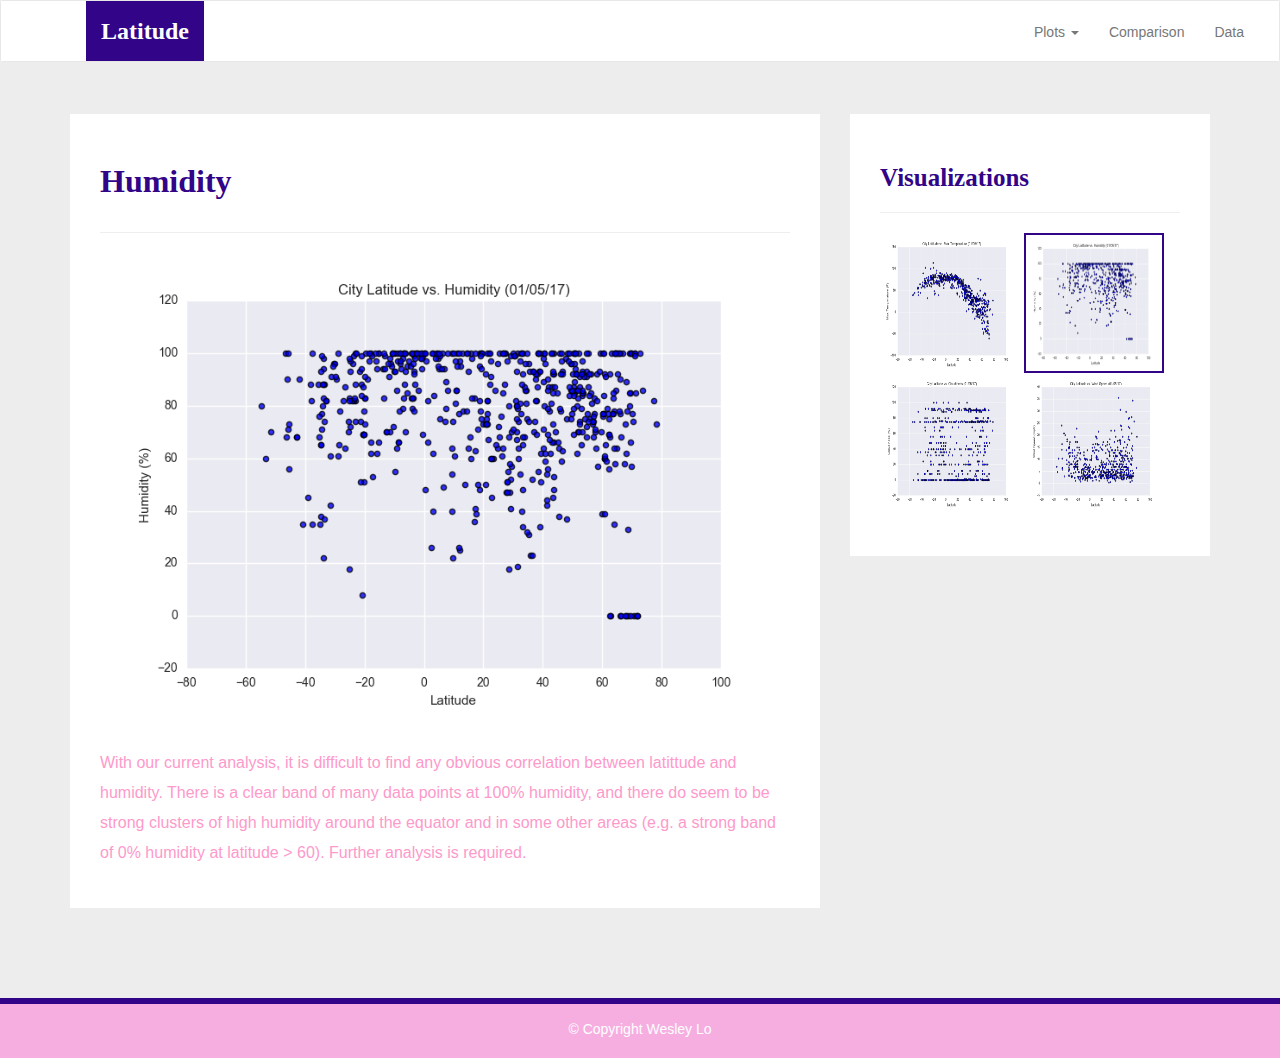
<file: humidity.html>
<!DOCTYPE html>
<html lang="en-us">
  <head>

    <meta charset="UTF-8">
    <meta name="viewport" content="width=device-width, initial-scale=1.0">
    <meta http-equiv="X-UA-Compatible" content="ie=edge">

    <title>Bootstrap Visualization Dashboard</title>

    <!-- Boostrap Stylesheet -->
    <link rel="stylesheet" href="/static/css/bootstrap.min.css" media="screen">

    <!-- Our own CSS stylesheet -->
    <link rel="stylesheet" href="/static/css/styles.css" media="screen">

  </head>

  <body>
    <!-- Start of navbar -->
    <nav class="navbar navbar-default">
      <div class="container-fluid navbar-custom">

        <!-- Brand and toggle get grouped for better mobile display -->
        <div class="row">
          <div class="navbar-header">
            <button type="button" class="navbar-toggle collapsed" data-toggle="collapse" data-target="#bs-example-navbar-collapse-1" aria-expanded="false">
              <span class="sr-only">Toggle Navigation</span>
              <span class="icon-bar"></span>
              <span class="icon-bar"></span>
              <span class="icon-bar"></span>
            </button>
            <div class="col-xs-9 phone-nav">
              <a class="navbar-brand" href="/index.html" id="logo">Latitude</a>
            </div>
          </div>

          <!-- Collect the nav links, forms, and other content for toggling -->
          <div class="collapse navbar-collapse" id="bs-example-navbar-collapse-1">
            <ul class="nav navbar-nav navbar-right navbar-right-custom">
              <li class="dropdown">
                <a href="#" class="dropdown-toggle" data-toggle="dropdown" role="button" aria-haspopup="true" aria-expanded="false">Plots <span class="caret"></span></a>
                <ul class="dropdown-menu">
                 <li><a href="temp.html">Max Temperature</a></li>
                  <li><a href="humidity.html">Humidity</a></li>
                  <li><a href="cloudiness.html">Cloudiness</a></li>
                  <li><a href="wind.html">Wind Speed</a></li>
                </ul>
              </li>
              <li><a href="/comparison.html">Comparison</a></li>
              <li><a href="/data.html">Data</a></li>
            </ul>
          </div><!-- /.navbar-collapse -->
        </div>
      </div><!-- /.container-fluid -->
    </nav>
    <!-- End of navbar -->

    <!-- Start of container -->
    <div class="container">
      <section class="row">
        <div class="col-md-8">
          <article class="description-content">
            <h1 class="description-header">Humidity</h1>
            <hr class="description-hr"/>
            <img src="/static/img/Fig2.png" alt="" class="img-responsive"/>
            <p>With our current analysis, it is difficult to find any obvious correlation between latittude and humidity. There is a clear band of many data points at 100% humidity, and there do seem to be strong clusters of high humidity around the equator and in some other areas (e.g. a strong band of 0% humidity at latitude > 60). Further analysis is required.</p>
          </article>
        </div>
        <div class="col-md-4">

          <!-- Start of Visualizations imageNav Area -->
          <section id="imageNav-area">
            <div class="imageNav-content">
              <h2 class="imageNav-header">Visualizations</h2>
              <hr />
              <div id="img">
                <a href="temp.html"><img src="/static/img/Fig1.png" alt="Latitude vs. Max Temperature" class="imageNav-photo"></a>
                <a href="humidity.html"><img src="/static/img/Fig2.png" alt="Latitude vs. Humidity" class="imageNav-photo active"></a>
                <a href="cloudiness.html"><img src="/static/img/Fig3.png" alt="Latitude vs. Cloudiness" class="imageNav-photo"></a>
                <a href="wind.html"><img src="/static/img/Fig4.png" alt="Latitude vs. Wind Speed" class="imageNav-photo"></a>
              </div>
            </div>
          </section>
          <!-- End of the Visualizations imageNav Area -->

        </div>
      </section>
    </div>
    <!-- End of container -->

    <!-- Start of footer -->
    <footer class="footer navbar-fixed-bottom">
      <div class="two-toned-footer-color"></div>
      <p class="text-muted text-muted-footer text-center">
        &copy; Copyright Wesley Lo
      </p>
    </footer>
    <!-- End of footer -->

    <!-- jQuery CDN -->
    <script type="text/javascript" src="https://code.jquery.com/jquery-2.1.4.min.js"></script>

    <!-- Bootstrap CDN -->
    <script src="https://maxcdn.bootstrapcdn.com/bootstrap/3.3.6/js/bootstrap.min.js"></script>
  </body>

</html>
</file>
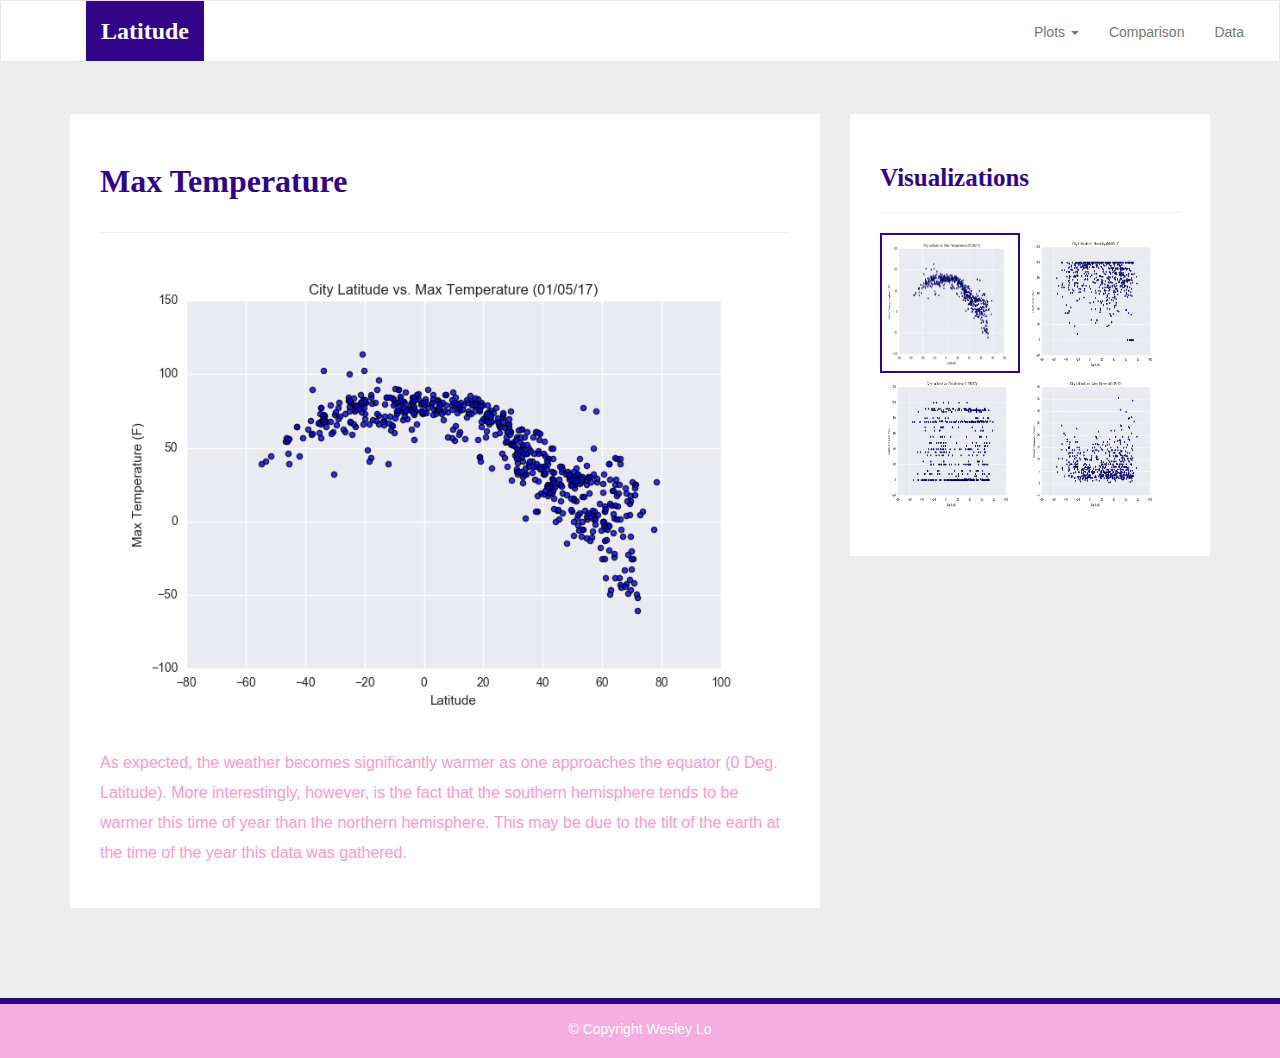
<file: temp.html>
<!DOCTYPE html>
<html lang="en-us">
  <head>

    <meta charset="UTF-8">
    <meta name="viewport" content="width=device-width, initial-scale=1.0">
    <meta http-equiv="X-UA-Compatible" content="ie=edge">

    <title>Bootstrap Visualization Dashboard</title>

    <!-- Boostrap Stylesheet -->
    <link rel="stylesheet" href="/static/css/bootstrap.min.css" media="screen">

    <!-- Our own CSS stylesheet -->
    <link rel="stylesheet" href="/static/css/styles.css" media="screen">

  </head>

  <body>
    <!-- Start of navbar -->
    <nav class="navbar navbar-default">
      <div class="container-fluid navbar-custom">

        <!-- Brand and toggle get grouped for better mobile display -->
        <div class="row">
          <div class="navbar-header">
            <button type="button" class="navbar-toggle collapsed" data-toggle="collapse" data-target="#bs-example-navbar-collapse-1" aria-expanded="false">
              <span class="sr-only">Toggle Navigation</span>
              <span class="icon-bar"></span>
              <span class="icon-bar"></span>
              <span class="icon-bar"></span>
            </button>
            <div class="col-xs-9 phone-nav">
              <a class="navbar-brand" href="/index.html" id="logo">Latitude</a>
            </div>
          </div>

          <!-- Collect the nav links, forms, and other content for toggling -->
          <div class="collapse navbar-collapse" id="bs-example-navbar-collapse-1">
            <ul class="nav navbar-nav navbar-right navbar-right-custom">
              <li class="dropdown">
                <a href="#" class="dropdown-toggle" data-toggle="dropdown" role="button" aria-haspopup="true" aria-expanded="false">Plots <span class="caret"></span></a>
                <ul class="dropdown-menu">
                 <li><a href="temp.html">Max Temperature</a></li>
                  <li><a href="humidity.html">Humidity</a></li>
                  <li><a href="cloudiness.html">Cloudiness</a></li>
                  <li><a href="wind.html">Wind Speed</a></li>
                </ul>
              </li>
              <li><a href="/comparison.html">Comparison</a></li>
              <li><a href="/data.html">Data</a></li>
            </ul>
          </div><!-- /.navbar-collapse -->
        </div>
      </div><!-- /.container-fluid -->
    </nav>
    <!-- End of navbar -->

    <!-- Start of container -->
    <div class="container">
      <section class="row">
        <div class="col-md-8">
          <article class="description-content">
            <h1 class="description-header">Max Temperature</h1>
            <hr class="description-hr"/>
            <img src="/static/img/Fig1.png" alt="" class="img-responsive"/>
            <p>As expected, the weather becomes significantly warmer as one approaches the equator (0 Deg. Latitude). More interestingly, however, is the fact that the southern hemisphere tends to be warmer this time of year than the northern hemisphere. This may be due to the tilt of the earth at the time of the year this data was gathered.</p>
          </article>
        </div>
        <div class="col-md-4">

          <!-- Start of Visualizations imageNav Area -->
          <section id="imageNav-area">
            <div class="imageNav-content">
              <h2 class="imageNav-header">Visualizations</h2>
              <hr />
              <div id="img">
                <a href="temp.html"><img src="/static/img/Fig1.png" alt="Latitude vs. Max Temperature" class="imageNav-photo active"></a>
                <a href="humidity.html"><img src="/static/img/Fig2.png" alt="Latitude vs. Humidity" class="imageNav-photo"></a>
                <a href="cloudiness.html"><img src="/static/img/Fig3.png" alt="Latitude vs. Cloudiness" class="imageNav-photo"></a>
                <a href="wind.html"><img src="/static/img/Fig4.png" alt="Latitude vs. Wind Speed" class="imageNav-photo"></a>
              </div>
            </div>
          </section>
          <!-- End of the Visualizations imageNav Area -->

        </div>
      </section>
    </div>
    <!-- End of container -->

    <!-- Start of footer -->
    <footer class="footer navbar-fixed-bottom">
      <div class="two-toned-footer-color"></div>
      <p class="text-muted text-muted-footer text-center">
        &copy; Copyright Wesley Lo
      </p>
    </footer>
    <!-- End of footer -->

    <!-- jQuery CDN -->
    <script type="text/javascript" src="https://code.jquery.com/jquery-2.1.4.min.js"></script>

    <!-- Bootstrap CDN -->
    <script src="https://maxcdn.bootstrapcdn.com/bootstrap/3.3.6/js/bootstrap.min.js"></script>
  </body>

</html>
</file>
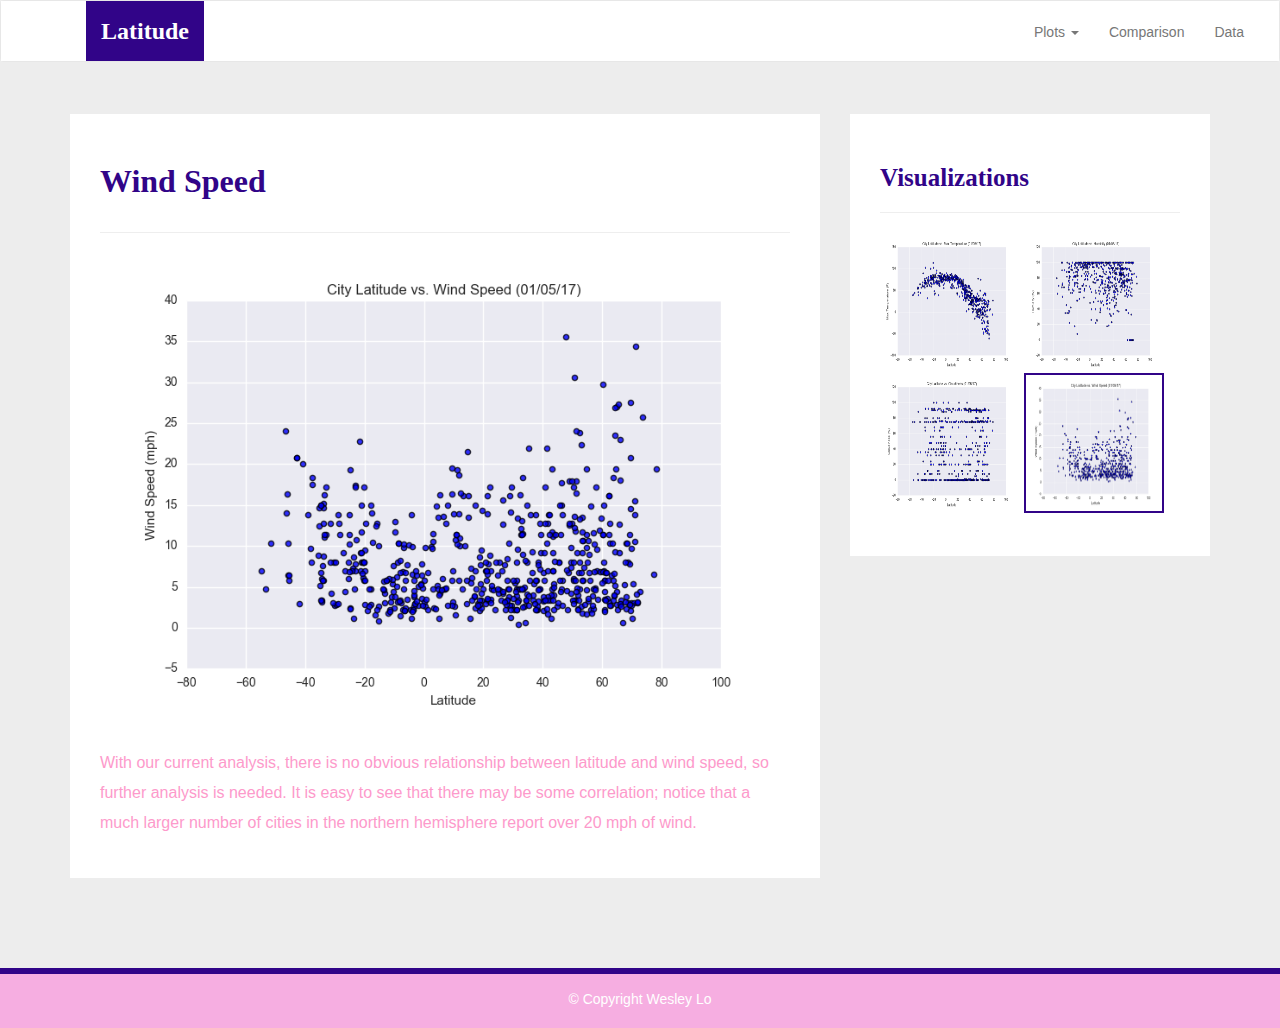
<file: wind.html>
<!DOCTYPE html>
<html lang="en-us">
  <head>

    <meta charset="UTF-8">
    <meta name="viewport" content="width=device-width, initial-scale=1.0">
    <meta http-equiv="X-UA-Compatible" content="ie=edge">

    <title>Bootstrap Visualization Dashboard</title>

    <!-- Boostrap Stylesheet -->
    <link rel="stylesheet" href="/static/css/bootstrap.min.css" media="screen">

    <!-- Our own CSS stylesheet -->
    <link rel="stylesheet" href="/static/css/styles.css" media="screen">

  </head>

  <body>
    <!-- Start of navbar -->
    <nav class="navbar navbar-default">
      <div class="container-fluid navbar-custom">

        <!-- Brand and toggle get grouped for better mobile display -->
        <div class="row">
          <div class="navbar-header">
            <button type="button" class="navbar-toggle collapsed" data-toggle="collapse" data-target="#bs-example-navbar-collapse-1" aria-expanded="false">
              <span class="sr-only">Toggle Navigation</span>
              <span class="icon-bar"></span>
              <span class="icon-bar"></span>
              <span class="icon-bar"></span>
            </button>
            <div class="col-xs-9 phone-nav">
              <a class="navbar-brand" href="/index.html" id="logo">Latitude</a>
            </div>
          </div>

          <!-- Collect the nav links, forms, and other content for toggling -->
          <div class="collapse navbar-collapse" id="bs-example-navbar-collapse-1">
            <ul class="nav navbar-nav navbar-right navbar-right-custom">
              <li class="dropdown">
                <a href="#" class="dropdown-toggle" data-toggle="dropdown" role="button" aria-haspopup="true" aria-expanded="false">Plots <span class="caret"></span></a>
                <ul class="dropdown-menu">
                 <li><a href="temp.html">Max Temperature</a></li>
                  <li><a href="humidity.html">Humidity</a></li>
                  <li><a href="cloudiness.html">Cloudiness</a></li>
                  <li><a href="wind.html">Wind Speed</a></li>
                </ul>
              </li>
              <li><a href="/comparison.html">Comparison</a></li>
              <li><a href="/data.html">Data</a></li>
            </ul>
          </div><!-- /.navbar-collapse -->
        </div>
      </div><!-- /.container-fluid -->
    </nav>
    <!-- End of navbar -->

    <!-- Start of container -->
    <div class="container">
      <section class="row">
        <div class="col-md-8">
          <article class="description-content">
            <h1 class="description-header">Wind Speed</h1>
            <hr class="description-hr"/>
            <img src="/static/img/Fig4.png" alt="" class="img-responsive"/>
            <p>With our current analysis, there is no obvious relationship between latitude and wind speed, so further analysis is needed. It is easy to see that there may be some correlation; notice that a much larger number of cities in the northern hemisphere report over 20 mph of wind.</p>
          </article>
        </div>
        <div class="col-md-4">

          <!-- Start of Visualizations imageNav Area -->
          <section id="imageNav-area">
            <div class="imageNav-content">
              <h2 class="imageNav-header">Visualizations</h2>
              <hr />
              <div id="img">
                <a href="temp.html"><img src="/static/img/Fig1.png" alt="Latitude vs. Max Temperature" class="imageNav-photo"></a>
                <a href="humidity.html"><img src="/static/img/Fig2.png" alt="Latitude vs. Humidity" class="imageNav-photo"></a>
                <a href="cloudiness.html"><img src="/static/img/Fig3.png" alt="Latitude vs. Cloudiness" class="imageNav-photo"></a>
                <a href="wind.html"><img src="/static/img/Fig4.png" alt="Latitude vs. Wind Speed" class="imageNav-photo active"></a>
              </div>
            </div>
          </section>
          <!-- End of the Visualizations imageNav Area -->

        </div>
      </section>
    </div>
    <!-- End of container -->

    <!-- Start of footer -->
    <footer class="footer navbar-fixed-bottom">
      <div class="two-toned-footer-color"></div>
      <p class="text-muted text-muted-footer text-center">
        &copy; Copyright Wesley Lo
      </p>
    </footer>
    <!-- End of footer -->

    <!-- jQuery CDN -->
    <script type="text/javascript" src="https://code.jquery.com/jquery-2.1.4.min.js"></script>

    <!-- Bootstrap CDN -->
    <script src="https://maxcdn.bootstrapcdn.com/bootstrap/3.3.6/js/bootstrap.min.js"></script>
  </body>

</html>
</file>
<file: static/css/styles.css>
html {
  position: relative;
  min-height: 100% 
}
body {
  margin-bottom: 150px;
  font-family: Arial, "Helvetica Neue", Helvetica, sans-serif;
  background-color: #ededed 
}
@media only screen and (max-width: 767px) {
  body {
      background-color: #fff 
 }
}
.navbar-custom {
  background-color: #fff 
}
#logo {
  height: 60px;
  padding-top: 20px;
  padding-bottom: 5px;
  margin-left: 70px;
  font-family: Georgia, Times, "Times New Roman", serif;
  font-size: 24px;
  font-weight: bold;
  color: #fff;
  background: #310488 
}
#logo:hover {
  opacity: 0.7 
}
.navbar-right-custom {
  padding-top: 6px;
  padding-right: 20px;
  font-family: Arial;
  font-weight: lighter 
}
.navbar-default .navbar-nav > li > a:hover {
  color: #310488 
}
@media only screen and (max-width: 767px) {
  .navbar-header {
      background-color: #310488 
 }
  #logo {
      width: 100%;
      height: 60px;
      padding-top: 20px;
      padding-bottom: 5px;
      margin-left: 0;
      font-family: Georgia, Times, "Times New Roman", serif;
      font-size: 24px;
      font-weight: bold;
      color: #fff;
      background: #310488 
 }
}
.description-header {
  margin-bottom: 33px;
  font-family: Georgia, Times, "Times New Roman", serif;
  font-size: 32px;
  font-weight: bold;
  color: #310488 
}
.description-content {
  padding: 30px;
  margin-top: 32px;
  background-color: #fff 
}
.description-content > p {
  padding-top: 20px;
  font-size: 16px;
  line-height: 30px;
  color: #fd9acb 
}
.description-text {
  padding-bottom: 20px 
}
#description-image {
  float: left;
  width: 200px;
  height: 200px;
  margin-top: 20px;
  margin-right: 20px 
}
@media only screen and (max-width: 767px) {
  .description-content {
      padding: 0;
      margin-top: 0 
 }
}
#imageNav-area {
  width: 100%;
  padding: 30px 30px 43px;
  margin-top: 32px;
  background-color: #fff 
}
.imageNav-header {
  margin-bottom: 15px;
  font-family: Georgia, Times, "Times New Roman", serif;
  font-size: 25px;
  font-weight: bold;
  color: #310488 
}
.imageNav-photo {
  width: 140px;
  height: 140px 
}
.imageNav-photo:hover {
  opacity: 0.6 
}
.imageNav-photo.active {
  border: 2px solid #310488 
}
#images {
  padding-top: 15px;
  text-align: center 
}
.comparison-image:hover {
  opacity: 0.6 
}
.comparison-header {
  margin-bottom: 10px;
  font-family: Georgia, Times, "Times New Roman", serif;
  font-size: 20px;
  font-weight: bold;
  color: #310488;
  text-align: center 
}
.footer {
  position: absolute;
  bottom: 0;
  width: 100%;
  height: 60px;
  margin-top: 30px;
  background-color: #f6aee1 
}
.text-muted-footer {
  margin-top: 15px;
  color: #fff 
}
.two-toned-footer-color {
  height: 6px;
  padding-top: 3px;
  background-color: #310488 
}

.container {
  align-content: center;
}
</file>
